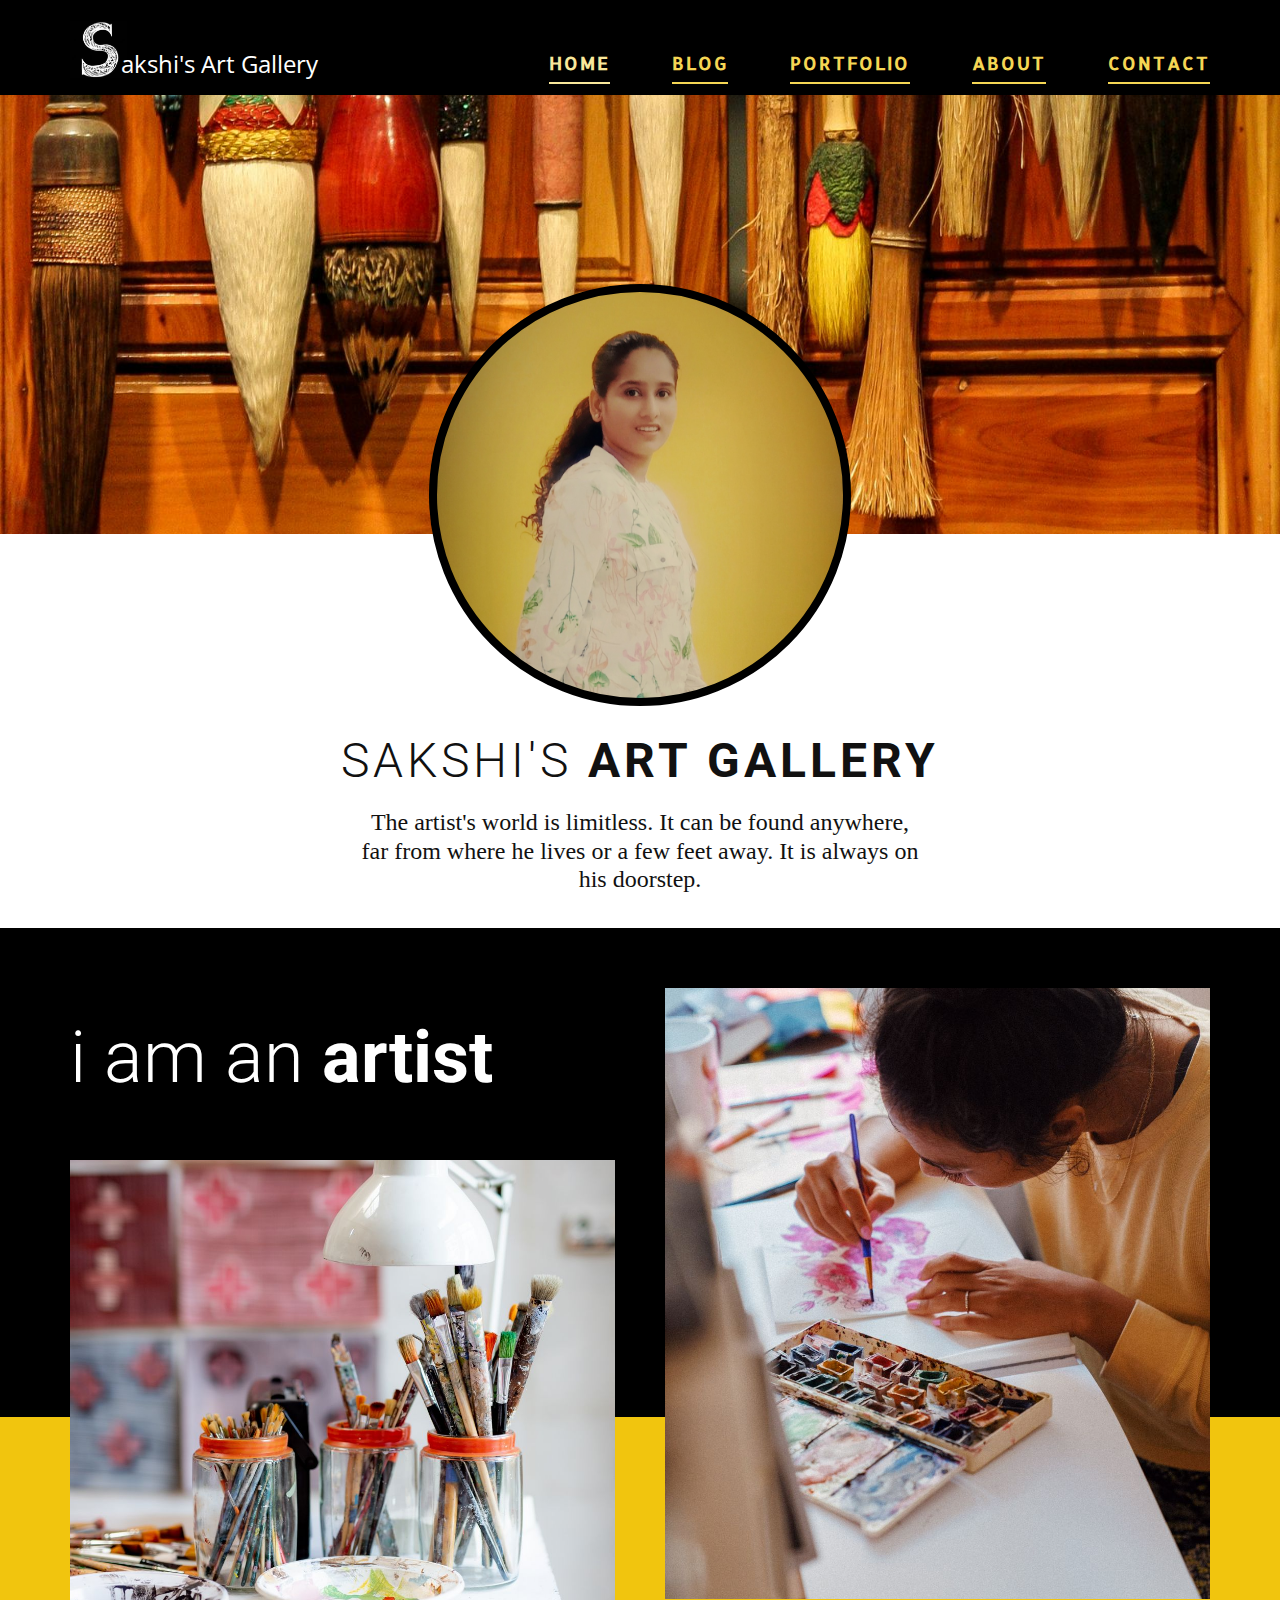
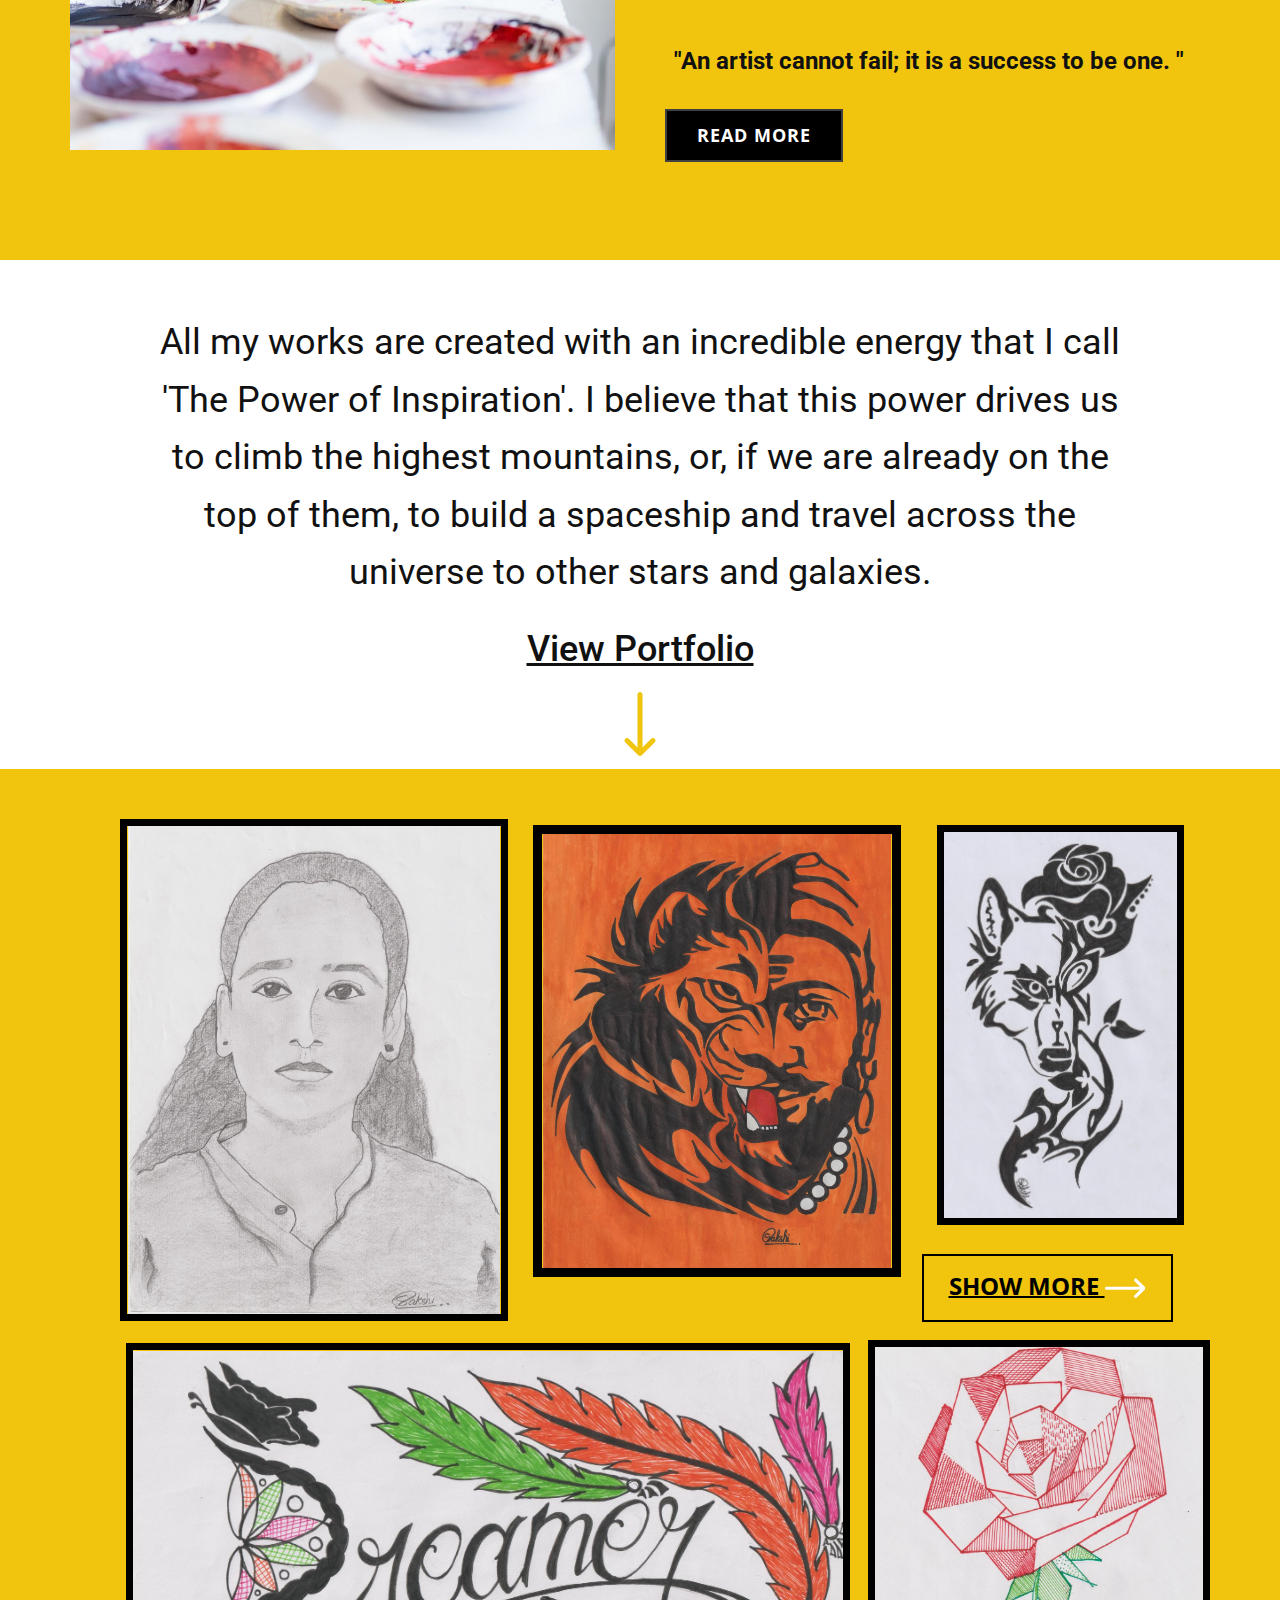
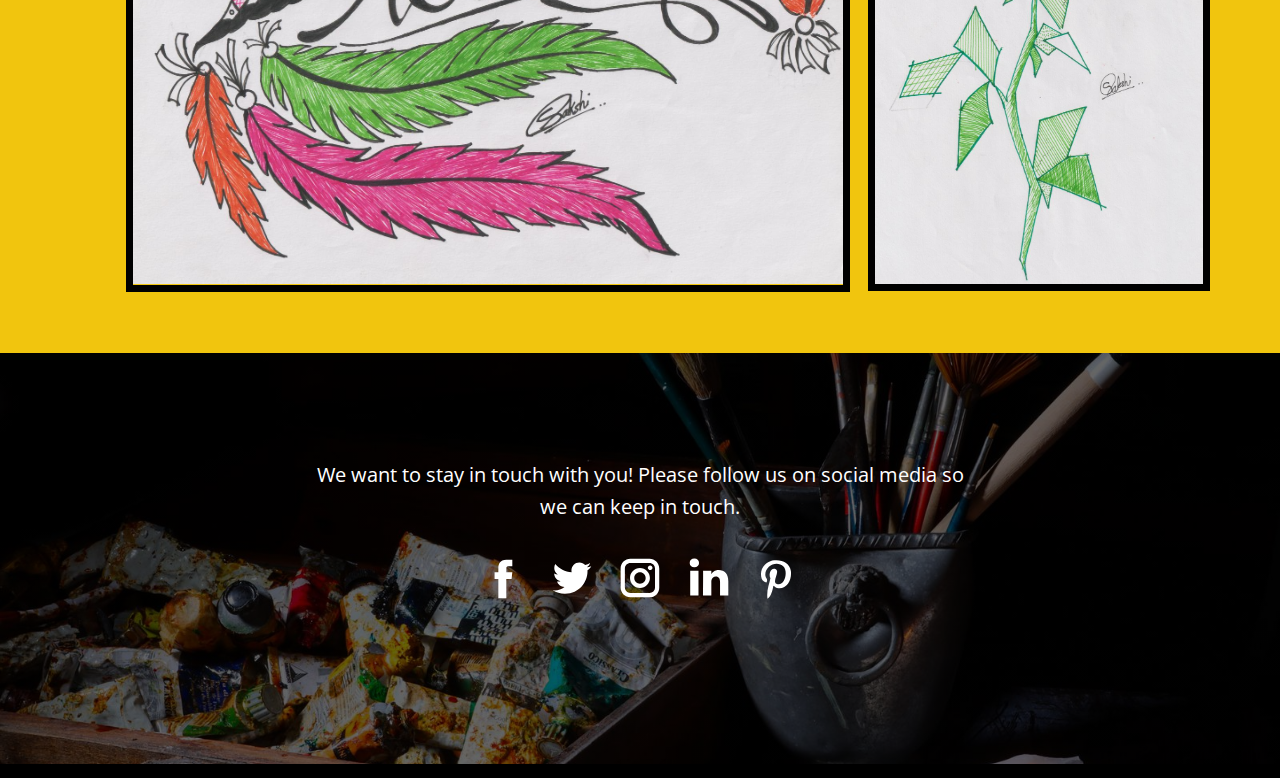
<file: index.html>
<!DOCTYPE html>
<html style="font-size: 16px;" lang="en">

<head>
    <meta name="viewport" content="width=device-width, initial-scale=1.0">
    <meta charset="utf-8">
    <meta name="keywords" content="SAksHI&amp;apos;s&nbsp;ARt gallery, i am an&nbsp;artist, All my works are created with an incredible energy that I call ‘The Power of Inspiration’. I believe that this power drives us to climb the highest mountains, or, if we are already on the top of them, to build a spaceship and travel across the universe to other stars and galaxies., View Portfolio​">
    <meta name="description" content="">
    <meta name="page_type" content="np-template-header-footer-from-plugin">
    <title>Home</title>
    <link rel="stylesheet" href="nicepage.css" media="screen">
    <link rel="stylesheet" href="Home.css" media="screen">
    <script class="u-script" type="text/javascript" src="jquery.js" defer=""></script>
    <script class="u-script" type="text/javascript" src="nicepage.js" defer=""></script>
    <meta name="generator" content="Nicepage 4.7.1, nicepage.com">
    <link id="u-theme-google-font" rel="stylesheet" href="https://fonts.googleapis.com/css?family=Roboto:100,100i,300,300i,400,400i,500,500i,700,700i,900,900i|Open+Sans:300,300i,400,400i,500,500i,600,600i,700,700i,800,800i">
    <link id="u-page-google-font" rel="stylesheet" href="https://fonts.googleapis.com/css?family=Allerta:400">

    <script type="application/ld+json">
        {
            "@context": "http://schema.org",
            "@type": "Organization",
            "name": "Art Gallery",
            "logo": "images/download.jpg"
        }
    </script>
    <meta name="theme-color" content="#478ac9">
    <meta property="og:title" content="Home">
    <meta property="og:description" content="">
    <meta property="og:type" content="website">
</head>

<body data-home-page="Home.html" data-home-page-title="Home" class="u-body u-overlap u-xl-mode">
    <header class="u-black u-clearfix u-header u-header" id="sec-36f7">
        <div class="u-clearfix u-sheet u-sheet-1">
            <a href="https://nicepage.com" class="u-image u-logo u-image-1" data-image-width="225" data-image-height="225">
                <img src="images/download.jpg" class="u-logo-image u-logo-image-1">
            </a>
            <p class="u-text u-text-1">akshi's Art Gallery </p>
            <nav class="u-dropdown-icon u-menu u-menu-dropdown u-offcanvas u-menu-1">
                <div class="menu-collapse u-custom-font" style="font-size: 1.125rem; letter-spacing: 2px; font-family: Allerta; text-transform: uppercase; font-weight: 700;">
                    <a class="u-border-4 u-border-grey-75 u-border-no-left u-border-no-right u-border-no-top u-button-style u-custom-active-border-color u-custom-active-color u-custom-border u-custom-border-color u-custom-borders u-custom-hover-border-color u-custom-hover-color u-custom-left-right-menu-spacing u-custom-padding-bottom u-custom-text-active-color u-custom-text-color u-custom-text-hover-color u-custom-top-bottom-menu-spacing u-nav-link u-text-active-palette-1-base u-text-hover-palette-2-base"
                        href="#">
                        <svg class="u-svg-link" viewBox="0 0 24 24"><use xmlns:xlink="http://www.w3.org/1999/xlink" xlink:href="#menu-hamburger"></use></svg>
                        <svg class="u-svg-content" version="1.1" id="menu-hamburger" viewBox="0 0 16 16" x="0px" y="0px" xmlns:xlink="http://www.w3.org/1999/xlink" xmlns="http://www.w3.org/2000/svg"><g><rect y="1" width="16" height="2"></rect><rect y="7" width="16" height="2"></rect><rect y="13" width="16" height="2"></rect>
</g></svg>
                    </a>
                </div>
                <div class="u-custom-menu u-nav-container">
                    <ul class="u-custom-font u-nav u-spacing-55 u-unstyled u-nav-1">
                        <li class="u-nav-item"><a class="u-border-2 u-border-active-palette-3-light-2 u-border-hover-palette-3-light-3 u-border-no-left u-border-no-right u-border-no-top u-border-palette-3-light-1 u-button-style u-nav-link u-text-active-palette-3-light-2 u-text-hover-palette-3-light-3 u-text-palette-3-light-1"
                                href="Home.html" style="padding: 10px 0px;">Home</a>
                        </li>
                        <li class="u-nav-item"><a class="u-border-2 u-border-active-palette-3-light-2 u-border-hover-palette-3-light-3 u-border-no-left u-border-no-right u-border-no-top u-border-palette-3-light-1 u-button-style u-nav-link u-text-active-palette-3-light-2 u-text-hover-palette-3-light-3 u-text-palette-3-light-1"
                                href="Blog.html" style="padding: 10px 0px;">Blog</a>
                        </li>
                        <li class="u-nav-item"><a class="u-border-2 u-border-active-palette-3-light-2 u-border-hover-palette-3-light-3 u-border-no-left u-border-no-right u-border-no-top u-border-palette-3-light-1 u-button-style u-nav-link u-text-active-palette-3-light-2 u-text-hover-palette-3-light-3 u-text-palette-3-light-1"
                                href="Portfolio.html" style="padding: 10px 0px;">Portfolio</a>
                        </li>
                        <li class="u-nav-item"><a class="u-border-2 u-border-active-palette-3-light-2 u-border-hover-palette-3-light-3 u-border-no-left u-border-no-right u-border-no-top u-border-palette-3-light-1 u-button-style u-nav-link u-text-active-palette-3-light-2 u-text-hover-palette-3-light-3 u-text-palette-3-light-1"
                                href="About.html" style="padding: 10px 0px;">About</a>
                        </li>
                        <li class="u-nav-item"><a class="u-border-2 u-border-active-palette-3-light-2 u-border-hover-palette-3-light-3 u-border-no-left u-border-no-right u-border-no-top u-border-palette-3-light-1 u-button-style u-nav-link u-text-active-palette-3-light-2 u-text-hover-palette-3-light-3 u-text-palette-3-light-1"
                                href="Contact.html" style="padding: 10px 0px;">Contact</a>
                        </li>
                    </ul>
                </div>
                <div class="u-custom-menu u-nav-container-collapse">
                    <div class="u-black u-container-style u-inner-container-layout u-opacity u-opacity-95 u-sidenav">
                        <div class="u-inner-container-layout u-sidenav-overflow">
                            <div class="u-menu-close"></div>
                            <ul class="u-align-center u-nav u-popupmenu-items u-unstyled u-nav-2">
                                <li class="u-nav-item"><a class="u-button-style u-nav-link" href="Home.html" style="padding: 10px 0px;">Home</a>
                                </li>
                                <li class="u-nav-item"><a class="u-button-style u-nav-link" href="Blog.html" style="padding: 10px 0px;">Blog</a>
                                </li>
                                <li class="u-nav-item"><a class="u-button-style u-nav-link" href="Portfolio.html" style="padding: 10px 0px;">Portfolio</a>
                                </li>
                                <li class="u-nav-item"><a class="u-button-style u-nav-link" href="About.html" style="padding: 10px 0px;">About</a>
                                </li>
                                <li class="u-nav-item"><a class="u-button-style u-nav-link" href="Contact.html" style="padding: 10px 0px;">Contact</a>
                                </li>
                            </ul>
                        </div>
                    </div>
                    <div class="u-black u-menu-overlay u-opacity u-opacity-70"></div>
                </div>
            </nav>
        </div>
    </header>
    <section class="u-align-center u-clearfix u-valign-top u-section-1" id="carousel_af4a">
        <div class="u-container-style u-expanded-width u-group u-image u-shape-rectangle u-image-1" data-image-width="6142" data-image-height="3998">
            <div class="u-container-layout u-container-layout-1">
                <div alt="" class="u-border-8 u-border-black u-image u-image-circle u-image-2" data-image-width="997" data-image-height="1600"></div>
            </div>
        </div>
        <h2 class="u-text u-text-1">SAksHI's&nbsp;<b>ARt gallery</b>
        </h2>
        <h4 class="u-custom-font u-font-georgia u-text u-text-2"> The artist's world is limitless. It can be found anywhere, far from where he lives or a few feet away. It is always on his doorstep.<span style="font-size: 1.125rem;">
          <span style="font-size: 1.25rem;"></span>
            </span>
        </h4>
    </section>
    <section class="u-clearfix u-palette-3-base u-section-2" id="carousel_b1bf">
        <div class="u-black u-expanded-width u-shape u-shape-rectangle u-shape-1"></div>
        <div class="u-clearfix u-gutter-50 u-layout-wrap u-layout-wrap-1">
            <div class="u-layout">
                <div class="u-layout-row">
                    <div class="u-container-style u-layout-cell u-left-cell u-size-30 u-layout-cell-1">
                        <div class="u-container-layout u-valign-top u-container-layout-1">
                            <h2 class="u-align-left u-text u-text-white u-text-1">i am an&nbsp;<span style="font-weight: 700;">artist</span>
                            </h2>
                            <img src="images/laura-adai-xSMIuUDMMSY-unsplash.jpg" alt="" class="u-expanded-width u-image u-image-default u-image-1" data-image-width="3543" data-image-height="5307">
                        </div>
                    </div>
                    <div class="u-container-style u-layout-cell u-right-cell u-size-30 u-layout-cell-2">
                        <div class="u-container-layout u-container-layout-2">
                            <img class="u-expanded-width u-image u-image-2" src="images/dusan-jovic-5DLRReNddWw-unsplash.jpg" data-image-width="4000" data-image-height="6000">
                            <h5 class="u-align-left u-text u-text-2">"An artist cannot fail; it is a success to be one. <span style="font-weight: 700;"> "</span>
                            </h5>
                            <a href="Blog.html" data-page-id="54239200" class="u-black u-border-2 u-border-grey-75 u-btn u-button-style u-hover-black u-text-hover-palette-3-light-2 u-text-white u-btn-1">read more</a>
                        </div>
                    </div>
                </div>
            </div>
        </div>
    </section>
    <section class="u-clearfix u-section-3" id="carousel_dbc7">
        <div class="u-clearfix u-sheet u-sheet-1">
            <h2 class="u-align-center u-text u-text-1">All my works are created with an incredible energy that I call 'The Power of Inspiration'. I believe that this power drives us to climb the highest mountains, or, if we are already on the top of them, to build a spaceship and travel across
                the universe to other stars and galaxies.</h2>
            <h2 class="u-align-center u-text u-text-2">View Portfolio<span style="font-size: 1.875rem;"></span>
            </h2><span class="u-icon u-icon-circle u-text-palette-3-base u-icon-1"><svg class="u-svg-link" preserveAspectRatio="xMidYMin slice" viewBox="0 0 512 512" ><use xmlns:xlink="http://www.w3.org/1999/xlink" xlink:href="#svg-1135"></use></svg><svg class="u-svg-content" viewBox="0 0 512 512" x="0px" y="0px" id="svg-1135" style="enable-background:new 0 0 512 512;"><g><g><path d="M374.108,373.328c-7.829-7.792-20.492-7.762-28.284,0.067L276,443.557V20c0-11.046-8.954-20-20-20    c-11.046,0-20,8.954-20,20v423.558l-69.824-70.164c-7.792-7.829-20.455-7.859-28.284-0.067c-7.83,7.793-7.859,20.456-0.068,28.285    l104,104.504c0.006,0.007,0.013,0.012,0.019,0.018c7.792,7.809,20.496,7.834,28.314,0.001c0.006-0.007,0.013-0.012,0.019-0.018    l104-104.504C381.966,393.785,381.939,381.121,374.108,373.328z"></path>
</g>
</g></svg></span>
        </div>
    </section>
    <section class="u-clearfix u-palette-3-base u-section-4" id="sec-a876">
        <div class="u-clearfix u-sheet u-sheet-1">
            <img class="u-border-7 u-border-black u-image u-image-contain u-image-default u-image-1" src="images/070.jpg" alt="" data-image-width="1217" data-image-height="1600">
            <img class="u-border-7 u-border-black u-image u-image-default u-image-2" src="images/034.jpg" alt="" data-image-width="938" data-image-height="1600">
            <img class="u-border-9 u-border-black u-image u-image-contain u-image-default u-image-3" src="images/0971.jpg" alt="" data-image-width="1283" data-image-height="1600">
            <a href="Portfolio.html" data-page-id="243901651" class="u-border-2 u-border-black u-btn u-button-style u-hover-black u-none u-text-black u-text-hover-white u-btn-1">SHOW MORE&nbsp;<span class="u-icon u-text-white u-icon-1"><svg class="u-svg-content" viewBox="0 0 512 512" x="0px" y="0px" style="width: 1em; height: 1em;"><path d="M506.134,241.843c-0.006-0.006-0.011-0.013-0.018-0.019l-104.504-104c-7.829-7.791-20.492-7.762-28.285,0.068 c-7.792,7.829-7.762,20.492,0.067,28.284L443.558,236H20c-11.046,0-20,8.954-20,20c0,11.046,8.954,20,20,20h423.557 l-70.162,69.824c-7.829,7.792-7.859,20.455-0.067,28.284c7.793,7.831,20.457,7.858,28.285,0.068l104.504-104 c0.006-.006,0.011-.013,0.018-.019C513.968,262.339,513.943,249.635,506.134,241.843z"></path></svg><img></span>
        </a>
            <img class="u-border-7 u-border-black u-image u-image-default u-image-4" src="images/055.jpg" alt="" data-image-width="936" data-image-height="1600">
            <div class="u-rotation-parent u-rotation-parent-1">
                <img class="u-border-7 u-border-black u-image u-image-contain u-image-default u-rotate-270 u-image-5" src="images/002.jpg" alt="" data-image-width="1203" data-image-height="1600">
            </div>
        </div>
    </section>
    <section class="u-align-center u-clearfix u-image u-shading u-section-5" data-image-width="6960" data-image-height="4640" id="carousel_872b">
        <div class="u-clearfix u-sheet u-sheet-1">
            <p class="u-large-text u-text u-text-variant u-text-1">We want to stay in touch with&nbsp;you!&nbsp;Please follow us&nbsp;on&nbsp;social media&nbsp;so we can keep in touch.</p>
            <div class="u-social-icons u-spacing-20 u-social-icons-1">
                <a class="u-social-url" target="_blank" href=""><span class="u-icon u-icon-circle u-social-facebook u-social-icon u-icon-1"><svg class="u-svg-link" preserveAspectRatio="xMidYMin slice" viewBox="0 0 112 112" ><use xmlns:xlink="http://www.w3.org/1999/xlink" xlink:href="#svg-2cb5"></use></svg><svg xmlns="http://www.w3.org/2000/svg" xmlns:xlink="http://www.w3.org/1999/xlink" version="1.1" xml:space="preserve" class="u-svg-content" viewBox="0 0 112 112" x="0px" y="0px" id="svg-2cb5"><path d="M75.5,28.8H65.4c-1.5,0-4,0.9-4,4.3v9.4h13.9l-1.5,15.8H61.4v45.1H42.8V58.3h-8.8V42.4h8.8V32.2 c0-7.4,3.4-18.8,18.8-18.8h13.8v15.4H75.5z"></path></svg>
        </span>
          </a>
                <a class="u-social-url" target="_blank" href=""><span class="u-icon u-icon-circle u-social-icon u-social-twitter u-icon-2"><svg class="u-svg-link" preserveAspectRatio="xMidYMin slice" viewBox="0 0 112 112" ><use xmlns:xlink="http://www.w3.org/1999/xlink" xlink:href="#svg-6bbf"></use></svg><svg xmlns="http://www.w3.org/2000/svg" xmlns:xlink="http://www.w3.org/1999/xlink" version="1.1" xml:space="preserve" class="u-svg-content" viewBox="0 0 112 112" x="0px" y="0px" id="svg-6bbf"><path d="M92.2,38.2c0,0.8,0,1.6,0,2.3c0,24.3-18.6,52.4-52.6,52.4c-10.6,0.1-20.2-2.9-28.5-8.2 c1.4,0.2,2.9,0.2,4.4,0.2c8.7,0,16.7-2.9,23-7.9c-8.1-0.2-14.9-5.5-17.3-12.8c1.1,0.2,2.4,0.2,3.4,0.2c1.6,0,3.3-0.2,4.8-0.7 c-8.4-1.6-14.9-9.2-14.9-18c0-0.2,0-0.2,0-0.2c2.5,1.4,5.4,2.2,8.4,2.3c-5-3.3-8.3-8.9-8.3-15.4c0-3.4,1-6.5,2.5-9.2 c9.1,11.1,22.7,18.5,38,19.2c-0.2-1.4-0.4-2.8-0.4-4.3c0.1-10,8.3-18.2,18.5-18.2c5.4,0,10.1,2.2,13.5,5.7c4.3-0.8,8.1-2.3,11.7-4.5 c-1.4,4.3-4.3,7.9-8.1,10.1c3.7-0.4,7.3-1.4,10.6-2.9C98.9,32.3,95.7,35.5,92.2,38.2z"></path></svg>
        </span>
          </a>
                <a class="u-social-url" target="_blank" href=""><span class="u-icon u-icon-circle u-social-icon u-social-instagram u-icon-3"><svg class="u-svg-link" preserveAspectRatio="xMidYMin slice" viewBox="0 0 112 112" ><use xmlns:xlink="http://www.w3.org/1999/xlink" xlink:href="#svg-a970"></use></svg><svg xmlns="http://www.w3.org/2000/svg" xmlns:xlink="http://www.w3.org/1999/xlink" version="1.1" xml:space="preserve" class="u-svg-content" viewBox="0 0 112 112" x="0px" y="0px" id="svg-a970"><path d="M55.9,32.9c-12.8,0-23.2,10.4-23.2,23.2s10.4,23.2,23.2,23.2s23.2-10.4,23.2-23.2S68.7,32.9,55.9,32.9z M55.9,69.4c-7.4,0-13.3-6-13.3-13.3c-0.1-7.4,6-13.3,13.3-13.3s13.3,6,13.3,13.3C69.3,63.5,63.3,69.4,55.9,69.4z"></path><path d="M79.7,26.8c-3,0-5.4,2.5-5.4,5.4s2.5,5.4,5.4,5.4c3,0,5.4-2.5,5.4-5.4S82.7,26.8,79.7,26.8z"></path><path d="M78.2,11H33.5C21,11,10.8,21.3,10.8,33.7v44.7c0,12.6,10.2,22.8,22.7,22.8h44.7c12.6,0,22.7-10.2,22.7-22.7 V33.7C100.8,21.1,90.6,11,78.2,11z M91,78.4c0,7.1-5.8,12.8-12.8,12.8H33.5c-7.1,0-12.8-5.8-12.8-12.8V33.7 c0-7.1,5.8-12.8,12.8-12.8h44.7c7.1,0,12.8,5.8,12.8,12.8V78.4z"></path></svg>
        </span>
          </a>
                <a class="u-social-url" target="_blank" href="#"><span class="u-icon u-icon-circle u-social-icon u-social-linkedin u-icon-4"><svg class="u-svg-link" preserveAspectRatio="xMidYMin slice" viewBox="0 0 112 112" ><use xmlns:xlink="http://www.w3.org/1999/xlink" xlink:href="#svg-f2b5"></use></svg><svg xmlns="http://www.w3.org/2000/svg" xmlns:xlink="http://www.w3.org/1999/xlink" version="1.1" xml:space="preserve" class="u-svg-content" viewBox="0 0 112 112" x="0px" y="0px" id="svg-f2b5"><path d="M33.8,96.8H14.5v-58h19.3V96.8z M24.1,30.9L24.1,30.9c-6.6,0-10.8-4.5-10.8-10.1c0-5.8,4.3-10.1,10.9-10.1 S34.9,15,35.1,20.8C35.1,26.4,30.8,30.9,24.1,30.9z M103.3,96.8H84.1v-31c0-7.8-2.7-13.1-9.8-13.1c-5.3,0-8.5,3.6-9.9,7.1 c-0.6,1.3-0.6,3-0.6,4.8V97H44.5c0,0,0.3-52.6,0-58h19.3v8.2c2.6-3.9,7.2-9.6,17.4-9.6c12.7,0,22.2,8.4,22.2,26.1V96.8z"></path></svg>
        </span>
          </a>
                <a class="u-social-url" target="_blank" href="#"><span class="u-icon u-icon-circle u-social-icon u-social-pinterest u-icon-5"><svg class="u-svg-link" preserveAspectRatio="xMidYMin slice" viewBox="0 0 112 112" ><use xmlns:xlink="http://www.w3.org/1999/xlink" xlink:href="#svg-0427"></use></svg><svg xmlns="http://www.w3.org/2000/svg" xmlns:xlink="http://www.w3.org/1999/xlink" version="1.1" xml:space="preserve" class="u-svg-content" viewBox="0 0 112 112" x="0px" y="0px" id="svg-0427"><path d="M61.9,79.8c-5.5-0.3-7.8-3.1-12-5.8c-2.3,12.4-5.4,24.3-13.8,30.5c-2.6-18.7,3.8-32.8,6.9-47.7 c-5.1-8.7,0.7-26.2,11.5-21.9c13.5,5.4-11.6,32.3,5.1,35.7c17.6,3.5,24.7-30.5,13.8-41.4c-15.7-16.1-45.7-0.5-42,22.3 c0.9,5.6,6.7,7.2,2.3,15c-10.1-2.2-13-10.2-12.7-20.7c0.6-17.3,15.5-29.3,30.5-31.1c19-2.2,36.8,6.9,39.2,24.7 C93.4,59.5,82.3,81.3,61.9,79.8z"></path></svg>
        </span>
          </a>
            </div>
        </div>
    </section>

    <footer class="u-align-center u-black u-clearfix u-footer u-footer" id="sec-8f9f" data-animation-name="" data-animation-duration="0" data-animation-delay="0" data-animation-direction="">
        <div class="u-align-left u-clearfix u-sheet u-sheet-1"></div>
    </footer>
</body>

</html>
</file>
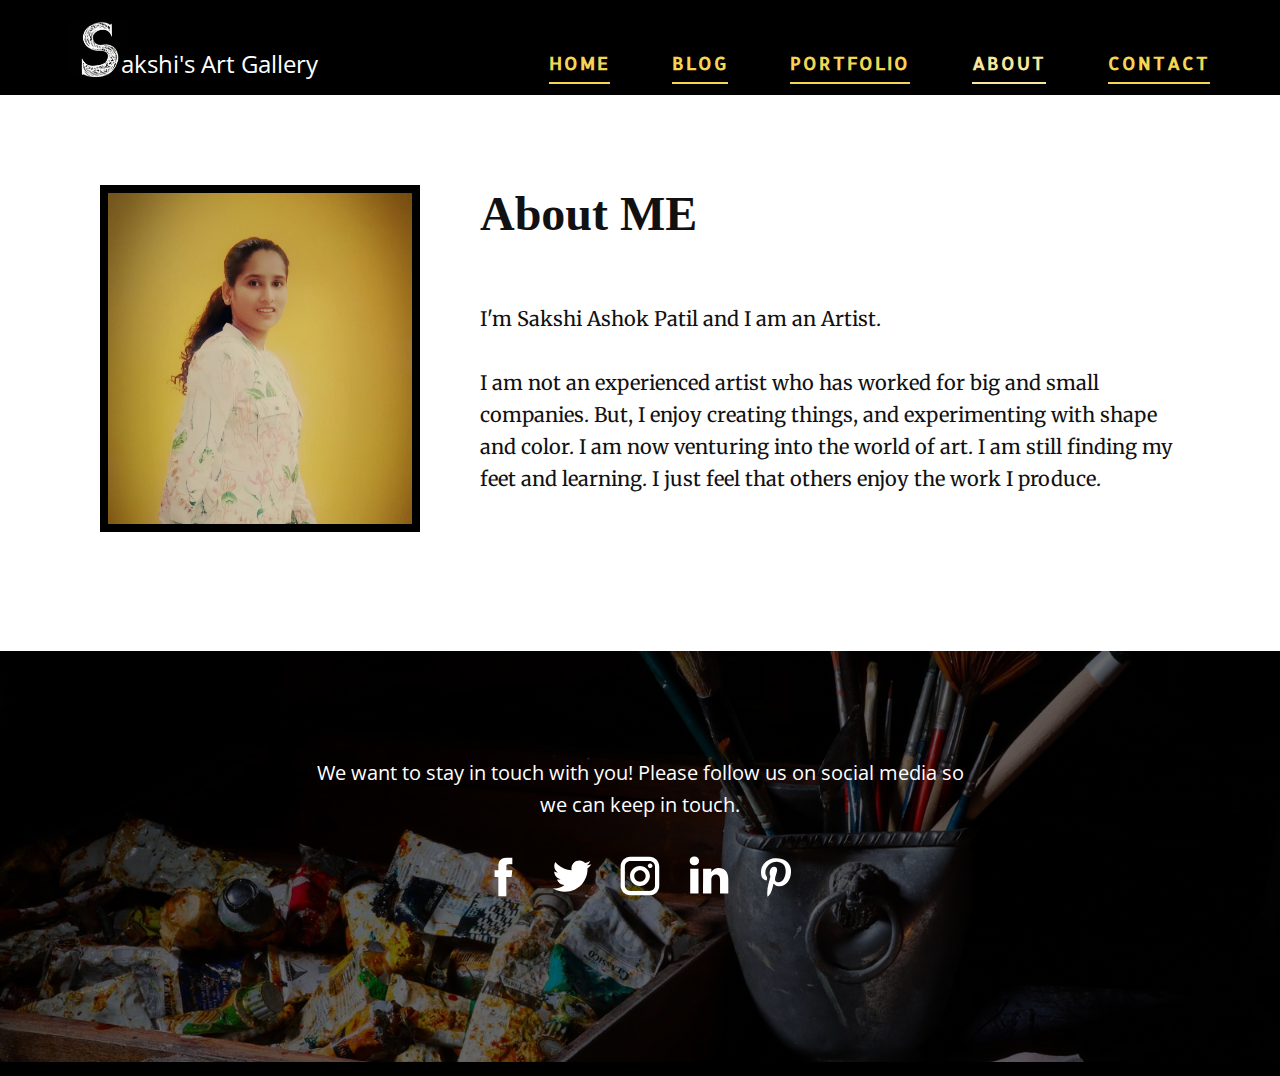
<file: About.html>
<!DOCTYPE html>
<html style="font-size: 16px;" lang="en">

<head>
    <meta name="viewport" content="width=device-width, initial-scale=1.0">
    <meta charset="utf-8">
    <meta name="keywords" content="">
    <meta name="description" content="">
    <meta name="page_type" content="np-template-header-footer-from-plugin">
    <title>About</title>
    <link rel="stylesheet" href="nicepage.css" media="screen">
    <link rel="stylesheet" href="About.css" media="screen">
    <script class="u-script" type="text/javascript" src="jquery.js" defer=""></script>
    <script class="u-script" type="text/javascript" src="nicepage.js" defer=""></script>
    <meta name="generator" content="Nicepage 4.7.1, nicepage.com">
    <link id="u-theme-google-font" rel="stylesheet" href="https://fonts.googleapis.com/css?family=Roboto:100,100i,300,300i,400,400i,500,500i,700,700i,900,900i|Open+Sans:300,300i,400,400i,500,500i,600,600i,700,700i,800,800i">
    <link id="u-page-google-font" rel="stylesheet" href="https://fonts.googleapis.com/css?family=Merriweather:300,300i,400,400i,700,700i,900,900i|Allerta:400">



    <script type="application/ld+json">
        {
            "@context": "http://schema.org",
            "@type": "Organization",
            "name": "Art Gallery",
            "logo": "images/download.jpg"
        }
    </script>
    <meta name="theme-color" content="#478ac9">
    <meta property="og:title" content="About">
    <meta property="og:description" content="">
    <meta property="og:type" content="website">
</head>

<body class="u-body u-xl-mode">
    <header class="u-black u-clearfix u-header u-header" id="sec-36f7">
        <div class="u-clearfix u-sheet u-sheet-1">
            <a href="https://nicepage.com" class="u-image u-logo u-image-1" data-image-width="225" data-image-height="225">
                <img src="images/download.jpg" class="u-logo-image u-logo-image-1">
            </a>
            <p class="u-text u-text-1">akshi's Art Gallery </p>
            <nav class="u-dropdown-icon u-menu u-menu-dropdown u-offcanvas u-menu-1">
                <div class="menu-collapse u-custom-font" style="font-size: 1.125rem; letter-spacing: 2px; font-family: Allerta; text-transform: uppercase; font-weight: 700;">
                    <a class="u-border-4 u-border-grey-75 u-border-no-left u-border-no-right u-border-no-top u-button-style u-custom-active-border-color u-custom-active-color u-custom-border u-custom-border-color u-custom-borders u-custom-hover-border-color u-custom-hover-color u-custom-left-right-menu-spacing u-custom-padding-bottom u-custom-text-active-color u-custom-text-color u-custom-text-hover-color u-custom-top-bottom-menu-spacing u-nav-link u-text-active-palette-1-base u-text-hover-palette-2-base"
                        href="#">
                        <svg class="u-svg-link" viewBox="0 0 24 24"><use xmlns:xlink="http://www.w3.org/1999/xlink" xlink:href="#menu-hamburger"></use></svg>
                        <svg class="u-svg-content" version="1.1" id="menu-hamburger" viewBox="0 0 16 16" x="0px" y="0px" xmlns:xlink="http://www.w3.org/1999/xlink" xmlns="http://www.w3.org/2000/svg"><g><rect y="1" width="16" height="2"></rect><rect y="7" width="16" height="2"></rect><rect y="13" width="16" height="2"></rect>
</g></svg>
                    </a>
                </div>
                <div class="u-custom-menu u-nav-container">
                    <ul class="u-custom-font u-nav u-spacing-55 u-unstyled u-nav-1">
                        <li class="u-nav-item"><a class="u-border-2 u-border-active-palette-3-light-2 u-border-hover-palette-3-light-3 u-border-no-left u-border-no-right u-border-no-top u-border-palette-3-light-1 u-button-style u-nav-link u-text-active-palette-3-light-2 u-text-hover-palette-3-light-3 u-text-palette-3-light-1"
                                href="Home.html" style="padding: 10px 0px;">Home</a>
                        </li>
                        <li class="u-nav-item"><a class="u-border-2 u-border-active-palette-3-light-2 u-border-hover-palette-3-light-3 u-border-no-left u-border-no-right u-border-no-top u-border-palette-3-light-1 u-button-style u-nav-link u-text-active-palette-3-light-2 u-text-hover-palette-3-light-3 u-text-palette-3-light-1"
                                href="Blog.html" style="padding: 10px 0px;">Blog</a>
                        </li>
                        <li class="u-nav-item"><a class="u-border-2 u-border-active-palette-3-light-2 u-border-hover-palette-3-light-3 u-border-no-left u-border-no-right u-border-no-top u-border-palette-3-light-1 u-button-style u-nav-link u-text-active-palette-3-light-2 u-text-hover-palette-3-light-3 u-text-palette-3-light-1"
                                href="Portfolio.html" style="padding: 10px 0px;">Portfolio</a>
                        </li>
                        <li class="u-nav-item"><a class="u-border-2 u-border-active-palette-3-light-2 u-border-hover-palette-3-light-3 u-border-no-left u-border-no-right u-border-no-top u-border-palette-3-light-1 u-button-style u-nav-link u-text-active-palette-3-light-2 u-text-hover-palette-3-light-3 u-text-palette-3-light-1"
                                href="About.html" style="padding: 10px 0px;">About</a>
                        </li>
                        <li class="u-nav-item"><a class="u-border-2 u-border-active-palette-3-light-2 u-border-hover-palette-3-light-3 u-border-no-left u-border-no-right u-border-no-top u-border-palette-3-light-1 u-button-style u-nav-link u-text-active-palette-3-light-2 u-text-hover-palette-3-light-3 u-text-palette-3-light-1"
                                href="Contact.html" style="padding: 10px 0px;">Contact</a>
                        </li>
                    </ul>
                </div>
                <div class="u-custom-menu u-nav-container-collapse">
                    <div class="u-black u-container-style u-inner-container-layout u-opacity u-opacity-95 u-sidenav">
                        <div class="u-inner-container-layout u-sidenav-overflow">
                            <div class="u-menu-close"></div>
                            <ul class="u-align-center u-nav u-popupmenu-items u-unstyled u-nav-2">
                                <li class="u-nav-item"><a class="u-button-style u-nav-link" href="Home.html" style="padding: 10px 0px;">Home</a>
                                </li>
                                <li class="u-nav-item"><a class="u-button-style u-nav-link" href="Blog.html" style="padding: 10px 0px;">Blog</a>
                                </li>
                                <li class="u-nav-item"><a class="u-button-style u-nav-link" href="Portfolio.html" style="padding: 10px 0px;">Portfolio</a>
                                </li>
                                <li class="u-nav-item"><a class="u-button-style u-nav-link" href="About.html" style="padding: 10px 0px;">About</a>
                                </li>
                                <li class="u-nav-item"><a class="u-button-style u-nav-link" href="Contact.html" style="padding: 10px 0px;">Contact</a>
                                </li>
                            </ul>
                        </div>
                    </div>
                    <div class="u-black u-menu-overlay u-opacity u-opacity-70"></div>
                </div>
            </nav>
        </div>
    </header>
    <section class="u-clearfix u-section-1" id="sec-0135">
        <div class="u-clearfix u-sheet u-sheet-1">
            <div class="u-clearfix u-gutter-0 u-layout-spacing-vertical u-layout-wrap u-layout-wrap-1">
                <div class="u-layout">
                    <div class="u-layout-row">
                        <div class="u-size-20 u-size-60-md">
                            <div class="u-layout-row">
                                <div class="u-container-style u-layout-cell u-left-cell u-size-60 u-layout-cell-1" src="">
                                    <div class="u-container-layout u-valign-top u-container-layout-1">
                                        <img class="u-border-8 u-border-black u-expanded-width u-image u-image-1" data-image-width="997" data-image-height="1600" src="images/IMG_20210607_16460211.jpg">
                                    </div>
                                </div>
                            </div>
                        </div>
                        <div class="u-size-40 u-size-60-md">
                            <div class="u-layout-col">
                                <div class="u-size-40">
                                    <div class="u-layout-row">
                                        <div class="u-align-left u-container-style u-layout-cell u-right-cell u-size-60 u-layout-cell-2">
                                            <div class="u-container-layout u-valign-middle u-container-layout-2">
                                                <h3 class="u-custom-font u-font-georgia u-text u-text-1">About ME</h3>
                                            </div>
                                        </div>
                                    </div>
                                </div>
                                <div class="u-size-20">
                                    <div class="u-layout-row">
                                        <div class="u-align-left u-container-style u-layout-cell u-size-60 u-layout-cell-3">
                                            <div class="u-container-layout u-container-layout-3">
                                                <p class="u-custom-font u-font-merriweather u-text u-text-2">I'​m Sakshi Ashok Patil and I am an Artist.<br>
                                                    <br>I am not an experienced artist who has worked for big and small companies. But, I enjoy creating things, and experimenting with shape and color. I am now venturing into the world of art. I am still
                                                    finding my feet and learning. I just feel that others enjoy the work I produce.
                                                </p>
                                            </div>
                                        </div>
                                    </div>
                                </div>
                            </div>
                        </div>
                    </div>
                </div>
            </div>
        </div>
    </section>
    <section class="u-align-center u-clearfix u-image u-shading u-section-2" data-image-width="6960" data-image-height="4640" id="sec-ef30">
        <div class="u-clearfix u-sheet u-sheet-1">
            <p class="u-large-text u-text u-text-variant u-text-1">We want to stay in touch with&nbsp;you!&nbsp;Please follow us&nbsp;on&nbsp;social media&nbsp;so we can keep in touch.</p>
            <div class="u-social-icons u-spacing-20 u-social-icons-1">
                <a class="u-social-url" target="_blank" href=""><span class="u-icon u-icon-circle u-social-facebook u-social-icon u-icon-1"><svg class="u-svg-link" preserveAspectRatio="xMidYMin slice" viewBox="0 0 112 112" ><use xmlns:xlink="http://www.w3.org/1999/xlink" xlink:href="#svg-2cb5"></use></svg><svg xmlns="http://www.w3.org/2000/svg" xmlns:xlink="http://www.w3.org/1999/xlink" version="1.1" xml:space="preserve" class="u-svg-content" viewBox="0 0 112 112" x="0px" y="0px" id="svg-2cb5"><path d="M75.5,28.8H65.4c-1.5,0-4,0.9-4,4.3v9.4h13.9l-1.5,15.8H61.4v45.1H42.8V58.3h-8.8V42.4h8.8V32.2 c0-7.4,3.4-18.8,18.8-18.8h13.8v15.4H75.5z"></path></svg>
          
          
        </span>
          </a>
                <a class="u-social-url" target="_blank" href=""><span class="u-icon u-icon-circle u-social-icon u-social-twitter u-icon-2"><svg class="u-svg-link" preserveAspectRatio="xMidYMin slice" viewBox="0 0 112 112" ><use xmlns:xlink="http://www.w3.org/1999/xlink" xlink:href="#svg-6bbf"></use></svg><svg xmlns="http://www.w3.org/2000/svg" xmlns:xlink="http://www.w3.org/1999/xlink" version="1.1" xml:space="preserve" class="u-svg-content" viewBox="0 0 112 112" x="0px" y="0px" id="svg-6bbf"><path d="M92.2,38.2c0,0.8,0,1.6,0,2.3c0,24.3-18.6,52.4-52.6,52.4c-10.6,0.1-20.2-2.9-28.5-8.2 c1.4,0.2,2.9,0.2,4.4,0.2c8.7,0,16.7-2.9,23-7.9c-8.1-0.2-14.9-5.5-17.3-12.8c1.1,0.2,2.4,0.2,3.4,0.2c1.6,0,3.3-0.2,4.8-0.7 c-8.4-1.6-14.9-9.2-14.9-18c0-0.2,0-0.2,0-0.2c2.5,1.4,5.4,2.2,8.4,2.3c-5-3.3-8.3-8.9-8.3-15.4c0-3.4,1-6.5,2.5-9.2 c9.1,11.1,22.7,18.5,38,19.2c-0.2-1.4-0.4-2.8-0.4-4.3c0.1-10,8.3-18.2,18.5-18.2c5.4,0,10.1,2.2,13.5,5.7c4.3-0.8,8.1-2.3,11.7-4.5 c-1.4,4.3-4.3,7.9-8.1,10.1c3.7-0.4,7.3-1.4,10.6-2.9C98.9,32.3,95.7,35.5,92.2,38.2z"></path></svg>
          
          
        </span>
          </a>
                <a class="u-social-url" target="_blank" href=""><span class="u-icon u-icon-circle u-social-icon u-social-instagram u-icon-3"><svg class="u-svg-link" preserveAspectRatio="xMidYMin slice" viewBox="0 0 112 112" ><use xmlns:xlink="http://www.w3.org/1999/xlink" xlink:href="#svg-a970"></use></svg><svg xmlns="http://www.w3.org/2000/svg" xmlns:xlink="http://www.w3.org/1999/xlink" version="1.1" xml:space="preserve" class="u-svg-content" viewBox="0 0 112 112" x="0px" y="0px" id="svg-a970"><path d="M55.9,32.9c-12.8,0-23.2,10.4-23.2,23.2s10.4,23.2,23.2,23.2s23.2-10.4,23.2-23.2S68.7,32.9,55.9,32.9z M55.9,69.4c-7.4,0-13.3-6-13.3-13.3c-0.1-7.4,6-13.3,13.3-13.3s13.3,6,13.3,13.3C69.3,63.5,63.3,69.4,55.9,69.4z"></path><path d="M79.7,26.8c-3,0-5.4,2.5-5.4,5.4s2.5,5.4,5.4,5.4c3,0,5.4-2.5,5.4-5.4S82.7,26.8,79.7,26.8z"></path><path d="M78.2,11H33.5C21,11,10.8,21.3,10.8,33.7v44.7c0,12.6,10.2,22.8,22.7,22.8h44.7c12.6,0,22.7-10.2,22.7-22.7 V33.7C100.8,21.1,90.6,11,78.2,11z M91,78.4c0,7.1-5.8,12.8-12.8,12.8H33.5c-7.1,0-12.8-5.8-12.8-12.8V33.7 c0-7.1,5.8-12.8,12.8-12.8h44.7c7.1,0,12.8,5.8,12.8,12.8V78.4z"></path></svg>
          
          
        </span>
          </a>
                <a class="u-social-url" target="_blank" href="#"><span class="u-icon u-icon-circle u-social-icon u-social-linkedin u-icon-4"><svg class="u-svg-link" preserveAspectRatio="xMidYMin slice" viewBox="0 0 112 112" ><use xmlns:xlink="http://www.w3.org/1999/xlink" xlink:href="#svg-f2b5"></use></svg><svg xmlns="http://www.w3.org/2000/svg" xmlns:xlink="http://www.w3.org/1999/xlink" version="1.1" xml:space="preserve" class="u-svg-content" viewBox="0 0 112 112" x="0px" y="0px" id="svg-f2b5"><path d="M33.8,96.8H14.5v-58h19.3V96.8z M24.1,30.9L24.1,30.9c-6.6,0-10.8-4.5-10.8-10.1c0-5.8,4.3-10.1,10.9-10.1 S34.9,15,35.1,20.8C35.1,26.4,30.8,30.9,24.1,30.9z M103.3,96.8H84.1v-31c0-7.8-2.7-13.1-9.8-13.1c-5.3,0-8.5,3.6-9.9,7.1 c-0.6,1.3-0.6,3-0.6,4.8V97H44.5c0,0,0.3-52.6,0-58h19.3v8.2c2.6-3.9,7.2-9.6,17.4-9.6c12.7,0,22.2,8.4,22.2,26.1V96.8z"></path></svg>
          
          
        </span>
          </a>
                <a class="u-social-url" target="_blank" href="#"><span class="u-icon u-icon-circle u-social-icon u-social-pinterest u-icon-5"><svg class="u-svg-link" preserveAspectRatio="xMidYMin slice" viewBox="0 0 112 112" ><use xmlns:xlink="http://www.w3.org/1999/xlink" xlink:href="#svg-0427"></use></svg><svg xmlns="http://www.w3.org/2000/svg" xmlns:xlink="http://www.w3.org/1999/xlink" version="1.1" xml:space="preserve" class="u-svg-content" viewBox="0 0 112 112" x="0px" y="0px" id="svg-0427"><path d="M61.9,79.8c-5.5-0.3-7.8-3.1-12-5.8c-2.3,12.4-5.4,24.3-13.8,30.5c-2.6-18.7,3.8-32.8,6.9-47.7 c-5.1-8.7,0.7-26.2,11.5-21.9c13.5,5.4-11.6,32.3,5.1,35.7c17.6,3.5,24.7-30.5,13.8-41.4c-15.7-16.1-45.7-0.5-42,22.3 c0.9,5.6,6.7,7.2,2.3,15c-10.1-2.2-13-10.2-12.7-20.7c0.6-17.3,15.5-29.3,30.5-31.1c19-2.2,36.8,6.9,39.2,24.7 C93.4,59.5,82.3,81.3,61.9,79.8z"></path></svg>
          
          
        </span>
          </a>
            </div>
        </div>
    </section>


    <footer class="u-align-center u-black u-clearfix u-footer u-footer" id="sec-8f9f" data-animation-name="" data-animation-duration="0" data-animation-delay="0" data-animation-direction="">
        <div class="u-align-left u-clearfix u-sheet u-sheet-1"></div>
    </footer>

</body>

</html>
</file>
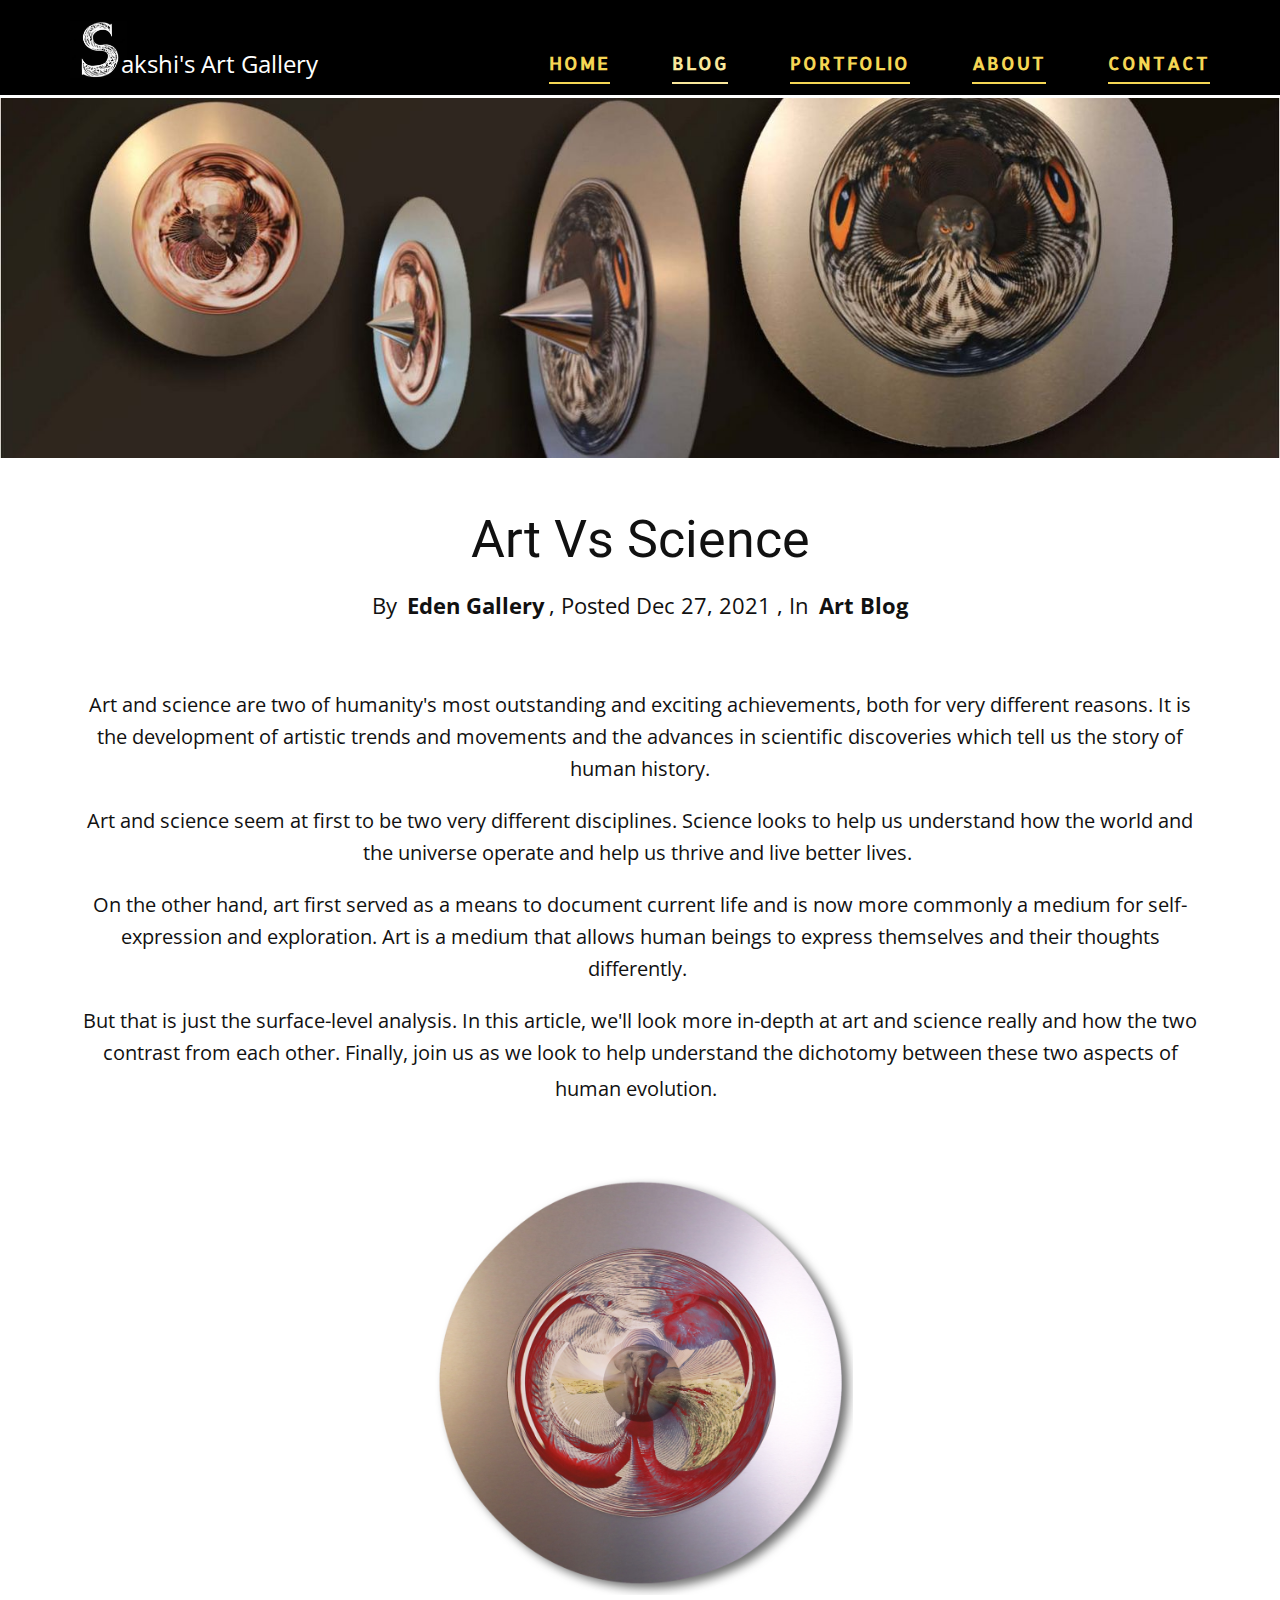
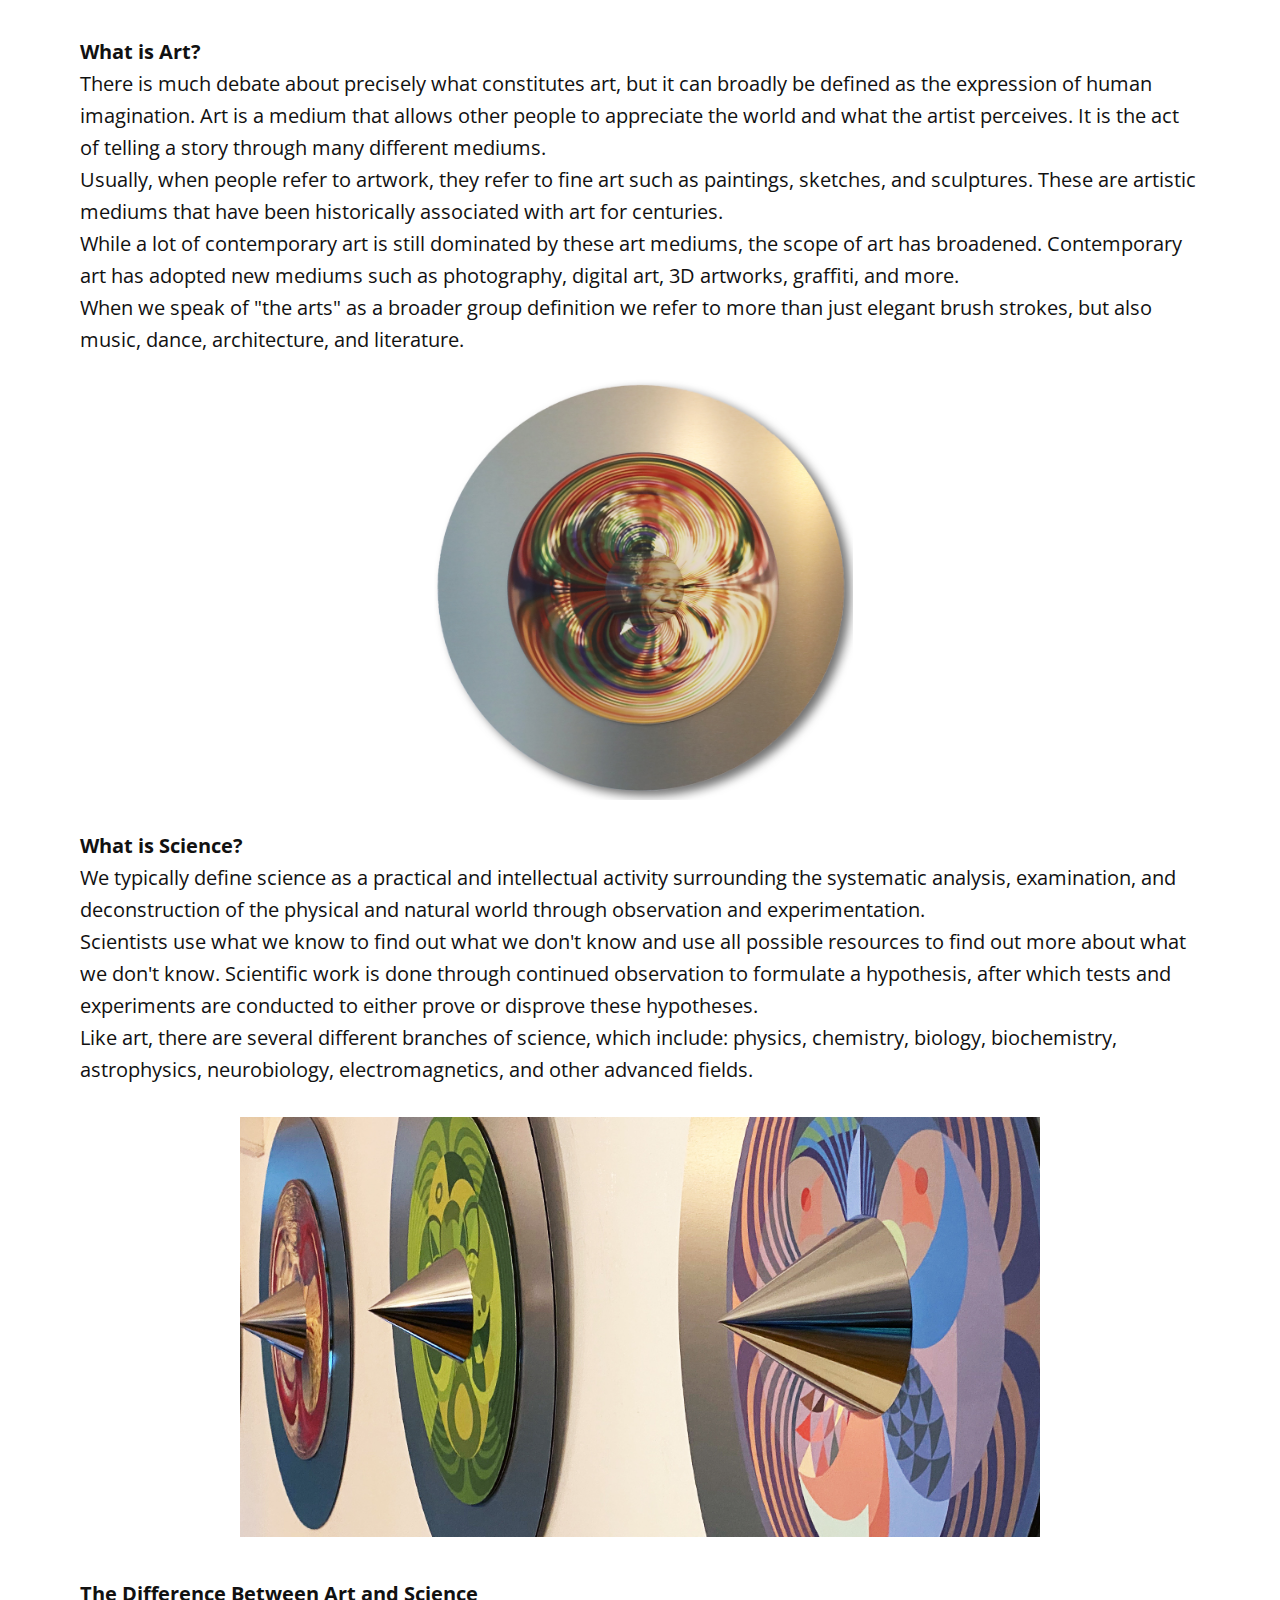
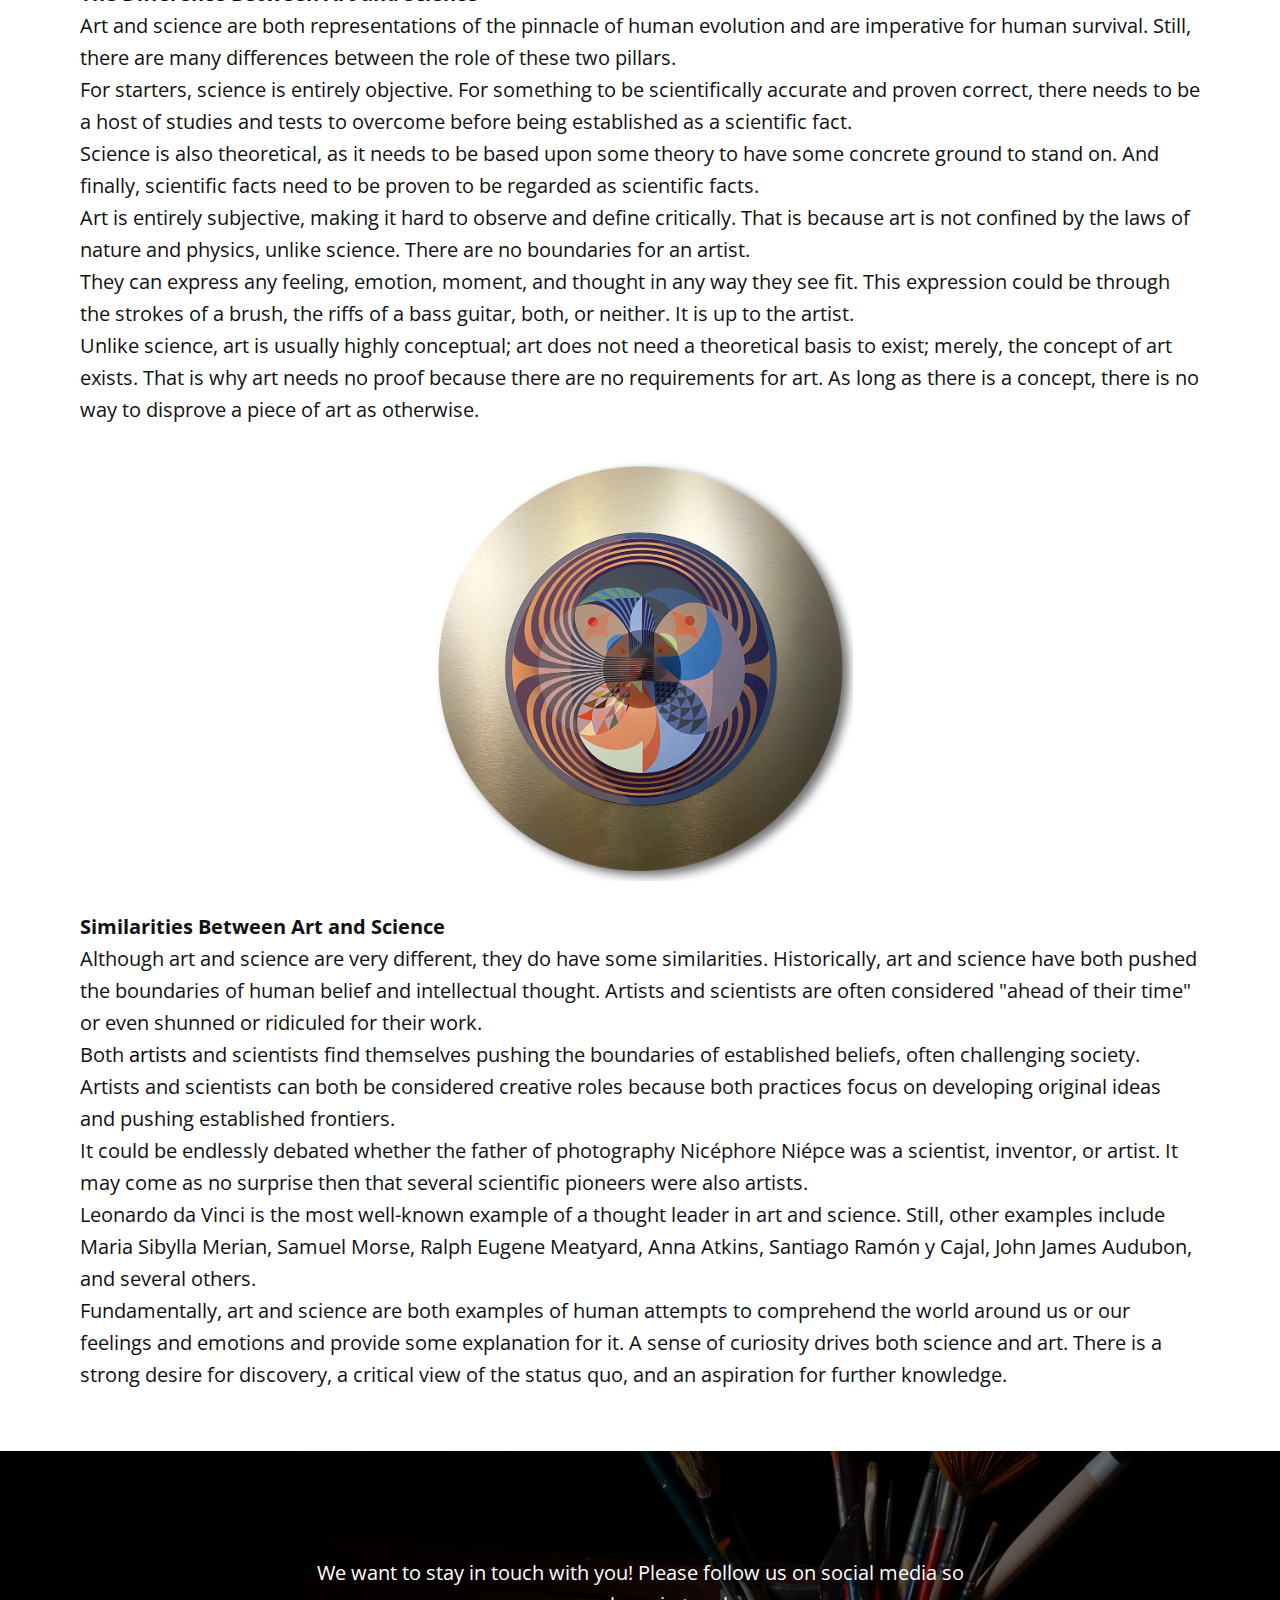
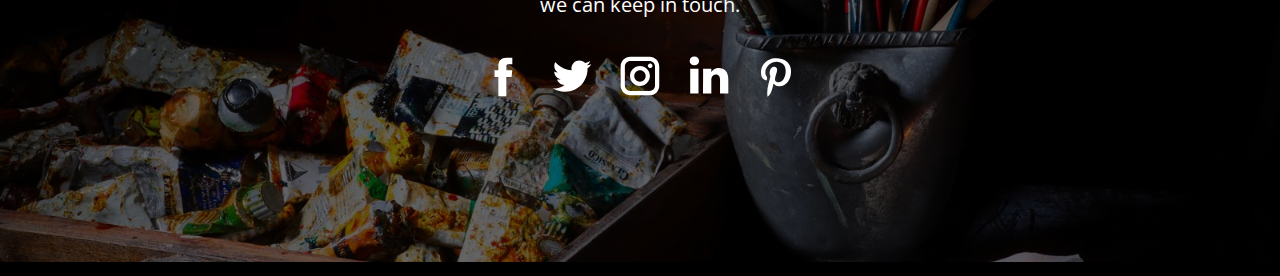
<file: Blog.html>
<!DOCTYPE html>
<html style="font-size: 16px;" lang="en">

<head>
    <meta name="viewport" content="width=device-width, initial-scale=1.0">
    <meta charset="utf-8">
    <meta name="keywords" content="Art Vs Science">
    <meta name="description" content="">
    <meta name="page_type" content="np-template-header-footer-from-plugin">
    <title>Blog</title>
    <link rel="stylesheet" href="nicepage.css" media="screen">
    <link rel="stylesheet" href="Blog.css" media="screen">
    <script class="u-script" type="text/javascript" src="jquery.js" defer=""></script>
    <script class="u-script" type="text/javascript" src="nicepage.js" defer=""></script>
    <meta name="generator" content="Nicepage 4.7.1, nicepage.com">
    <link id="u-theme-google-font" rel="stylesheet" href="https://fonts.googleapis.com/css?family=Roboto:100,100i,300,300i,400,400i,500,500i,700,700i,900,900i|Open+Sans:300,300i,400,400i,500,500i,600,600i,700,700i,800,800i">
    <link id="u-page-google-font" rel="stylesheet" href="https://fonts.googleapis.com/css?family=Allerta:400">




    <script type="application/ld+json">
        {
            "@context": "http://schema.org",
            "@type": "Organization",
            "name": "Art Gallery",
            "logo": "images/download.jpg"
        }
    </script>
    <meta name="theme-color" content="#478ac9">
    <meta property="og:title" content="Blog">
    <meta property="og:description" content="">
    <meta property="og:type" content="website">
</head>

<body class="u-body u-xl-mode">
    <header class="u-black u-clearfix u-header u-header" id="sec-36f7">
        <div class="u-clearfix u-sheet u-sheet-1">
            <a href="https://nicepage.com" class="u-image u-logo u-image-1" data-image-width="225" data-image-height="225">
                <img src="images/download.jpg" class="u-logo-image u-logo-image-1">
            </a>
            <p class="u-text u-text-1">akshi's Art Gallery </p>
            <nav class="u-dropdown-icon u-menu u-menu-dropdown u-offcanvas u-menu-1">
                <div class="menu-collapse u-custom-font" style="font-size: 1.125rem; letter-spacing: 2px; font-family: Allerta; text-transform: uppercase; font-weight: 700;">
                    <a class="u-border-4 u-border-grey-75 u-border-no-left u-border-no-right u-border-no-top u-button-style u-custom-active-border-color u-custom-active-color u-custom-border u-custom-border-color u-custom-borders u-custom-hover-border-color u-custom-hover-color u-custom-left-right-menu-spacing u-custom-padding-bottom u-custom-text-active-color u-custom-text-color u-custom-text-hover-color u-custom-top-bottom-menu-spacing u-nav-link u-text-active-palette-1-base u-text-hover-palette-2-base"
                        href="#">
                        <svg class="u-svg-link" viewBox="0 0 24 24"><use xmlns:xlink="http://www.w3.org/1999/xlink" xlink:href="#menu-hamburger"></use></svg>
                        <svg class="u-svg-content" version="1.1" id="menu-hamburger" viewBox="0 0 16 16" x="0px" y="0px" xmlns:xlink="http://www.w3.org/1999/xlink" xmlns="http://www.w3.org/2000/svg"><g><rect y="1" width="16" height="2"></rect><rect y="7" width="16" height="2"></rect><rect y="13" width="16" height="2"></rect>
</g></svg>
                    </a>
                </div>
                <div class="u-custom-menu u-nav-container">
                    <ul class="u-custom-font u-nav u-spacing-55 u-unstyled u-nav-1">
                        <li class="u-nav-item"><a class="u-border-2 u-border-active-palette-3-light-2 u-border-hover-palette-3-light-3 u-border-no-left u-border-no-right u-border-no-top u-border-palette-3-light-1 u-button-style u-nav-link u-text-active-palette-3-light-2 u-text-hover-palette-3-light-3 u-text-palette-3-light-1"
                                href="Home.html" style="padding: 10px 0px;">Home</a>
                        </li>
                        <li class="u-nav-item"><a class="u-border-2 u-border-active-palette-3-light-2 u-border-hover-palette-3-light-3 u-border-no-left u-border-no-right u-border-no-top u-border-palette-3-light-1 u-button-style u-nav-link u-text-active-palette-3-light-2 u-text-hover-palette-3-light-3 u-text-palette-3-light-1"
                                href="Blog.html" style="padding: 10px 0px;">Blog</a>
                        </li>
                        <li class="u-nav-item"><a class="u-border-2 u-border-active-palette-3-light-2 u-border-hover-palette-3-light-3 u-border-no-left u-border-no-right u-border-no-top u-border-palette-3-light-1 u-button-style u-nav-link u-text-active-palette-3-light-2 u-text-hover-palette-3-light-3 u-text-palette-3-light-1"
                                href="Portfolio.html" style="padding: 10px 0px;">Portfolio</a>
                        </li>
                        <li class="u-nav-item"><a class="u-border-2 u-border-active-palette-3-light-2 u-border-hover-palette-3-light-3 u-border-no-left u-border-no-right u-border-no-top u-border-palette-3-light-1 u-button-style u-nav-link u-text-active-palette-3-light-2 u-text-hover-palette-3-light-3 u-text-palette-3-light-1"
                                href="About.html" style="padding: 10px 0px;">About</a>
                        </li>
                        <li class="u-nav-item"><a class="u-border-2 u-border-active-palette-3-light-2 u-border-hover-palette-3-light-3 u-border-no-left u-border-no-right u-border-no-top u-border-palette-3-light-1 u-button-style u-nav-link u-text-active-palette-3-light-2 u-text-hover-palette-3-light-3 u-text-palette-3-light-1"
                                href="Contact.html" style="padding: 10px 0px;">Contact</a>
                        </li>
                    </ul>
                </div>
                <div class="u-custom-menu u-nav-container-collapse">
                    <div class="u-black u-container-style u-inner-container-layout u-opacity u-opacity-95 u-sidenav">
                        <div class="u-inner-container-layout u-sidenav-overflow">
                            <div class="u-menu-close"></div>
                            <ul class="u-align-center u-nav u-popupmenu-items u-unstyled u-nav-2">
                                <li class="u-nav-item"><a class="u-button-style u-nav-link" href="Home.html" style="padding: 10px 0px;">Home</a>
                                </li>
                                <li class="u-nav-item"><a class="u-button-style u-nav-link" href="Blog.html" style="padding: 10px 0px;">Blog</a>
                                </li>
                                <li class="u-nav-item"><a class="u-button-style u-nav-link" href="Portfolio.html" style="padding: 10px 0px;">Portfolio</a>
                                </li>
                                <li class="u-nav-item"><a class="u-button-style u-nav-link" href="About.html" style="padding: 10px 0px;">About</a>
                                </li>
                                <li class="u-nav-item"><a class="u-button-style u-nav-link" href="Contact.html" style="padding: 10px 0px;">Contact</a>
                                </li>
                            </ul>
                        </div>
                    </div>
                    <div class="u-black u-menu-overlay u-opacity u-opacity-70"></div>
                </div>
            </nav>
        </div>
    </header>
    <section class="u-clearfix u-image u-image-contain u-section-1" id="sec-ac41" data-image-width="1776" data-image-height="500">
        <div class="u-clearfix u-sheet u-sheet-1"></div>
    </section>
    <section class="u-clearfix u-section-2" id="sec-f3db">
        <div class="u-clearfix u-sheet u-sheet-1">
            <div class="fr-view u-align-center u-clearfix u-rich-text u-text u-text-1">
                <h1 style="text-align: center;">
                    <span style="font-size: 3.25rem;">Art Vs Science</span>
                </h1>
                <p id="isPasted">
                    <span style="font-size: 1.375rem;">By&nbsp;</span>
                    <span style="font-weight: 700; font-size: 1.375rem;">Eden Gallery</span>
                    <span style="font-size: 1.375rem;">, Posted Dec 27, 2021 , In&nbsp;</span>
                    <span style="font-weight: 700; font-size: 1.375rem;">Art Blog</span>
                </p>
                <p>
                    <br>
                </p>
                <p id="isPasted">
                    <span style="font-size: 1.25rem;">Art and science are two of humanity's most outstanding and exciting achievements, both for very different reasons. It is the development of artistic trends and movements and the advances in scientific discoveries which tell us the story of human history.</span>
                </p>
                <p>
                    <span style="font-size: 1.25rem;">Art and science seem at first to be two very different disciplines. Science looks to help us understand how the world and the universe operate and help us thrive and live better lives.&nbsp;</span>
                </p>
                <p>
                    <span style="font-size: 1.25rem;">On the other hand, art first served as a means to document current life and is now more commonly a medium for self-expression and exploration. Art is a medium that allows human beings to express themselves and their thoughts differently.&nbsp;</span>
                </p>
                <p>
                    <span style="font-size: 1.25rem;">But that is just the surface-level analysis. In this article, we'll look more in-depth at art and science really and how the two contrast from each other. Finally, join us as we look to help understand the dichotomy between these two aspects of human evolution.</span>
                    <span style="line-height: 2; font-size: 1.25rem;">&nbsp;</span>
                </p>
            </div>
            <img class="u-image u-image-default u-image-1" src="images/blog2.jpg" alt="" data-image-width="1000" data-image-height="1003">
            <p class="u-align-left u-text u-text-2">
                <span style="font-size: 1.25rem;">
            <span style="font-weight: 700;">What is Art?</span>
                <br>There is much debate about precisely what constitutes art, but it can broadly be defined as the expression of human imagination. Art is a medium that allows other people to appreciate the world and what the artist perceives. It is
                the act of telling a story through many different mediums.<br>Usually, when people refer to&nbsp;<a href="https://www.eden-gallery.com/artworks" class="u-active-none u-border-none u-btn u-button-link u-button-style u-hover-none u-none u-text-body-color u-btn-1">artwork</a>,
                they refer to&nbsp;<a href="https://www.eden-gallery.com/news/fine-art-definition" class="u-active-none u-border-none u-btn u-button-link u-button-style u-hover-none u-none u-text-body-color u-btn-2">fine art</a>&nbsp;such as&nbsp;<a href="https://www.eden-gallery.com/collection/paintings"
                    class="u-active-none u-border-none u-btn u-button-link u-button-style u-hover-none u-none u-text-body-color u-btn-3">paintings</a>, sketches, and&nbsp;<a href="https://www.eden-gallery.com/collection/sculptures" class="u-active-none u-border-none u-btn u-button-link u-button-style u-hover-none u-none u-text-body-color u-btn-4">sculptures.</a>&nbsp;These
                are artistic mediums that have been historically associated with art for centuries.&nbsp;<br>While a lot of contemporary art is still dominated by these art mediums, the scope of art has broadened. Contemporary art has adopted new mediums
                such as&nbsp;<a href="https://www.eden-gallery.com/news/what-is-photography" class="u-active-none u-border-none u-btn u-button-link u-button-style u-hover-none u-none u-text-body-color u-btn-5">photography</a>,&nbsp;<a href="https://www.eden-gallery.com/news/what-is-digital-art"
                    class="u-active-none u-border-none u-btn u-button-link u-button-style u-hover-none u-none u-text-body-color u-btn-6">digital art</a>, 3D artworks,&nbsp;<a href="https://www.eden-gallery.com/news/what-is-graffiti-art" class="u-active-none u-border-none u-btn u-button-link u-button-style u-hover-none u-none u-text-body-color u-btn-7">graffiti</a>,
                and more.<br>When we speak of "the arts" as a broader group definition we refer to more than just elegant brush strokes, but also music, dance, architecture, and literature.&nbsp;
                </span>
            </p>
            <img class="u-align-center u-image u-image-default u-image-2" src="images/blog3.jpg" alt="" data-image-width="1000" data-image-height="1003">
            <p class="u-align-left u-text u-text-3">
                <span style="font-weight: 700;"> What is Science?</span>
                <br>We typically define science as a practical and intellectual activity surrounding the systematic analysis, examination, and deconstruction of the physical and natural world through observation and experimentation.&nbsp;<br>Scientists
                use what we know to find out what we don't know and use all possible resources to find out more about what we don't know. Scientific work is done through continued observation to formulate a hypothesis, after which tests and experiments
                are conducted to either prove or disprove these hypotheses.<br>Like art, there are several different branches of science, which include: physics, chemistry, biology, biochemistry, astrophysics, neurobiology, electromagnetics, and other
                advanced fields.&nbsp;
            </p>
            <img class="u-align-center u-image u-image-default u-image-3" src="images/blog4.jpg" alt="" data-image-width="1000" data-image-height="1003">
            <p class="u-align-left u-text u-text-4">
                <span style="font-size: 1.25rem;">
            <span style="font-weight: 700;"> The Difference Between Art and Science</span>
                <br>Art and science are both representations of the pinnacle of human evolution and are imperative for human survival. Still, there are many differences between the role of these two pillars.&nbsp;<br>For starters, science is entirely
                objective. For something to be scientifically accurate and proven correct, there needs to be a host of studies and tests to overcome before being established as a scientific fact.&nbsp;<br>Science is also theoretical, as it needs to be
                based upon some theory to have some concrete ground to stand on. And finally, scientific facts need to be proven to be regarded as scientific facts.<br>Art is entirely subjective, making it hard to observe and define critically. That is
                because art is not confined by the laws of nature and physics, unlike science. There are no boundaries for an artist.&nbsp;<br>They can express any feeling, emotion, moment, and thought in any way they see fit. This expression could be
                through the strokes of a brush, the riffs of a bass guitar, both, or neither. It is up to the artist.&nbsp;<br>Unlike science, art is usually highly conceptual; art does not need a theoretical basis to exist; merely, the concept of art
                exists. That is why art needs no proof because there are no requirements for art. As long as there is a concept, there is no way to disprove a piece of art as otherwise.&nbsp;
                </span>&nbsp;
            </p>
            <img class="u-align-center u-image u-image-default u-image-4" src="images/blog5.jpg" alt="" data-image-width="1000" data-image-height="1003">
            <p class="u-align-left u-text u-text-5">
                <span style="font-weight: 700;">Similarities Between Art and Science</span>
                <br>Although art and science are very different, they do have some similarities. Historically, art and science have both pushed the boundaries of human belief and intellectual thought. Artists and scientists are often considered "ahead
                of their time" or even shunned or ridiculed for their work.&nbsp;<br>Both&nbsp;<a href="https://www.eden-gallery.com/artists" class="u-active-none u-border-none u-btn u-button-link u-button-style u-hover-none u-none u-text-black u-btn-8">artists</a>&nbsp;and
                scientists find themselves pushing the boundaries of established beliefs, often challenging society. Artists and scientists can both be considered creative roles because both practices focus on developing original ideas and pushing established
                frontiers.&nbsp;
                <br>It could be endlessly debated whether the father of photography&nbsp;<a href="https://www.eden-gallery.com/news/what-is-modern-photography" class="u-active-none u-border-none u-btn u-button-link u-button-style u-hover-none u-none u-text-custom-color-1 u-btn-9">Nicéphore Niépce&nbsp;</a>was
                a scientist, inventor, or artist. It may come as no surprise then that several scientific pioneers were also artists.<br>Leonardo da Vinci is the most well-known example of a thought leader in art and science. Still, other examples include
                Maria Sibylla Merian, Samuel Morse, Ralph Eugene Meatyard, Anna Atkins, Santiago Ramón y Cajal, John James Audubon, and several others.<br>Fundamentally, art and science are both examples of human attempts to comprehend the world around
                us or our feelings and emotions and provide some explanation for it. A sense of curiosity drives both science and art. There is a strong desire for discovery, a critical view of the status quo, and an aspiration for further knowledge.&nbsp;
            </p>
        </div>
    </section>
    <section class="u-align-center u-clearfix u-image u-shading u-section-3" data-image-width="6960" data-image-height="4640" id="sec-0d16">
        <div class="u-clearfix u-sheet u-sheet-1">
            <p class="u-large-text u-text u-text-variant u-text-1">We want to stay in touch with&nbsp;you!&nbsp;Please follow us&nbsp;on&nbsp;social media&nbsp;so we can keep in touch.</p>
            <div class="u-social-icons u-spacing-20 u-social-icons-1">
                <a class="u-social-url" target="_blank" href=""><span class="u-icon u-icon-circle u-social-facebook u-social-icon u-icon-1"><svg class="u-svg-link" preserveAspectRatio="xMidYMin slice" viewBox="0 0 112 112" ><use xmlns:xlink="http://www.w3.org/1999/xlink" xlink:href="#svg-2cb5"></use></svg><svg xmlns="http://www.w3.org/2000/svg" xmlns:xlink="http://www.w3.org/1999/xlink" version="1.1" xml:space="preserve" class="u-svg-content" viewBox="0 0 112 112" x="0px" y="0px" id="svg-2cb5"><path d="M75.5,28.8H65.4c-1.5,0-4,0.9-4,4.3v9.4h13.9l-1.5,15.8H61.4v45.1H42.8V58.3h-8.8V42.4h8.8V32.2 c0-7.4,3.4-18.8,18.8-18.8h13.8v15.4H75.5z"></path></svg>
          
          
        </span>
          </a>
                <a class="u-social-url" target="_blank" href=""><span class="u-icon u-icon-circle u-social-icon u-social-twitter u-icon-2"><svg class="u-svg-link" preserveAspectRatio="xMidYMin slice" viewBox="0 0 112 112" ><use xmlns:xlink="http://www.w3.org/1999/xlink" xlink:href="#svg-6bbf"></use></svg><svg xmlns="http://www.w3.org/2000/svg" xmlns:xlink="http://www.w3.org/1999/xlink" version="1.1" xml:space="preserve" class="u-svg-content" viewBox="0 0 112 112" x="0px" y="0px" id="svg-6bbf"><path d="M92.2,38.2c0,0.8,0,1.6,0,2.3c0,24.3-18.6,52.4-52.6,52.4c-10.6,0.1-20.2-2.9-28.5-8.2 c1.4,0.2,2.9,0.2,4.4,0.2c8.7,0,16.7-2.9,23-7.9c-8.1-0.2-14.9-5.5-17.3-12.8c1.1,0.2,2.4,0.2,3.4,0.2c1.6,0,3.3-0.2,4.8-0.7 c-8.4-1.6-14.9-9.2-14.9-18c0-0.2,0-0.2,0-0.2c2.5,1.4,5.4,2.2,8.4,2.3c-5-3.3-8.3-8.9-8.3-15.4c0-3.4,1-6.5,2.5-9.2 c9.1,11.1,22.7,18.5,38,19.2c-0.2-1.4-0.4-2.8-0.4-4.3c0.1-10,8.3-18.2,18.5-18.2c5.4,0,10.1,2.2,13.5,5.7c4.3-0.8,8.1-2.3,11.7-4.5 c-1.4,4.3-4.3,7.9-8.1,10.1c3.7-0.4,7.3-1.4,10.6-2.9C98.9,32.3,95.7,35.5,92.2,38.2z"></path></svg>
          
          
        </span>
          </a>
                <a class="u-social-url" target="_blank" href=""><span class="u-icon u-icon-circle u-social-icon u-social-instagram u-icon-3"><svg class="u-svg-link" preserveAspectRatio="xMidYMin slice" viewBox="0 0 112 112" ><use xmlns:xlink="http://www.w3.org/1999/xlink" xlink:href="#svg-a970"></use></svg><svg xmlns="http://www.w3.org/2000/svg" xmlns:xlink="http://www.w3.org/1999/xlink" version="1.1" xml:space="preserve" class="u-svg-content" viewBox="0 0 112 112" x="0px" y="0px" id="svg-a970"><path d="M55.9,32.9c-12.8,0-23.2,10.4-23.2,23.2s10.4,23.2,23.2,23.2s23.2-10.4,23.2-23.2S68.7,32.9,55.9,32.9z M55.9,69.4c-7.4,0-13.3-6-13.3-13.3c-0.1-7.4,6-13.3,13.3-13.3s13.3,6,13.3,13.3C69.3,63.5,63.3,69.4,55.9,69.4z"></path><path d="M79.7,26.8c-3,0-5.4,2.5-5.4,5.4s2.5,5.4,5.4,5.4c3,0,5.4-2.5,5.4-5.4S82.7,26.8,79.7,26.8z"></path><path d="M78.2,11H33.5C21,11,10.8,21.3,10.8,33.7v44.7c0,12.6,10.2,22.8,22.7,22.8h44.7c12.6,0,22.7-10.2,22.7-22.7 V33.7C100.8,21.1,90.6,11,78.2,11z M91,78.4c0,7.1-5.8,12.8-12.8,12.8H33.5c-7.1,0-12.8-5.8-12.8-12.8V33.7 c0-7.1,5.8-12.8,12.8-12.8h44.7c7.1,0,12.8,5.8,12.8,12.8V78.4z"></path></svg>
          
          
        </span>
          </a>
                <a class="u-social-url" target="_blank" href="#"><span class="u-icon u-icon-circle u-social-icon u-social-linkedin u-icon-4"><svg class="u-svg-link" preserveAspectRatio="xMidYMin slice" viewBox="0 0 112 112" ><use xmlns:xlink="http://www.w3.org/1999/xlink" xlink:href="#svg-f2b5"></use></svg><svg xmlns="http://www.w3.org/2000/svg" xmlns:xlink="http://www.w3.org/1999/xlink" version="1.1" xml:space="preserve" class="u-svg-content" viewBox="0 0 112 112" x="0px" y="0px" id="svg-f2b5"><path d="M33.8,96.8H14.5v-58h19.3V96.8z M24.1,30.9L24.1,30.9c-6.6,0-10.8-4.5-10.8-10.1c0-5.8,4.3-10.1,10.9-10.1 S34.9,15,35.1,20.8C35.1,26.4,30.8,30.9,24.1,30.9z M103.3,96.8H84.1v-31c0-7.8-2.7-13.1-9.8-13.1c-5.3,0-8.5,3.6-9.9,7.1 c-0.6,1.3-0.6,3-0.6,4.8V97H44.5c0,0,0.3-52.6,0-58h19.3v8.2c2.6-3.9,7.2-9.6,17.4-9.6c12.7,0,22.2,8.4,22.2,26.1V96.8z"></path></svg>
          
          
        </span>
          </a>
                <a class="u-social-url" target="_blank" href="#"><span class="u-icon u-icon-circle u-social-icon u-social-pinterest u-icon-5"><svg class="u-svg-link" preserveAspectRatio="xMidYMin slice" viewBox="0 0 112 112" ><use xmlns:xlink="http://www.w3.org/1999/xlink" xlink:href="#svg-0427"></use></svg><svg xmlns="http://www.w3.org/2000/svg" xmlns:xlink="http://www.w3.org/1999/xlink" version="1.1" xml:space="preserve" class="u-svg-content" viewBox="0 0 112 112" x="0px" y="0px" id="svg-0427"><path d="M61.9,79.8c-5.5-0.3-7.8-3.1-12-5.8c-2.3,12.4-5.4,24.3-13.8,30.5c-2.6-18.7,3.8-32.8,6.9-47.7 c-5.1-8.7,0.7-26.2,11.5-21.9c13.5,5.4-11.6,32.3,5.1,35.7c17.6,3.5,24.7-30.5,13.8-41.4c-15.7-16.1-45.7-0.5-42,22.3 c0.9,5.6,6.7,7.2,2.3,15c-10.1-2.2-13-10.2-12.7-20.7c0.6-17.3,15.5-29.3,30.5-31.1c19-2.2,36.8,6.9,39.2,24.7 C93.4,59.5,82.3,81.3,61.9,79.8z"></path></svg>
          
          
        </span>
          </a>
            </div>
        </div>
    </section>


    <footer class="u-align-center u-black u-clearfix u-footer u-footer" id="sec-8f9f" data-animation-name="" data-animation-duration="0" data-animation-delay="0" data-animation-direction="">
        <div class="u-align-left u-clearfix u-sheet u-sheet-1"></div>
    </footer>
</body>

</html>
</file>
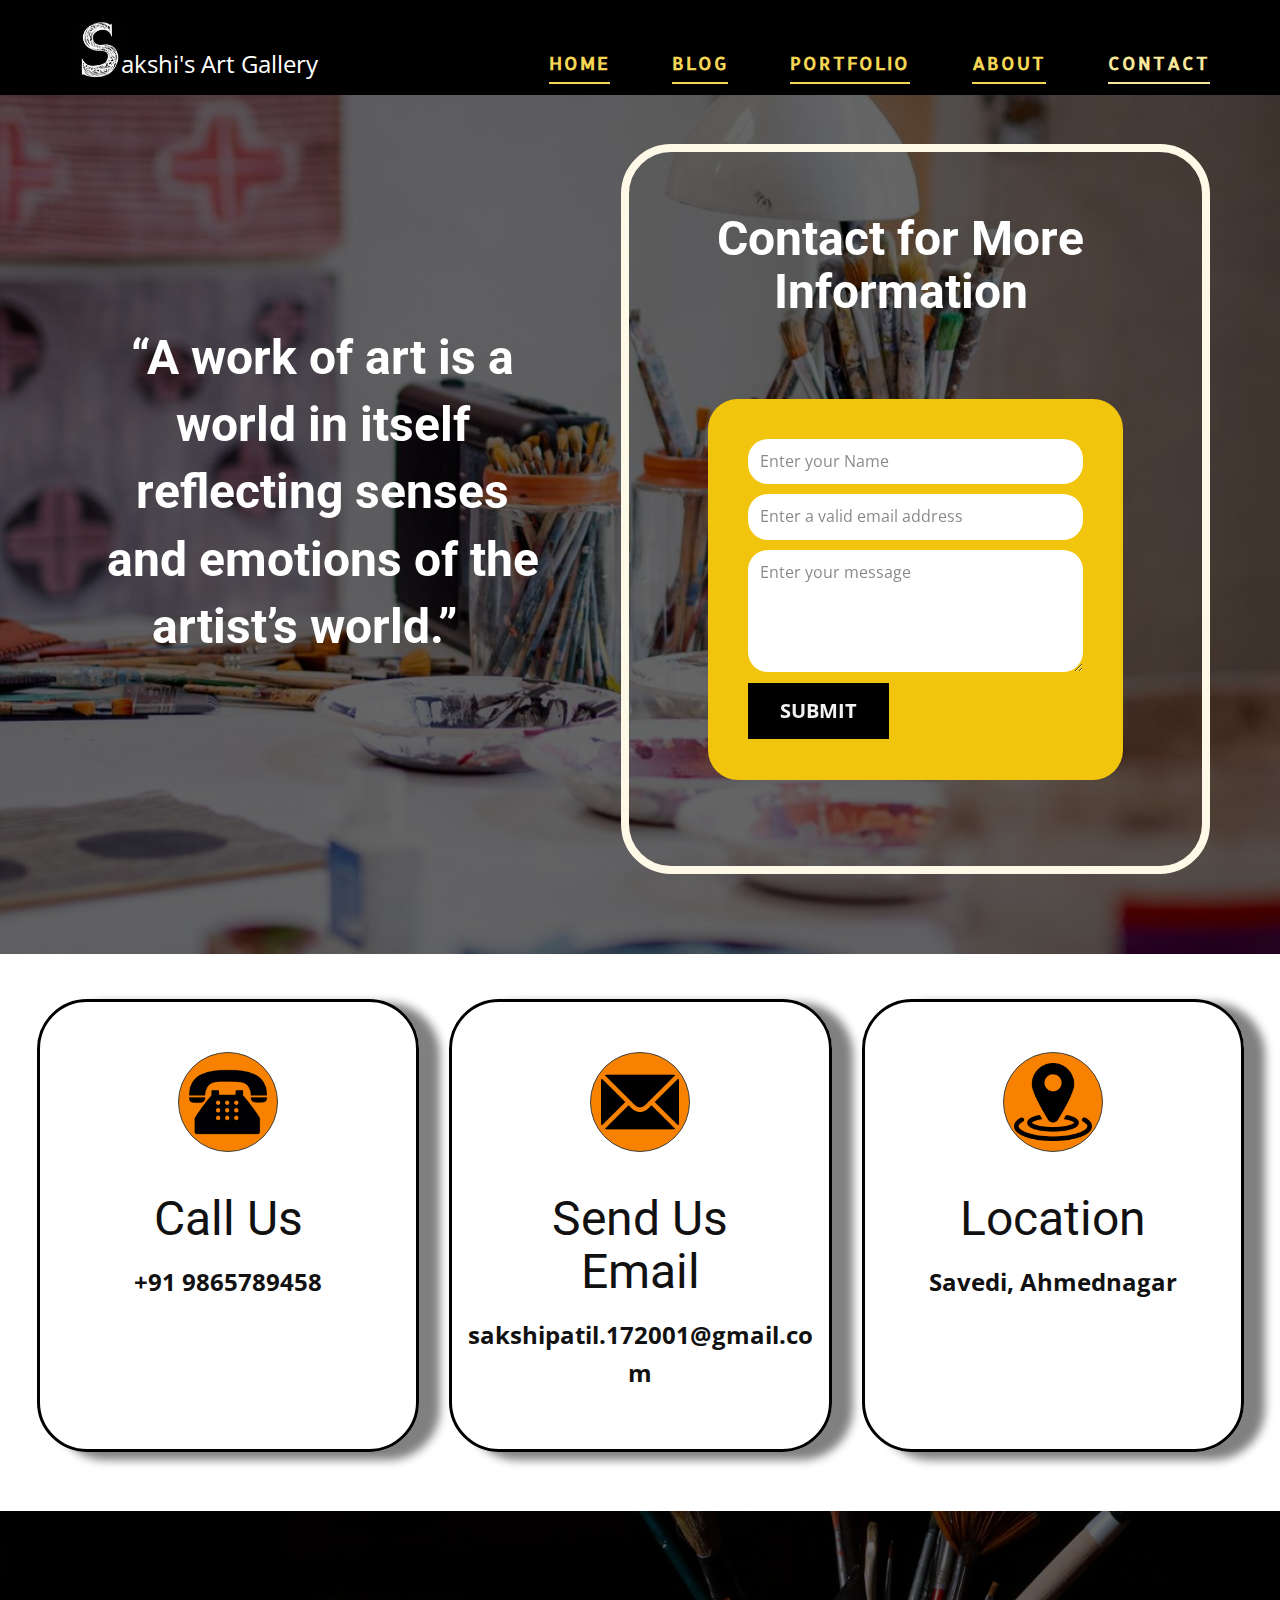
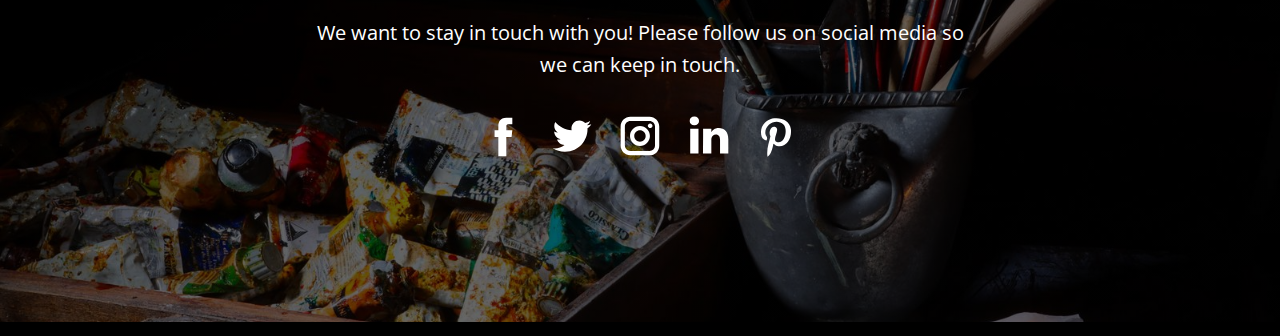
<file: Contact.html>
<!DOCTYPE html>
<html style="font-size: 16px;" lang="en">

<head>
    <meta name="viewport" content="width=device-width, initial-scale=1.0">
    <meta charset="utf-8">
    <meta name="keywords" content="​Preparing For Your Success,We Provide Truly Prominent IT Solutions., Contact for More Information, Call Us, Send Us Email, Location">
    <meta name="description" content="">
    <meta name="page_type" content="np-template-header-footer-from-plugin">
    <title>Contact</title>
    <link rel="stylesheet" href="nicepage.css" media="screen">
    <link rel="stylesheet" href="Contact.css" media="screen">
    <script class="u-script" type="text/javascript" src="jquery.js" defer=""></script>
    <script class="u-script" type="text/javascript" src="nicepage.js" defer=""></script>
    <meta name="generator" content="Nicepage 4.7.1, nicepage.com">
    <link id="u-theme-google-font" rel="stylesheet" href="https://fonts.googleapis.com/css?family=Roboto:100,100i,300,300i,400,400i,500,500i,700,700i,900,900i|Open+Sans:300,300i,400,400i,500,500i,600,600i,700,700i,800,800i">
    <link id="u-page-google-font" rel="stylesheet" href="https://fonts.googleapis.com/css?family=Allerta:400">




    <script type="application/ld+json">
        {
            "@context": "http://schema.org",
            "@type": "Organization",
            "name": "Art Gallery",
            "logo": "images/download.jpg"
        }
    </script>
    <meta name="theme-color" content="#478ac9">
    <meta property="og:title" content="Contact">
    <meta property="og:description" content="">
    <meta property="og:type" content="website">
</head>

<body class="u-body u-overlap u-overlap-contrast u-xl-mode">
    <header class="u-black u-clearfix u-header u-header" id="sec-36f7">
        <div class="u-clearfix u-sheet u-sheet-1">
            <a href="https://nicepage.com" class="u-image u-logo u-image-1" data-image-width="225" data-image-height="225">
                <img src="images/download.jpg" class="u-logo-image u-logo-image-1">
            </a>
            <p class="u-text u-text-1">akshi's Art Gallery </p>
            <nav class="u-dropdown-icon u-menu u-menu-dropdown u-offcanvas u-menu-1">
                <div class="menu-collapse u-custom-font" style="font-size: 1.125rem; letter-spacing: 2px; font-family: Allerta; text-transform: uppercase; font-weight: 700;">
                    <a class="u-border-4 u-border-grey-75 u-border-no-left u-border-no-right u-border-no-top u-button-style u-custom-active-border-color u-custom-active-color u-custom-border u-custom-border-color u-custom-borders u-custom-hover-border-color u-custom-hover-color u-custom-left-right-menu-spacing u-custom-padding-bottom u-custom-text-active-color u-custom-text-color u-custom-text-hover-color u-custom-top-bottom-menu-spacing u-nav-link u-text-active-palette-1-base u-text-hover-palette-2-base"
                        href="#">
                        <svg class="u-svg-link" viewBox="0 0 24 24"><use xmlns:xlink="http://www.w3.org/1999/xlink" xlink:href="#menu-hamburger"></use></svg>
                        <svg class="u-svg-content" version="1.1" id="menu-hamburger" viewBox="0 0 16 16" x="0px" y="0px" xmlns:xlink="http://www.w3.org/1999/xlink" xmlns="http://www.w3.org/2000/svg"><g><rect y="1" width="16" height="2"></rect><rect y="7" width="16" height="2"></rect><rect y="13" width="16" height="2"></rect>
</g></svg>
                    </a>
                </div>
                <div class="u-custom-menu u-nav-container">
                    <ul class="u-custom-font u-nav u-spacing-55 u-unstyled u-nav-1">
                        <li class="u-nav-item"><a class="u-border-2 u-border-active-palette-3-light-2 u-border-hover-palette-3-light-3 u-border-no-left u-border-no-right u-border-no-top u-border-palette-3-light-1 u-button-style u-nav-link u-text-active-palette-3-light-2 u-text-hover-palette-3-light-3 u-text-palette-3-light-1"
                                href="Home.html" style="padding: 10px 0px;">Home</a>
                        </li>
                        <li class="u-nav-item"><a class="u-border-2 u-border-active-palette-3-light-2 u-border-hover-palette-3-light-3 u-border-no-left u-border-no-right u-border-no-top u-border-palette-3-light-1 u-button-style u-nav-link u-text-active-palette-3-light-2 u-text-hover-palette-3-light-3 u-text-palette-3-light-1"
                                href="Blog.html" style="padding: 10px 0px;">Blog</a>
                        </li>
                        <li class="u-nav-item"><a class="u-border-2 u-border-active-palette-3-light-2 u-border-hover-palette-3-light-3 u-border-no-left u-border-no-right u-border-no-top u-border-palette-3-light-1 u-button-style u-nav-link u-text-active-palette-3-light-2 u-text-hover-palette-3-light-3 u-text-palette-3-light-1"
                                href="Portfolio.html" style="padding: 10px 0px;">Portfolio</a>
                        </li>
                        <li class="u-nav-item"><a class="u-border-2 u-border-active-palette-3-light-2 u-border-hover-palette-3-light-3 u-border-no-left u-border-no-right u-border-no-top u-border-palette-3-light-1 u-button-style u-nav-link u-text-active-palette-3-light-2 u-text-hover-palette-3-light-3 u-text-palette-3-light-1"
                                href="About.html" style="padding: 10px 0px;">About</a>
                        </li>
                        <li class="u-nav-item"><a class="u-border-2 u-border-active-palette-3-light-2 u-border-hover-palette-3-light-3 u-border-no-left u-border-no-right u-border-no-top u-border-palette-3-light-1 u-button-style u-nav-link u-text-active-palette-3-light-2 u-text-hover-palette-3-light-3 u-text-palette-3-light-1"
                                href="Contact.html" style="padding: 10px 0px;">Contact</a>
                        </li>
                    </ul>
                </div>
                <div class="u-custom-menu u-nav-container-collapse">
                    <div class="u-black u-container-style u-inner-container-layout u-opacity u-opacity-95 u-sidenav">
                        <div class="u-inner-container-layout u-sidenav-overflow">
                            <div class="u-menu-close"></div>
                            <ul class="u-align-center u-nav u-popupmenu-items u-unstyled u-nav-2">
                                <li class="u-nav-item"><a class="u-button-style u-nav-link" href="Home.html" style="padding: 10px 0px;">Home</a>
                                </li>
                                <li class="u-nav-item"><a class="u-button-style u-nav-link" href="Blog.html" style="padding: 10px 0px;">Blog</a>
                                </li>
                                <li class="u-nav-item"><a class="u-button-style u-nav-link" href="Portfolio.html" style="padding: 10px 0px;">Portfolio</a>
                                </li>
                                <li class="u-nav-item"><a class="u-button-style u-nav-link" href="About.html" style="padding: 10px 0px;">About</a>
                                </li>
                                <li class="u-nav-item"><a class="u-button-style u-nav-link" href="Contact.html" style="padding: 10px 0px;">Contact</a>
                                </li>
                            </ul>
                        </div>
                    </div>
                    <div class="u-black u-menu-overlay u-opacity u-opacity-70"></div>
                </div>
            </nav>
        </div>
    </header>
    <section class="u-clearfix u-image u-shading u-section-1" id="carousel_c3df" data-image-width="1600" data-image-height="1068">
        <div class="u-clearfix u-sheet u-sheet-1">
            <div class="u-clearfix u-expanded-width u-gutter-0 u-layout-wrap u-layout-wrap-1">
                <div class="u-layout">
                    <div class="u-layout-row">
                        <div class="u-align-center u-container-style u-layout-cell u-shape-rectangle u-size-28-md u-size-28-sm u-size-28-xs u-size-29-lg u-size-29-xl u-layout-cell-1">
                            <div class="u-container-layout u-container-layout-1">
                                <h1 class="u-text u-text-1" data-animation-name="slideIn" data-animation-duration="2000" data-animation-direction="Left"> “A work of art is a world in itself reflecting senses and emotions of the artist’s world.” &nbsp;&nbsp;</h1>
                            </div>
                        </div>
                        <div class="u-align-center u-container-style u-layout-cell u-radius-50 u-shape-round u-size-31-lg u-size-31-xl u-size-32-md u-size-32-sm u-size-32-xs u-layout-cell-2" data-animation-name="zoomIn" data-animation-duration="1750" data-animation-direction="">
                            <div class="u-border-8 u-border-palette-3-light-3 u-container-layout u-container-layout-2">
                                <h1 class="u-text u-text-2">Contact for More Information</h1>
                                <div class="u-form u-palette-3-base u-radius-30 u-form-1">
                                    <form action="#" method="POST" class="u-clearfix u-form-spacing-10 u-form-vertical u-inner-form" source="custom" name="form" style="padding: 40px;">
                                        <div class="u-form-group u-form-name">
                                            <label for="name-2137" class="u-form-control-hidden u-label"></label>
                                            <input type="text" placeholder="Enter your Name" id="name-2137" name="name" class="u-input u-input-rectangle u-radius-20 u-white" required="">
                                        </div>
                                        <div class="u-form-email u-form-group">
                                            <label for="email-2137" class="u-form-control-hidden u-label"></label>
                                            <input type="email" placeholder="Enter a valid email address" id="email-2137" name="email" class="u-input u-input-rectangle u-radius-20 u-white" required="">
                                        </div>
                                        <div class="u-form-group u-form-message">
                                            <label for="message-2137" class="u-form-control-hidden u-label"></label>
                                            <textarea placeholder="Enter your message" rows="4" cols="50" id="message-2137" name="message" class="u-input u-input-rectangle u-radius-20 u-white" required="" autofocus="autofocus"></textarea>
                                        </div>
                                        <div class="u-align-left u-form-group u-form-submit">
                                            <a href="#" class="u-black u-border-2 u-border-black u-btn u-btn-submit u-button-style u-hover-grey-75 u-text-grey-5 u-text-hover-custom-color-2 u-btn-1">Submit</a>
                                            <input type="submit" value="submit" class="u-form-control-hidden">
                                        </div>
                                        <div class="u-form-send-message u-form-send-success"> Thank you! Your message has been sent. </div>
                                        <div class="u-form-send-error u-form-send-message"> Unable to send your message. Please fix errors then try again. </div>
                                        <input type="hidden" value="" name="recaptchaResponse">
                                    </form>
                                </div>
                            </div>
                        </div>
                    </div>
                </div>
            </div>
        </div>
    </section>
    <section class="u-align-center u-clearfix u-section-2" id="sec-2f73">
        <div class="u-clearfix u-sheet u-sheet-1">
            <div class="u-list u-list-1">
                <div class="u-repeater u-repeater-1">
                    <div class="u-align-center u-border-3 u-border-black u-container-style u-list-item u-radius-50 u-repeater-item u-shape-round u-list-item-1">
                        <div class="u-container-layout u-similar-container u-container-layout-1"><span class="u-border-1 u-border-grey-75 u-custom-color-2 u-file-icon u-icon u-icon-circle u-spacing-10 u-icon-1"><img src="images/13936.png" alt=""></span>
                            <h1 class="u-align-center u-text u-text-1">Call Us</h1>
                            <p class="u-align-center u-text u-text-2">+91 9865789458</p>
                        </div>
                    </div>
                    <div class="u-align-center u-border-3 u-border-black u-container-style u-list-item u-radius-50 u-repeater-item u-shape-round u-list-item-2">
                        <div class="u-container-layout u-similar-container u-container-layout-2"><span class="u-border-1 u-border-grey-75 u-custom-color-2 u-file-icon u-icon u-icon-circle u-spacing-10 u-icon-2"><img src="images/646135.png" alt=""></span>
                            <h1 class="u-align-center u-text u-text-3">Send Us Email</h1>
                            <p class="u-align-center u-text u-text-4">sakshipatil.172001@gmail.com</p>
                        </div>
                    </div>
                    <div class="u-align-center u-border-3 u-border-black u-container-style u-list-item u-radius-50 u-repeater-item u-shape-round u-list-item-3">
                        <div class="u-container-layout u-similar-container u-container-layout-3"><span class="u-border-1 u-border-grey-75 u-custom-color-2 u-file-icon u-icon u-icon-circle u-spacing-10 u-icon-3"><img src="images/1483285.png" alt=""></span>
                            <h1 class="u-align-center u-text u-text-5">Location</h1>
                            <p class="u-align-center u-text u-text-6">Savedi, Ahmednagar</p>
                        </div>
                    </div>
                </div>
            </div>
        </div>
    </section>
    <section class="u-align-center u-clearfix u-image u-shading u-section-3" data-image-width="6960" data-image-height="4640" id="sec-45fa">
        <div class="u-clearfix u-sheet u-sheet-1">
            <p class="u-large-text u-text u-text-variant u-text-1">We want to stay in touch with&nbsp;you!&nbsp;Please follow us&nbsp;on&nbsp;social media&nbsp;so we can keep in touch.</p>
            <div class="u-social-icons u-spacing-20 u-social-icons-1">
                <a class="u-social-url" target="_blank" href=""><span class="u-icon u-icon-circle u-social-facebook u-social-icon u-icon-1"><svg class="u-svg-link" preserveAspectRatio="xMidYMin slice" viewBox="0 0 112 112"><use xmlns:xlink="http://www.w3.org/1999/xlink" xlink:href="#svg-2cb5"></use></svg><svg xmlns="http://www.w3.org/2000/svg" xmlns:xlink="http://www.w3.org/1999/xlink" version="1.1" xml:space="preserve" class="u-svg-content" viewBox="0 0 112 112" x="0px" y="0px" id="svg-2cb5"><path d="M75.5,28.8H65.4c-1.5,0-4,0.9-4,4.3v9.4h13.9l-1.5,15.8H61.4v45.1H42.8V58.3h-8.8V42.4h8.8V32.2 c0-7.4,3.4-18.8,18.8-18.8h13.8v15.4H75.5z"></path></svg>
          
          
        </span>
          </a>
                <a class="u-social-url" target="_blank" href=""><span class="u-icon u-icon-circle u-social-icon u-social-twitter u-icon-2"><svg class="u-svg-link" preserveAspectRatio="xMidYMin slice" viewBox="0 0 112 112" ><use xmlns:xlink="http://www.w3.org/1999/xlink" xlink:href="#svg-6bbf"></use></svg><svg xmlns="http://www.w3.org/2000/svg" xmlns:xlink="http://www.w3.org/1999/xlink" version="1.1" xml:space="preserve" class="u-svg-content" viewBox="0 0 112 112" x="0px" y="0px" id="svg-6bbf"><path d="M92.2,38.2c0,0.8,0,1.6,0,2.3c0,24.3-18.6,52.4-52.6,52.4c-10.6,0.1-20.2-2.9-28.5-8.2 c1.4,0.2,2.9,0.2,4.4,0.2c8.7,0,16.7-2.9,23-7.9c-8.1-0.2-14.9-5.5-17.3-12.8c1.1,0.2,2.4,0.2,3.4,0.2c1.6,0,3.3-0.2,4.8-0.7 c-8.4-1.6-14.9-9.2-14.9-18c0-0.2,0-0.2,0-0.2c2.5,1.4,5.4,2.2,8.4,2.3c-5-3.3-8.3-8.9-8.3-15.4c0-3.4,1-6.5,2.5-9.2 c9.1,11.1,22.7,18.5,38,19.2c-0.2-1.4-0.4-2.8-0.4-4.3c0.1-10,8.3-18.2,18.5-18.2c5.4,0,10.1,2.2,13.5,5.7c4.3-0.8,8.1-2.3,11.7-4.5 c-1.4,4.3-4.3,7.9-8.1,10.1c3.7-0.4,7.3-1.4,10.6-2.9C98.9,32.3,95.7,35.5,92.2,38.2z"></path></svg>
          
          
        </span>
          </a>
                <a class="u-social-url" target="_blank" href=""><span class="u-icon u-icon-circle u-social-icon u-social-instagram u-icon-3"><svg class="u-svg-link" preserveAspectRatio="xMidYMin slice" viewBox="0 0 112 112" ><use xmlns:xlink="http://www.w3.org/1999/xlink" xlink:href="#svg-a970"></use></svg><svg xmlns="http://www.w3.org/2000/svg" xmlns:xlink="http://www.w3.org/1999/xlink" version="1.1" xml:space="preserve" class="u-svg-content" viewBox="0 0 112 112" x="0px" y="0px" id="svg-a970"><path d="M55.9,32.9c-12.8,0-23.2,10.4-23.2,23.2s10.4,23.2,23.2,23.2s23.2-10.4,23.2-23.2S68.7,32.9,55.9,32.9z M55.9,69.4c-7.4,0-13.3-6-13.3-13.3c-0.1-7.4,6-13.3,13.3-13.3s13.3,6,13.3,13.3C69.3,63.5,63.3,69.4,55.9,69.4z"></path><path d="M79.7,26.8c-3,0-5.4,2.5-5.4,5.4s2.5,5.4,5.4,5.4c3,0,5.4-2.5,5.4-5.4S82.7,26.8,79.7,26.8z"></path><path d="M78.2,11H33.5C21,11,10.8,21.3,10.8,33.7v44.7c0,12.6,10.2,22.8,22.7,22.8h44.7c12.6,0,22.7-10.2,22.7-22.7 V33.7C100.8,21.1,90.6,11,78.2,11z M91,78.4c0,7.1-5.8,12.8-12.8,12.8H33.5c-7.1,0-12.8-5.8-12.8-12.8V33.7 c0-7.1,5.8-12.8,12.8-12.8h44.7c7.1,0,12.8,5.8,12.8,12.8V78.4z"></path></svg>
          
          
        </span>
          </a>
                <a class="u-social-url" target="_blank" href="#"><span class="u-icon u-icon-circle u-social-icon u-social-linkedin u-icon-4"><svg class="u-svg-link" preserveAspectRatio="xMidYMin slice" viewBox="0 0 112 112" ><use xmlns:xlink="http://www.w3.org/1999/xlink" xlink:href="#svg-f2b5"></use></svg><svg xmlns="http://www.w3.org/2000/svg" xmlns:xlink="http://www.w3.org/1999/xlink" version="1.1" xml:space="preserve" class="u-svg-content" viewBox="0 0 112 112" x="0px" y="0px" id="svg-f2b5"><path d="M33.8,96.8H14.5v-58h19.3V96.8z M24.1,30.9L24.1,30.9c-6.6,0-10.8-4.5-10.8-10.1c0-5.8,4.3-10.1,10.9-10.1 S34.9,15,35.1,20.8C35.1,26.4,30.8,30.9,24.1,30.9z M103.3,96.8H84.1v-31c0-7.8-2.7-13.1-9.8-13.1c-5.3,0-8.5,3.6-9.9,7.1 c-0.6,1.3-0.6,3-0.6,4.8V97H44.5c0,0,0.3-52.6,0-58h19.3v8.2c2.6-3.9,7.2-9.6,17.4-9.6c12.7,0,22.2,8.4,22.2,26.1V96.8z"></path></svg>
          
          
        </span>
          </a>
                <a class="u-social-url" target="_blank" href="#"><span class="u-icon u-icon-circle u-social-icon u-social-pinterest u-icon-5"><svg class="u-svg-link" preserveAspectRatio="xMidYMin slice" viewBox="0 0 112 112" ><use xmlns:xlink="http://www.w3.org/1999/xlink" xlink:href="#svg-0427"></use></svg><svg xmlns="http://www.w3.org/2000/svg" xmlns:xlink="http://www.w3.org/1999/xlink" version="1.1" xml:space="preserve" class="u-svg-content" viewBox="0 0 112 112" x="0px" y="0px" id="svg-0427"><path d="M61.9,79.8c-5.5-0.3-7.8-3.1-12-5.8c-2.3,12.4-5.4,24.3-13.8,30.5c-2.6-18.7,3.8-32.8,6.9-47.7 c-5.1-8.7,0.7-26.2,11.5-21.9c13.5,5.4-11.6,32.3,5.1,35.7c17.6,3.5,24.7-30.5,13.8-41.4c-15.7-16.1-45.7-0.5-42,22.3 c0.9,5.6,6.7,7.2,2.3,15c-10.1-2.2-13-10.2-12.7-20.7c0.6-17.3,15.5-29.3,30.5-31.1c19-2.2,36.8,6.9,39.2,24.7 C93.4,59.5,82.3,81.3,61.9,79.8z"></path></svg>
          
          
        </span>
          </a>
            </div>
        </div>
    </section>


    <footer class="u-align-center u-black u-clearfix u-footer u-footer" id="sec-8f9f" data-animation-name="" data-animation-duration="0" data-animation-delay="0" data-animation-direction="">
        <div class="u-align-left u-clearfix u-sheet u-sheet-1"></div>
    </footer>

</body>

</html>
</file>
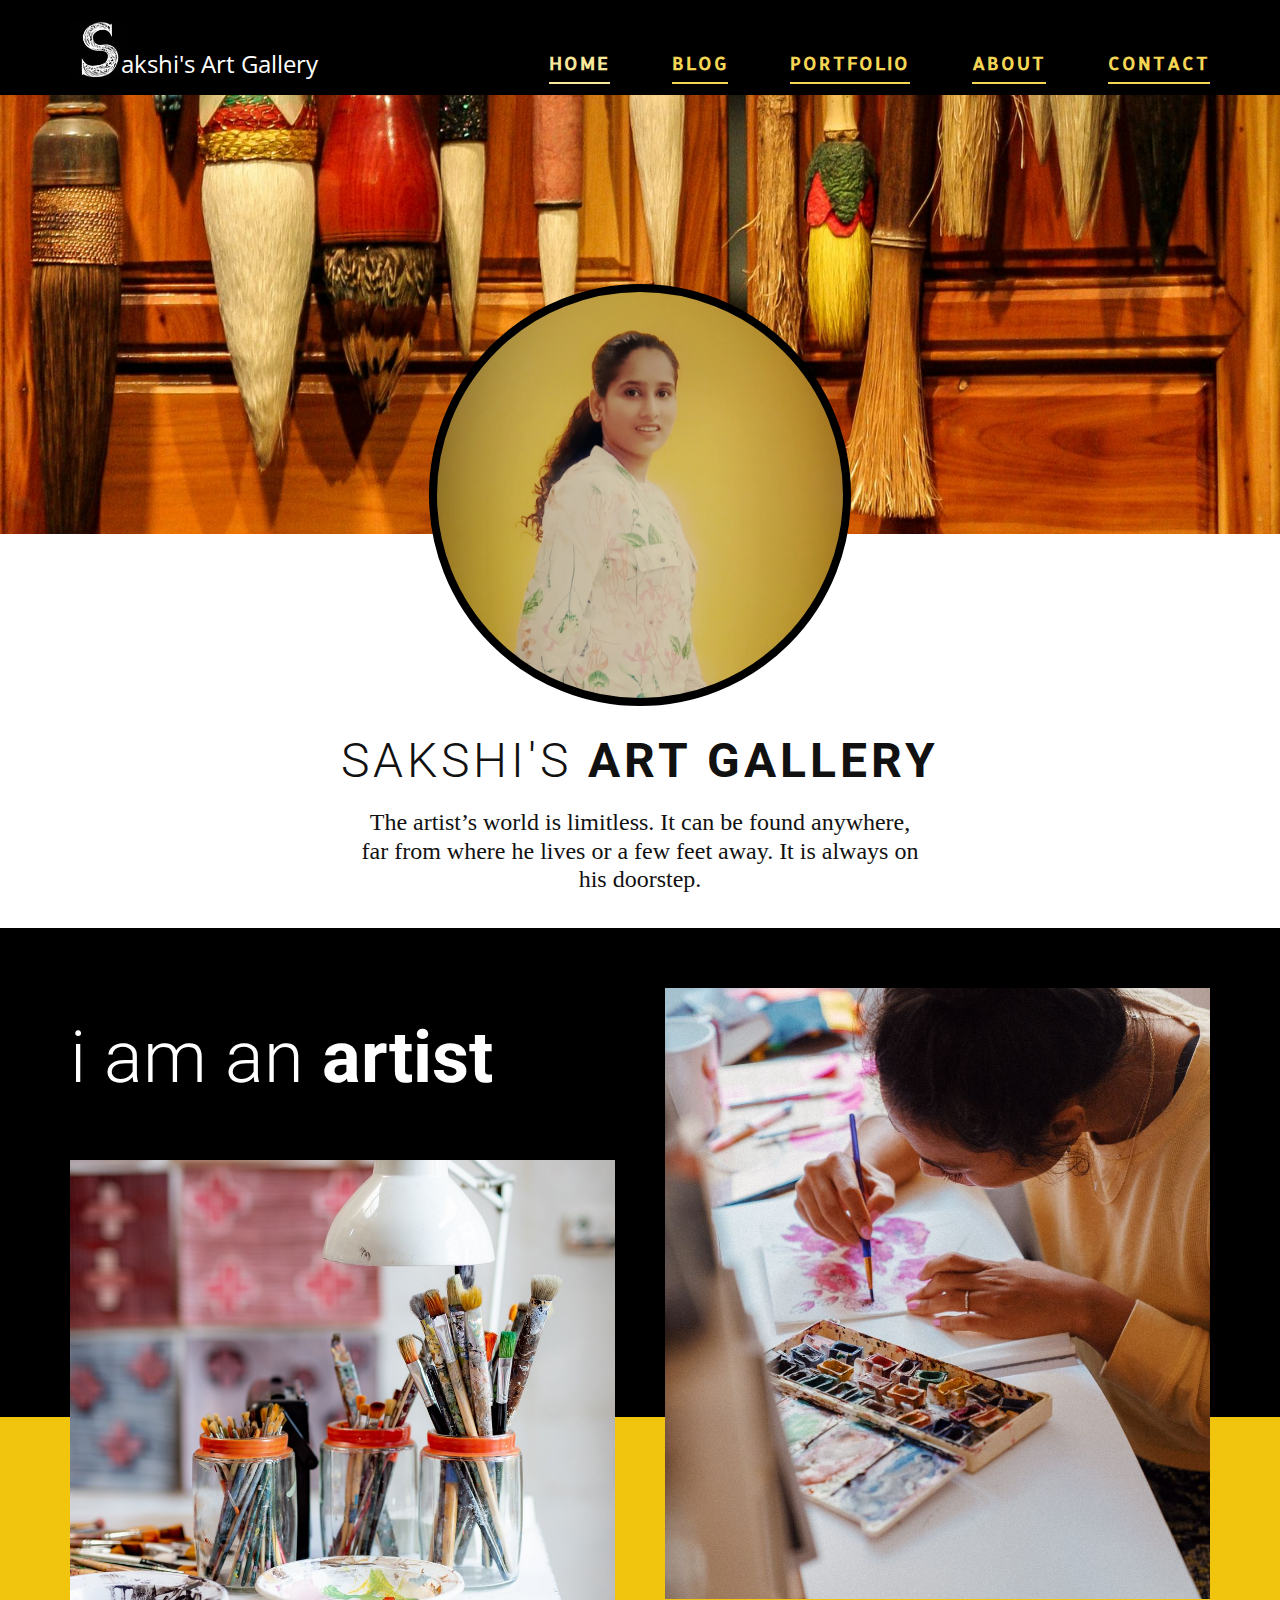
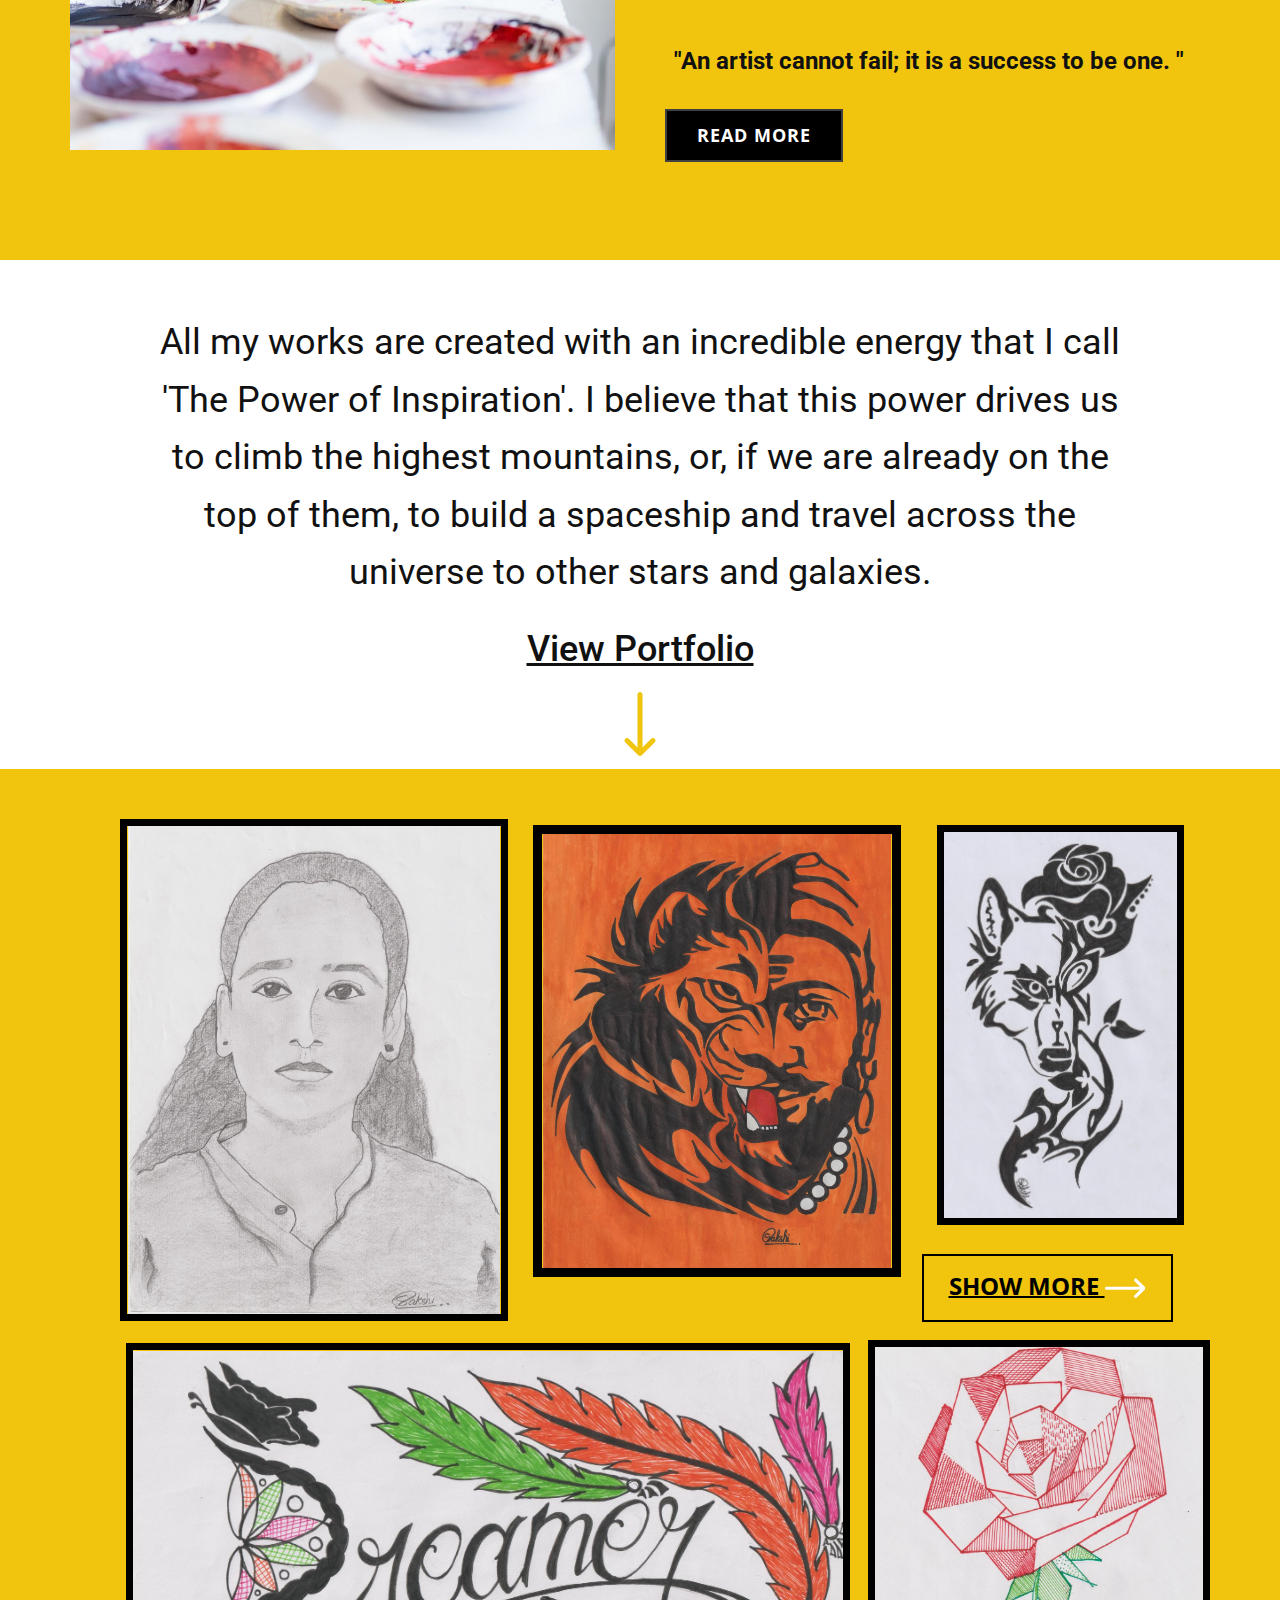
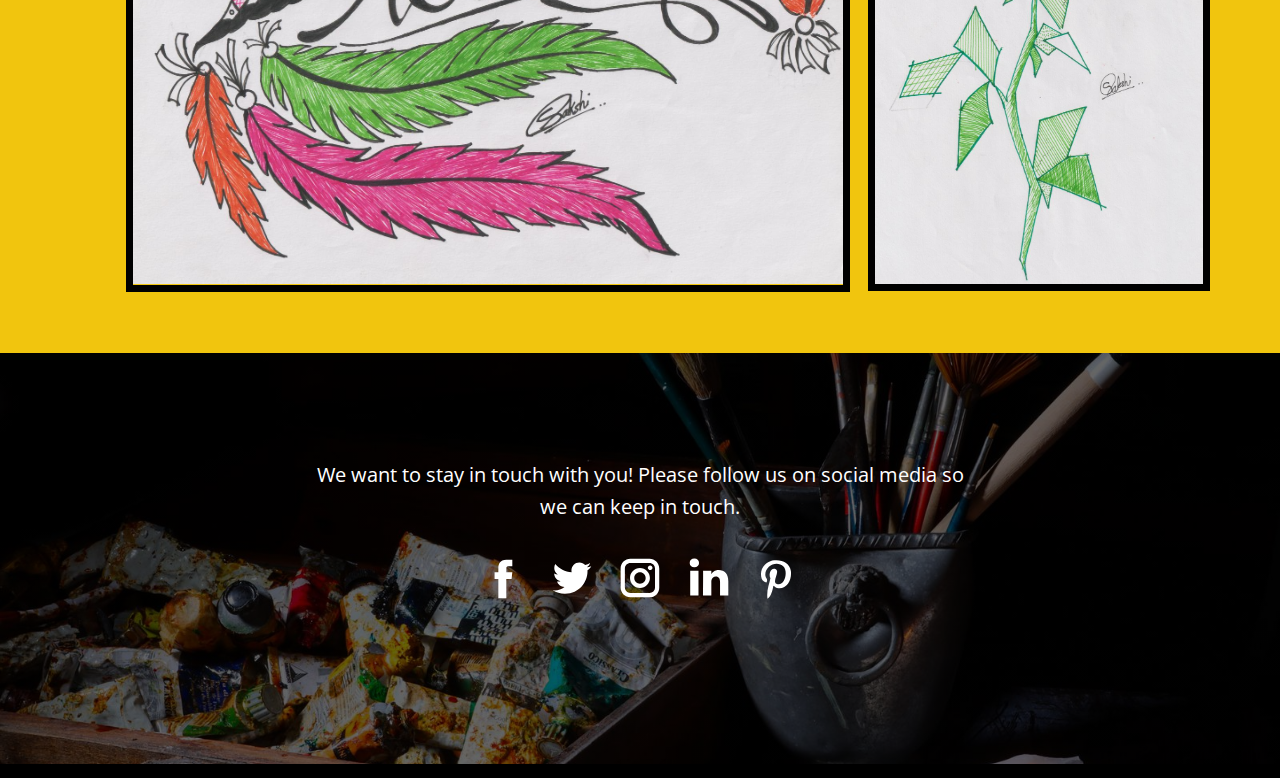
<file: Home.html>
<!DOCTYPE html>
<html style="font-size: 16px;" lang="en">

<head>
    <meta name="viewport" content="width=device-width, initial-scale=1.0">
    <meta charset="utf-8">
    <meta name="keywords" content="SAksHI&amp;apos;s&nbsp;ARt gallery, i am an&nbsp;artist, All my works are created with an incredible energy that I call ‘The Power of Inspiration’. I believe that this power drives us to climb the highest mountains, or, if we are already on the top of them, to build a spaceship and travel across the universe to other stars and galaxies., View Portfolio​">
    <meta name="description" content="">
    <meta name="page_type" content="np-template-header-footer-from-plugin">
    <title>Home</title>
    <link rel="stylesheet" href="nicepage.css" media="screen">
    <link rel="stylesheet" href="Home.css" media="screen">
    <script class="u-script" type="text/javascript" src="jquery.js" defer=""></script>
    <script class="u-script" type="text/javascript" src="nicepage.js" defer=""></script>
    <meta name="generator" content="Nicepage 4.7.1, nicepage.com">
    <link id="u-theme-google-font" rel="stylesheet" href="https://fonts.googleapis.com/css?family=Roboto:100,100i,300,300i,400,400i,500,500i,700,700i,900,900i|Open+Sans:300,300i,400,400i,500,500i,600,600i,700,700i,800,800i">
    <link id="u-page-google-font" rel="stylesheet" href="https://fonts.googleapis.com/css?family=Allerta:400">

    <script type="application/ld+json">
        {
            "@context": "http://schema.org",
            "@type": "Organization",
            "name": "Art Gallery",
            "logo": "images/download.jpg"
        }
    </script>
    <meta name="theme-color" content="#478ac9">
    <meta property="og:title" content="Home">
    <meta property="og:description" content="">
    <meta property="og:type" content="website">
</head>

<body class="u-body u-overlap u-xl-mode">
    <header class="u-black u-clearfix u-header u-header" id="sec-36f7">
        <div class="u-clearfix u-sheet u-sheet-1">
            <a href="https://nicepage.com" class="u-image u-logo u-image-1" data-image-width="225" data-image-height="225">
                <img src="images/download.jpg" class="u-logo-image u-logo-image-1">
            </a>
            <p class="u-text u-text-1">akshi's Art Gallery </p>
            <nav class="u-dropdown-icon u-menu u-menu-dropdown u-offcanvas u-menu-1">
                <div class="menu-collapse u-custom-font" style="font-size: 1.125rem; letter-spacing: 2px; font-family: Allerta; text-transform: uppercase; font-weight: 700;">
                    <a class="u-border-4 u-border-grey-75 u-border-no-left u-border-no-right u-border-no-top u-button-style u-custom-active-border-color u-custom-active-color u-custom-border u-custom-border-color u-custom-borders u-custom-hover-border-color u-custom-hover-color u-custom-left-right-menu-spacing u-custom-padding-bottom u-custom-text-active-color u-custom-text-color u-custom-text-hover-color u-custom-top-bottom-menu-spacing u-nav-link u-text-active-palette-1-base u-text-hover-palette-2-base"
                        href="#">
                        <svg class="u-svg-link" viewBox="0 0 24 24"><use xmlns:xlink="http://www.w3.org/1999/xlink" xlink:href="#menu-hamburger"></use></svg>
                        <svg class="u-svg-content" version="1.1" id="menu-hamburger" viewBox="0 0 16 16" x="0px" y="0px" xmlns:xlink="http://www.w3.org/1999/xlink" xmlns="http://www.w3.org/2000/svg"><g><rect y="1" width="16" height="2"></rect><rect y="7" width="16" height="2"></rect><rect y="13" width="16" height="2"></rect>
</g></svg>
                    </a>
                </div>
                <div class="u-custom-menu u-nav-container">
                    <ul class="u-custom-font u-nav u-spacing-55 u-unstyled u-nav-1">
                        <li class="u-nav-item"><a class="u-border-2 u-border-active-palette-3-light-2 u-border-hover-palette-3-light-3 u-border-no-left u-border-no-right u-border-no-top u-border-palette-3-light-1 u-button-style u-nav-link u-text-active-palette-3-light-2 u-text-hover-palette-3-light-3 u-text-palette-3-light-1"
                                href="Home.html" style="padding: 10px 0px;">Home</a>
                        </li>
                        <li class="u-nav-item"><a class="u-border-2 u-border-active-palette-3-light-2 u-border-hover-palette-3-light-3 u-border-no-left u-border-no-right u-border-no-top u-border-palette-3-light-1 u-button-style u-nav-link u-text-active-palette-3-light-2 u-text-hover-palette-3-light-3 u-text-palette-3-light-1"
                                href="Blog.html" style="padding: 10px 0px;">Blog</a>
                        </li>
                        <li class="u-nav-item"><a class="u-border-2 u-border-active-palette-3-light-2 u-border-hover-palette-3-light-3 u-border-no-left u-border-no-right u-border-no-top u-border-palette-3-light-1 u-button-style u-nav-link u-text-active-palette-3-light-2 u-text-hover-palette-3-light-3 u-text-palette-3-light-1"
                                href="Portfolio.html" style="padding: 10px 0px;">Portfolio</a>
                        </li>
                        <li class="u-nav-item"><a class="u-border-2 u-border-active-palette-3-light-2 u-border-hover-palette-3-light-3 u-border-no-left u-border-no-right u-border-no-top u-border-palette-3-light-1 u-button-style u-nav-link u-text-active-palette-3-light-2 u-text-hover-palette-3-light-3 u-text-palette-3-light-1"
                                href="About.html" style="padding: 10px 0px;">About</a>
                        </li>
                        <li class="u-nav-item"><a class="u-border-2 u-border-active-palette-3-light-2 u-border-hover-palette-3-light-3 u-border-no-left u-border-no-right u-border-no-top u-border-palette-3-light-1 u-button-style u-nav-link u-text-active-palette-3-light-2 u-text-hover-palette-3-light-3 u-text-palette-3-light-1"
                                href="Contact.html" style="padding: 10px 0px;">Contact</a>
                        </li>
                    </ul>
                </div>
                <div class="u-custom-menu u-nav-container-collapse">
                    <div class="u-black u-container-style u-inner-container-layout u-opacity u-opacity-95 u-sidenav">
                        <div class="u-inner-container-layout u-sidenav-overflow">
                            <div class="u-menu-close"></div>
                            <ul class="u-align-center u-nav u-popupmenu-items u-unstyled u-nav-2">
                                <li class="u-nav-item"><a class="u-button-style u-nav-link" href="Home.html" style="padding: 10px 0px;">Home</a>
                                </li>
                                <li class="u-nav-item"><a class="u-button-style u-nav-link" href="Blog.html" style="padding: 10px 0px;">Blog</a>
                                </li>
                                <li class="u-nav-item"><a class="u-button-style u-nav-link" href="Portfolio.html" style="padding: 10px 0px;">Portfolio</a>
                                </li>
                                <li class="u-nav-item"><a class="u-button-style u-nav-link" href="About.html" style="padding: 10px 0px;">About</a>
                                </li>
                                <li class="u-nav-item"><a class="u-button-style u-nav-link" href="Contact.html" style="padding: 10px 0px;">Contact</a>
                                </li>
                            </ul>
                        </div>
                    </div>
                    <div class="u-black u-menu-overlay u-opacity u-opacity-70"></div>
                </div>
            </nav>
        </div>
    </header>
    <section class="u-align-center u-clearfix u-valign-top u-section-1" id="carousel_af4a">
        <div class="u-container-style u-expanded-width u-group u-image u-shape-rectangle u-image-1" data-image-width="6142" data-image-height="3998">
            <div class="u-container-layout u-container-layout-1">
                <div alt="" class="u-border-8 u-border-black u-image u-image-circle u-image-2" data-image-width="997" data-image-height="1600"></div>
            </div>
        </div>
        <h2 class="u-text u-text-1">SAksHI's&nbsp;<b>ARt gallery</b>
        </h2>
        <h4 class="u-custom-font u-font-georgia u-text u-text-2"> The artist’s world is limitless. It can be found anywhere, far from where he lives or a few feet away. It is always on his doorstep.<span style="font-size: 1.125rem;">
          <span style="font-size: 1.25rem;"></span>
            </span>
        </h4>
    </section>
    <section class="u-clearfix u-palette-3-base u-section-2" id="carousel_b1bf">
        <div class="u-black u-expanded-width u-shape u-shape-rectangle u-shape-1"></div>
        <div class="u-clearfix u-gutter-50 u-layout-wrap u-layout-wrap-1">
            <div class="u-layout">
                <div class="u-layout-row">
                    <div class="u-container-style u-layout-cell u-left-cell u-size-30 u-layout-cell-1">
                        <div class="u-container-layout u-valign-top u-container-layout-1">
                            <h2 class="u-align-left u-text u-text-white u-text-1">i am an&nbsp;<span style="font-weight: 700;">artist</span>
                            </h2>
                            <img src="images/laura-adai-xSMIuUDMMSY-unsplash.jpg" alt="" class="u-expanded-width u-image u-image-default u-image-1" data-image-width="3543" data-image-height="5307">
                        </div>
                    </div>
                    <div class="u-container-style u-layout-cell u-right-cell u-size-30 u-layout-cell-2">
                        <div class="u-container-layout u-container-layout-2">
                            <img class="u-expanded-width u-image u-image-2" src="images/dusan-jovic-5DLRReNddWw-unsplash.jpg" data-image-width="4000" data-image-height="6000">
                            <h5 class="u-align-left u-text u-text-2">"An artist cannot fail; it is a success to be one. <span style="font-weight: 700;"> "</span>
                            </h5>
                            <a href="Blog.html" data-page-id="54239200" class="u-black u-border-2 u-border-grey-75 u-btn u-button-style u-hover-black u-text-hover-palette-3-light-2 u-text-white u-btn-1">read more</a>
                        </div>
                    </div>
                </div>
            </div>
        </div>
    </section>
    <section class="u-clearfix u-section-3" id="carousel_dbc7">
        <div class="u-clearfix u-sheet u-sheet-1">
            <h2 class="u-align-center u-text u-text-1">All my works are created with an incredible energy that I call 'The Power of Inspiration'. I believe that this power drives us to climb the highest mountains, or, if we are already on the top of them, to build a spaceship and travel across
                the universe to other stars and galaxies.</h2>
            <h2 class="u-align-center u-text u-text-2">View Portfolio<span style="font-size: 1.875rem;"></span>
            </h2><span class="u-icon u-icon-circle u-text-palette-3-base u-icon-1"><svg class="u-svg-link" preserveAspectRatio="xMidYMin slice" viewBox="0 0 512 512" ><use xmlns:xlink="http://www.w3.org/1999/xlink" xlink:href="#svg-1135"></use></svg><svg class="u-svg-content" viewBox="0 0 512 512" x="0px" y="0px" id="svg-1135" style="enable-background:new 0 0 512 512;"><g><g><path d="M374.108,373.328c-7.829-7.792-20.492-7.762-28.284,0.067L276,443.557V20c0-11.046-8.954-20-20-20    c-11.046,0-20,8.954-20,20v423.558l-69.824-70.164c-7.792-7.829-20.455-7.859-28.284-0.067c-7.83,7.793-7.859,20.456-0.068,28.285    l104,104.504c0.006,0.007,0.013,0.012,0.019,0.018c7.792,7.809,20.496,7.834,28.314,0.001c0.006-0.007,0.013-0.012,0.019-0.018    l104-104.504C381.966,393.785,381.939,381.121,374.108,373.328z"></path>
</g>
</g></svg></span>
        </div>
    </section>
    <section class="u-clearfix u-palette-3-base u-section-4" id="sec-a876">
        <div class="u-clearfix u-sheet u-sheet-1">
            <img class="u-border-7 u-border-black u-image u-image-contain u-image-default u-image-1" src="images/070.jpg" alt="" data-image-width="1217" data-image-height="1600">
            <img class="u-border-7 u-border-black u-image u-image-default u-image-2" src="images/034.jpg" alt="" data-image-width="938" data-image-height="1600">
            <img class="u-border-9 u-border-black u-image u-image-contain u-image-default u-image-3" src="images/0971.jpg" alt="" data-image-width="1283" data-image-height="1600">
            <a href="Portfolio.html" data-page-id="243901651" class="u-border-2 u-border-black u-btn u-button-style u-hover-black u-none u-text-black u-text-hover-white u-btn-1">SHOW MORE&nbsp;<span class="u-icon u-text-white u-icon-1"><svg class="u-svg-content" viewBox="0 0 512 512" x="0px" y="0px" style="width: 1em; height: 1em;"><path d="M506.134,241.843c-0.006-0.006-0.011-0.013-0.018-0.019l-104.504-104c-7.829-7.791-20.492-7.762-28.285,0.068 c-7.792,7.829-7.762,20.492,0.067,28.284L443.558,236H20c-11.046,0-20,8.954-20,20c0,11.046,8.954,20,20,20h423.557 l-70.162,69.824c-7.829,7.792-7.859,20.455-0.067,28.284c7.793,7.831,20.457,7.858,28.285,0.068l104.504-104 c0.006-.006,0.011-.013,0.018-.019C513.968,262.339,513.943,249.635,506.134,241.843z"></path></svg><img></span>
        </a>
            <img class="u-border-7 u-border-black u-image u-image-default u-image-4" src="images/055.jpg" alt="" data-image-width="936" data-image-height="1600">
            <div class="u-rotation-parent u-rotation-parent-1">
                <img class="u-border-7 u-border-black u-image u-image-contain u-image-default u-rotate-270 u-image-5" src="images/002.jpg" alt="" data-image-width="1203" data-image-height="1600">
            </div>
        </div>
    </section>
    <section class="u-align-center u-clearfix u-image u-shading u-section-5" data-image-width="6960" data-image-height="4640" id="carousel_872b">
        <div class="u-clearfix u-sheet u-sheet-1">
            <p class="u-large-text u-text u-text-variant u-text-1">We want to stay in touch with&nbsp;you!&nbsp;Please follow us&nbsp;on&nbsp;social media&nbsp;so we can keep in touch.</p>
            <div class="u-social-icons u-spacing-20 u-social-icons-1">
                <a class="u-social-url" target="_blank" href=""><span class="u-icon u-icon-circle u-social-facebook u-social-icon u-icon-1"><svg class="u-svg-link" preserveAspectRatio="xMidYMin slice" viewBox="0 0 112 112" ><use xmlns:xlink="http://www.w3.org/1999/xlink" xlink:href="#svg-2cb5"></use></svg><svg xmlns="http://www.w3.org/2000/svg" xmlns:xlink="http://www.w3.org/1999/xlink" version="1.1" xml:space="preserve" class="u-svg-content" viewBox="0 0 112 112" x="0px" y="0px" id="svg-2cb5"><path d="M75.5,28.8H65.4c-1.5,0-4,0.9-4,4.3v9.4h13.9l-1.5,15.8H61.4v45.1H42.8V58.3h-8.8V42.4h8.8V32.2 c0-7.4,3.4-18.8,18.8-18.8h13.8v15.4H75.5z"></path></svg>
        </span>
          </a>
                <a class="u-social-url" target="_blank" href=""><span class="u-icon u-icon-circle u-social-icon u-social-twitter u-icon-2"><svg class="u-svg-link" preserveAspectRatio="xMidYMin slice" viewBox="0 0 112 112" ><use xmlns:xlink="http://www.w3.org/1999/xlink" xlink:href="#svg-6bbf"></use></svg><svg xmlns="http://www.w3.org/2000/svg" xmlns:xlink="http://www.w3.org/1999/xlink" version="1.1" xml:space="preserve" class="u-svg-content" viewBox="0 0 112 112" x="0px" y="0px" id="svg-6bbf"><path d="M92.2,38.2c0,0.8,0,1.6,0,2.3c0,24.3-18.6,52.4-52.6,52.4c-10.6,0.1-20.2-2.9-28.5-8.2 c1.4,0.2,2.9,0.2,4.4,0.2c8.7,0,16.7-2.9,23-7.9c-8.1-0.2-14.9-5.5-17.3-12.8c1.1,0.2,2.4,0.2,3.4,0.2c1.6,0,3.3-0.2,4.8-0.7 c-8.4-1.6-14.9-9.2-14.9-18c0-0.2,0-0.2,0-0.2c2.5,1.4,5.4,2.2,8.4,2.3c-5-3.3-8.3-8.9-8.3-15.4c0-3.4,1-6.5,2.5-9.2 c9.1,11.1,22.7,18.5,38,19.2c-0.2-1.4-0.4-2.8-0.4-4.3c0.1-10,8.3-18.2,18.5-18.2c5.4,0,10.1,2.2,13.5,5.7c4.3-0.8,8.1-2.3,11.7-4.5 c-1.4,4.3-4.3,7.9-8.1,10.1c3.7-0.4,7.3-1.4,10.6-2.9C98.9,32.3,95.7,35.5,92.2,38.2z"></path></svg>
        </span>
          </a>
                <a class="u-social-url" target="_blank" href=""><span class="u-icon u-icon-circle u-social-icon u-social-instagram u-icon-3"><svg class="u-svg-link" preserveAspectRatio="xMidYMin slice" viewBox="0 0 112 112" ><use xmlns:xlink="http://www.w3.org/1999/xlink" xlink:href="#svg-a970"></use></svg><svg xmlns="http://www.w3.org/2000/svg" xmlns:xlink="http://www.w3.org/1999/xlink" version="1.1" xml:space="preserve" class="u-svg-content" viewBox="0 0 112 112" x="0px" y="0px" id="svg-a970"><path d="M55.9,32.9c-12.8,0-23.2,10.4-23.2,23.2s10.4,23.2,23.2,23.2s23.2-10.4,23.2-23.2S68.7,32.9,55.9,32.9z M55.9,69.4c-7.4,0-13.3-6-13.3-13.3c-0.1-7.4,6-13.3,13.3-13.3s13.3,6,13.3,13.3C69.3,63.5,63.3,69.4,55.9,69.4z"></path><path d="M79.7,26.8c-3,0-5.4,2.5-5.4,5.4s2.5,5.4,5.4,5.4c3,0,5.4-2.5,5.4-5.4S82.7,26.8,79.7,26.8z"></path><path d="M78.2,11H33.5C21,11,10.8,21.3,10.8,33.7v44.7c0,12.6,10.2,22.8,22.7,22.8h44.7c12.6,0,22.7-10.2,22.7-22.7 V33.7C100.8,21.1,90.6,11,78.2,11z M91,78.4c0,7.1-5.8,12.8-12.8,12.8H33.5c-7.1,0-12.8-5.8-12.8-12.8V33.7 c0-7.1,5.8-12.8,12.8-12.8h44.7c7.1,0,12.8,5.8,12.8,12.8V78.4z"></path></svg>            
        </span>
          </a>
                <a class="u-social-url" target="_blank" href="#"><span class="u-icon u-icon-circle u-social-icon u-social-linkedin u-icon-4"><svg class="u-svg-link" preserveAspectRatio="xMidYMin slice" viewBox="0 0 112 112" ><use xmlns:xlink="http://www.w3.org/1999/xlink" xlink:href="#svg-f2b5"></use></svg><svg xmlns="http://www.w3.org/2000/svg" xmlns:xlink="http://www.w3.org/1999/xlink" version="1.1" xml:space="preserve" class="u-svg-content" viewBox="0 0 112 112" x="0px" y="0px" id="svg-f2b5"><path d="M33.8,96.8H14.5v-58h19.3V96.8z M24.1,30.9L24.1,30.9c-6.6,0-10.8-4.5-10.8-10.1c0-5.8,4.3-10.1,10.9-10.1 S34.9,15,35.1,20.8C35.1,26.4,30.8,30.9,24.1,30.9z M103.3,96.8H84.1v-31c0-7.8-2.7-13.1-9.8-13.1c-5.3,0-8.5,3.6-9.9,7.1 c-0.6,1.3-0.6,3-0.6,4.8V97H44.5c0,0,0.3-52.6,0-58h19.3v8.2c2.6-3.9,7.2-9.6,17.4-9.6c12.7,0,22.2,8.4,22.2,26.1V96.8z"></path></svg>  
        </span>
          </a>
                <a class="u-social-url" target="_blank" href="#"><span class="u-icon u-icon-circle u-social-icon u-social-pinterest u-icon-5"><svg class="u-svg-link" preserveAspectRatio="xMidYMin slice" viewBox="0 0 112 112" ><use xmlns:xlink="http://www.w3.org/1999/xlink" xlink:href="#svg-0427"></use></svg><svg xmlns="http://www.w3.org/2000/svg" xmlns:xlink="http://www.w3.org/1999/xlink" version="1.1" xml:space="preserve" class="u-svg-content" viewBox="0 0 112 112" x="0px" y="0px" id="svg-0427"><path d="M61.9,79.8c-5.5-0.3-7.8-3.1-12-5.8c-2.3,12.4-5.4,24.3-13.8,30.5c-2.6-18.7,3.8-32.8,6.9-47.7 c-5.1-8.7,0.7-26.2,11.5-21.9c13.5,5.4-11.6,32.3,5.1,35.7c17.6,3.5,24.7-30.5,13.8-41.4c-15.7-16.1-45.7-0.5-42,22.3 c0.9,5.6,6.7,7.2,2.3,15c-10.1-2.2-13-10.2-12.7-20.7c0.6-17.3,15.5-29.3,30.5-31.1c19-2.2,36.8,6.9,39.2,24.7 C93.4,59.5,82.3,81.3,61.9,79.8z"></path></svg>
        </span>
          </a>
            </div>
        </div>
    </section>
    <footer class="u-align-center u-black u-clearfix u-footer u-footer" id="sec-8f9f" data-animation-name="" data-animation-duration="0" data-animation-delay="0" data-animation-direction="">
        <div class="u-align-left u-clearfix u-sheet u-sheet-1"></div>
    </footer>
</body>

</html>
</file>
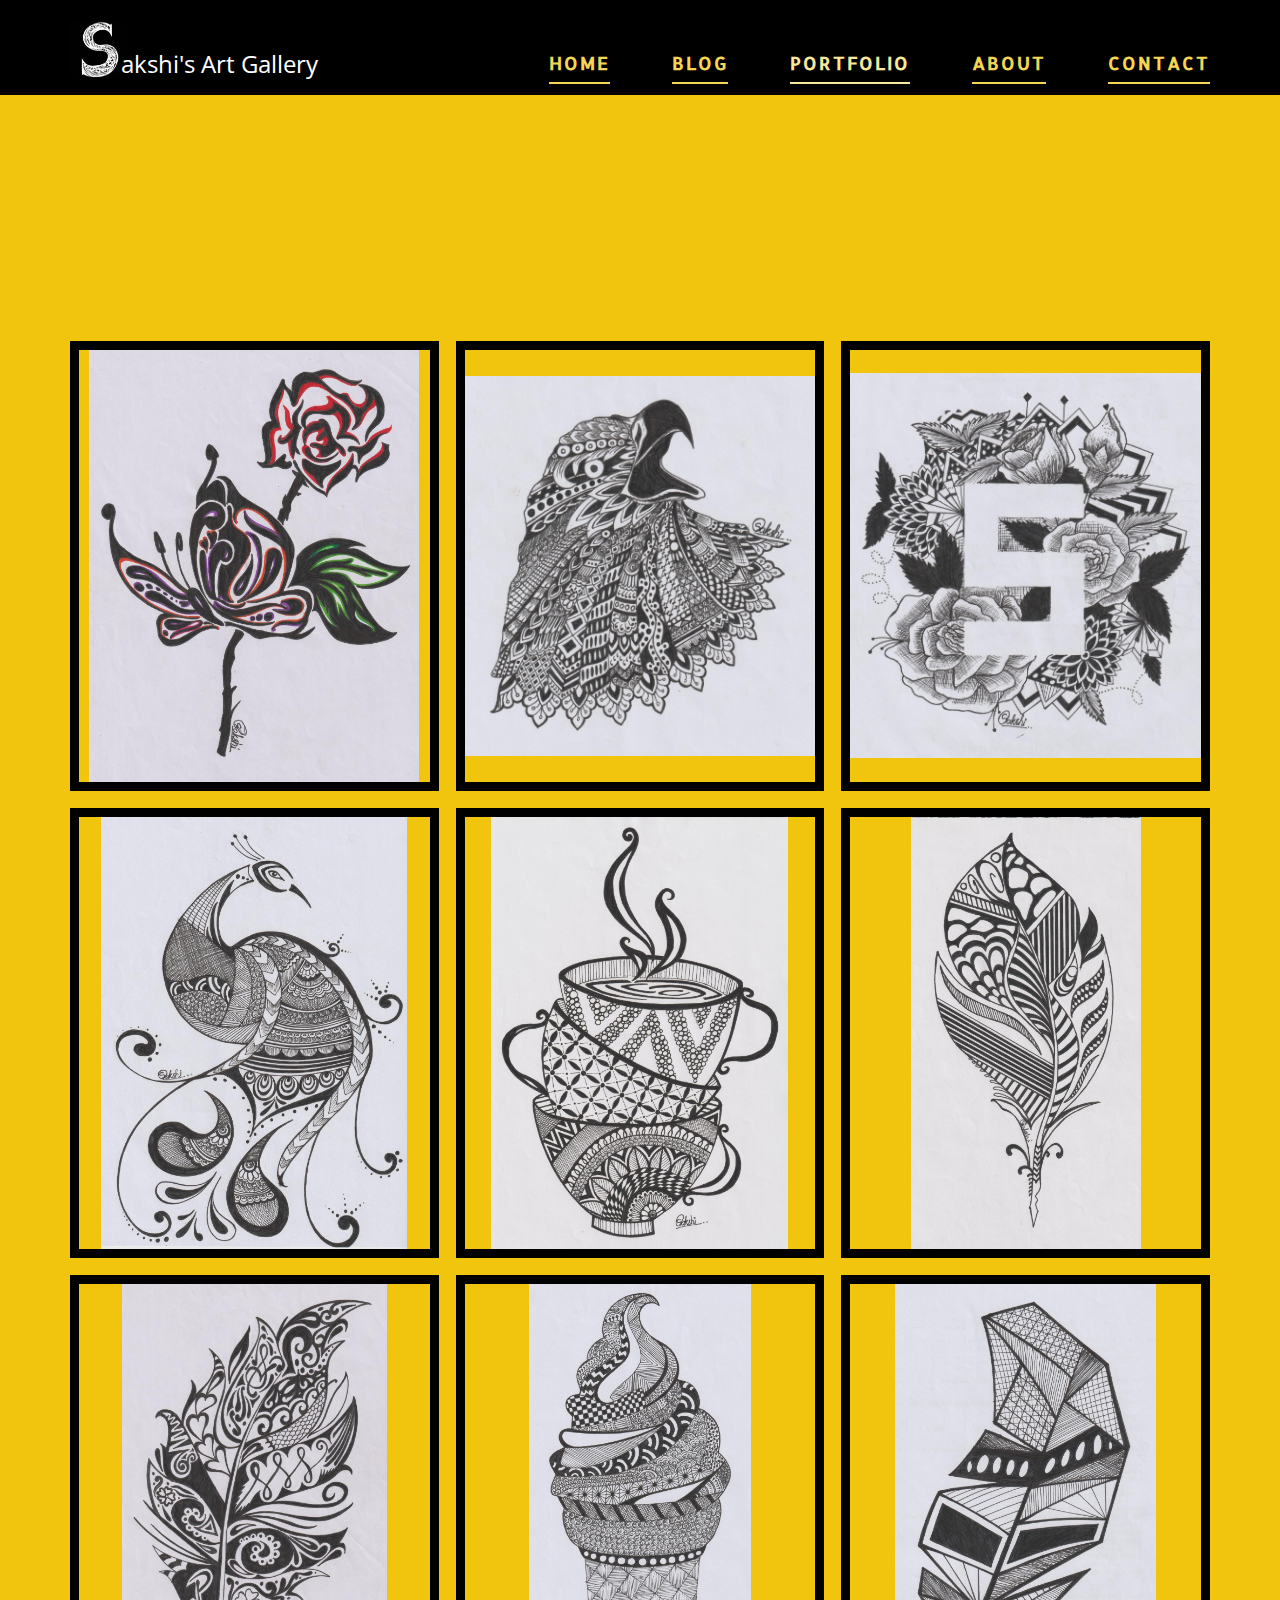
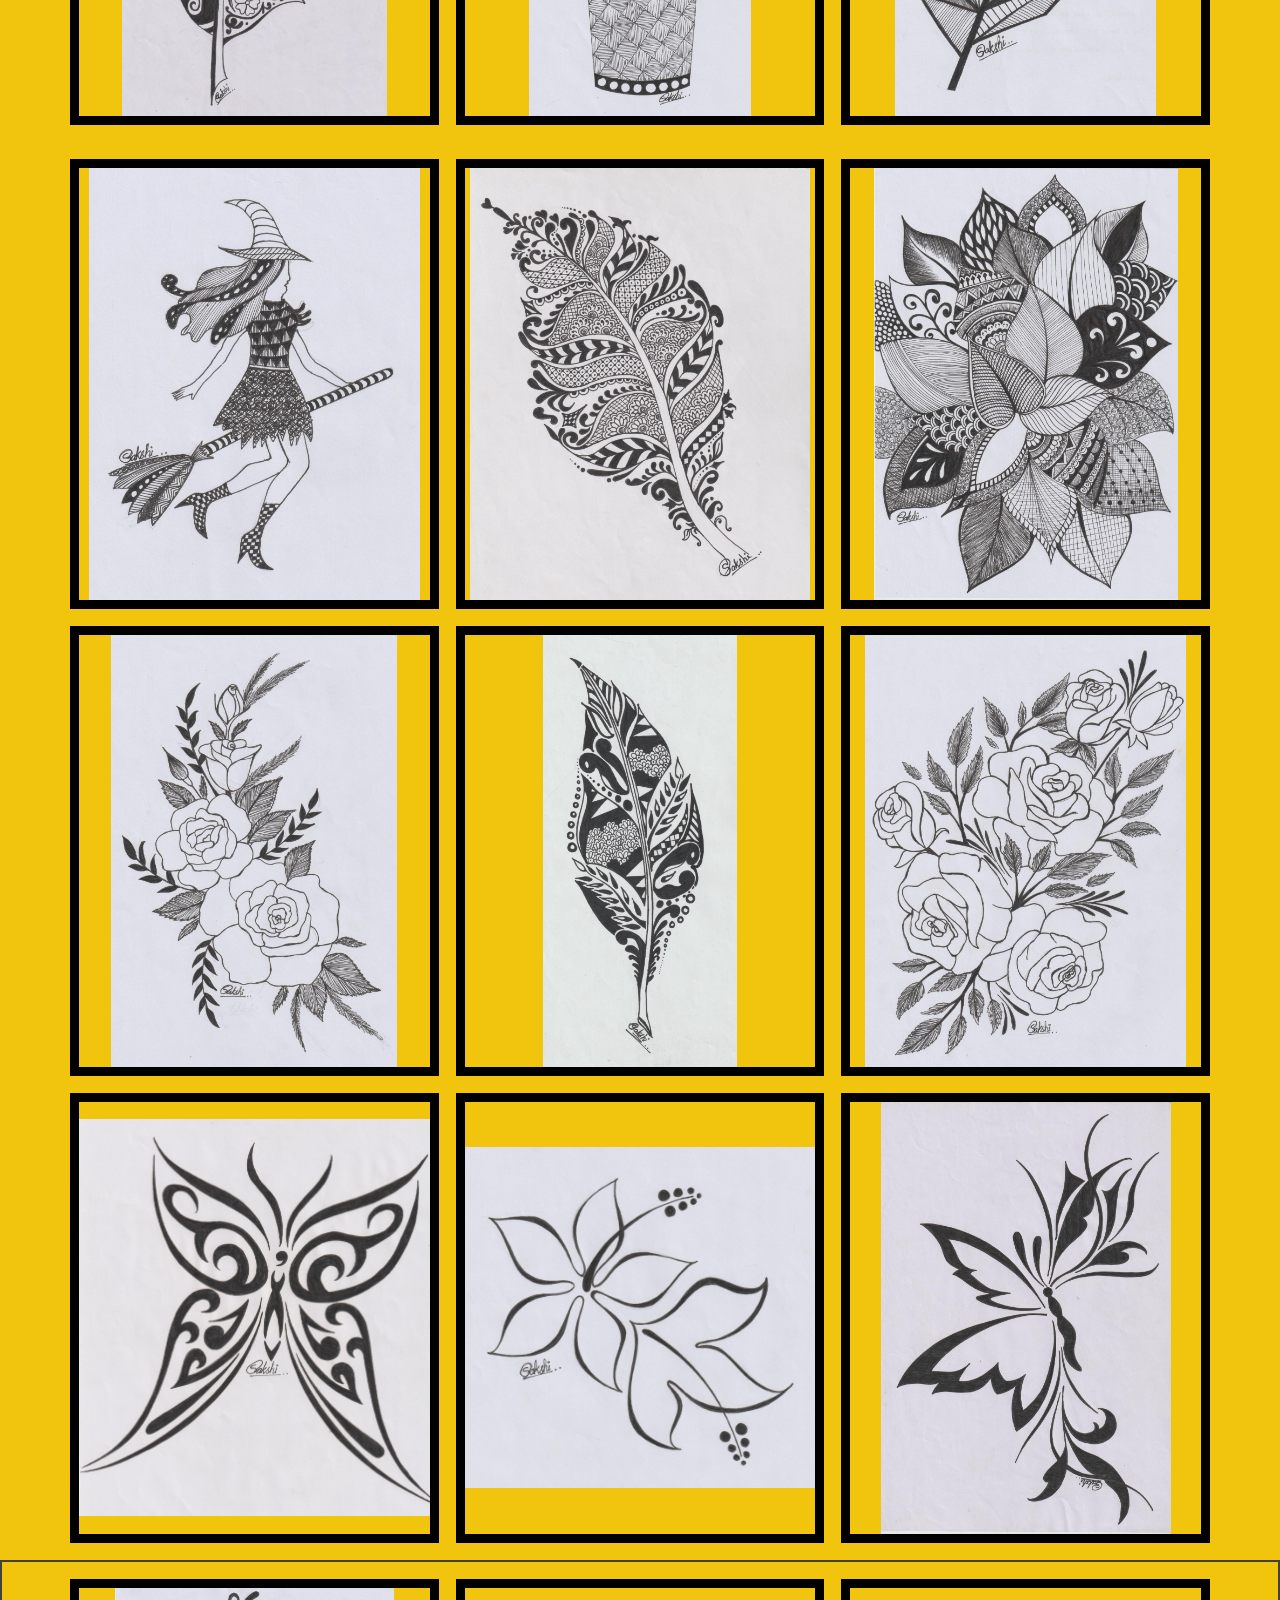
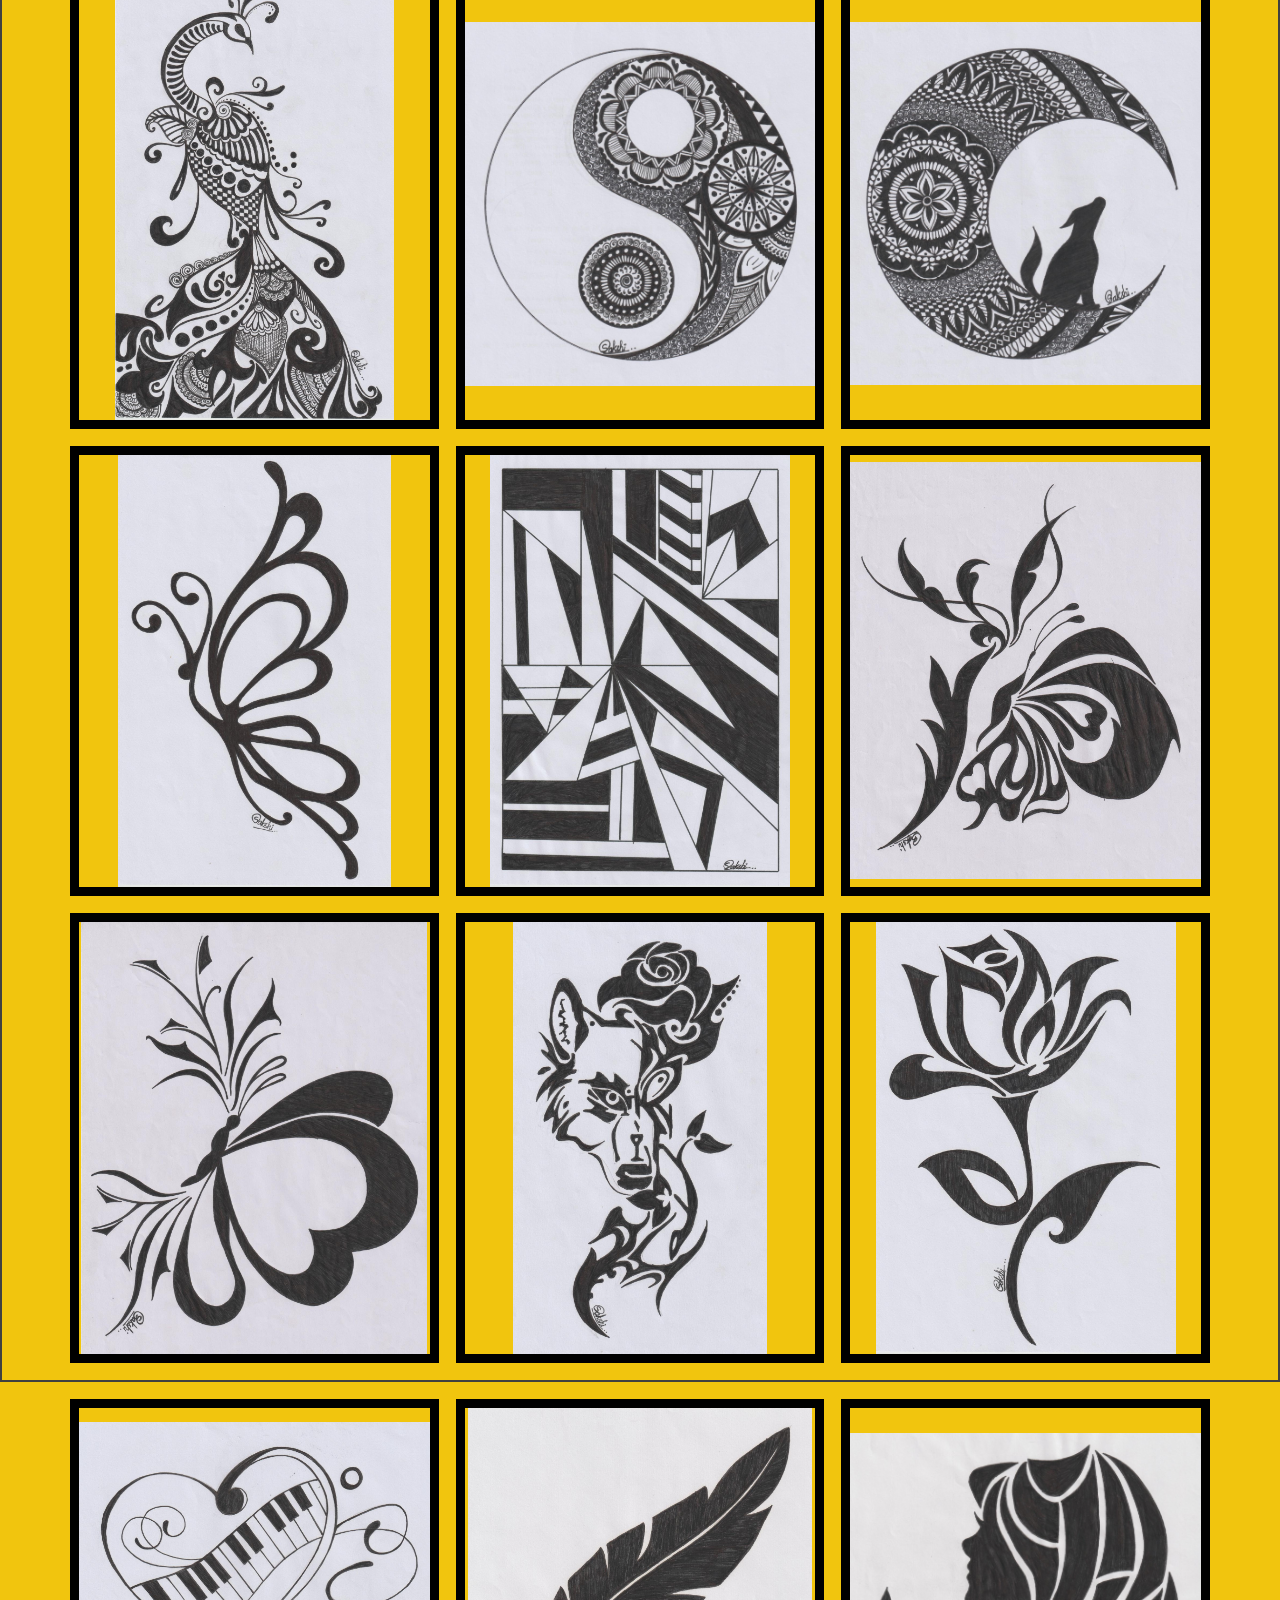
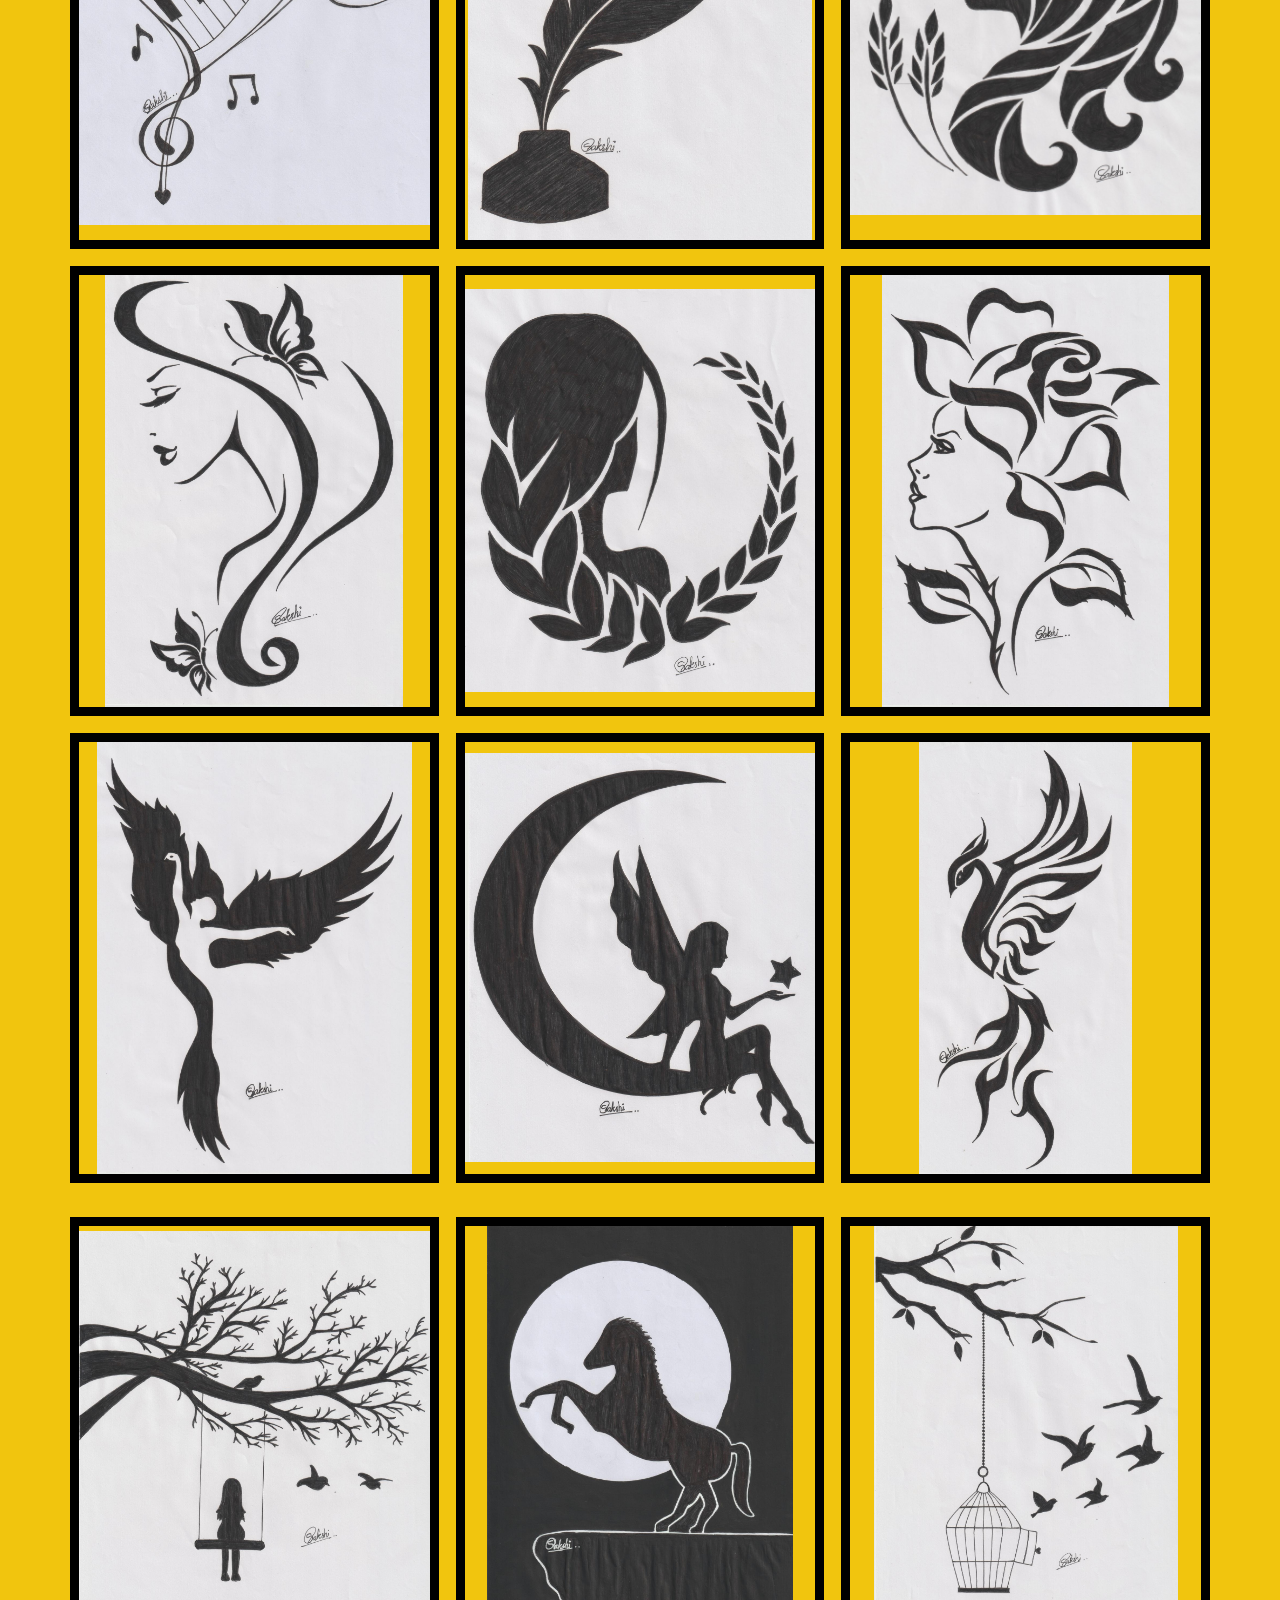
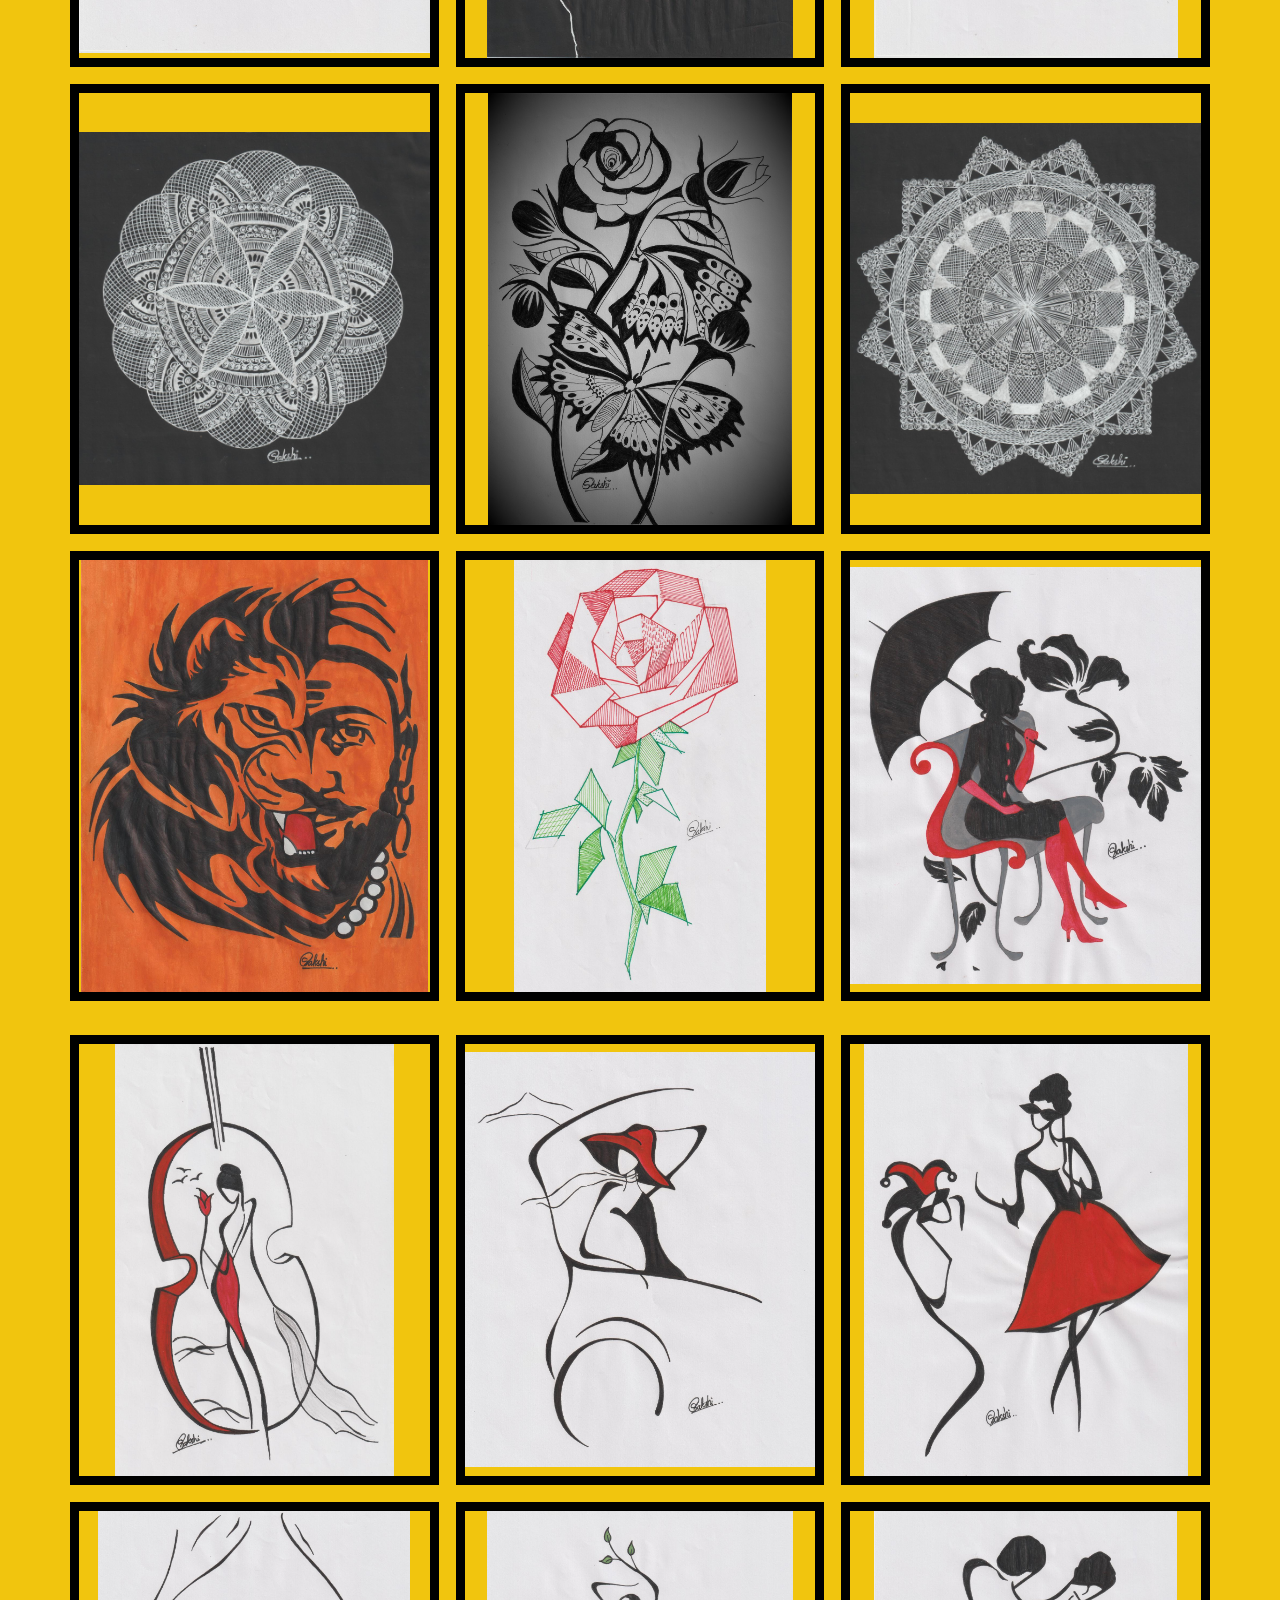
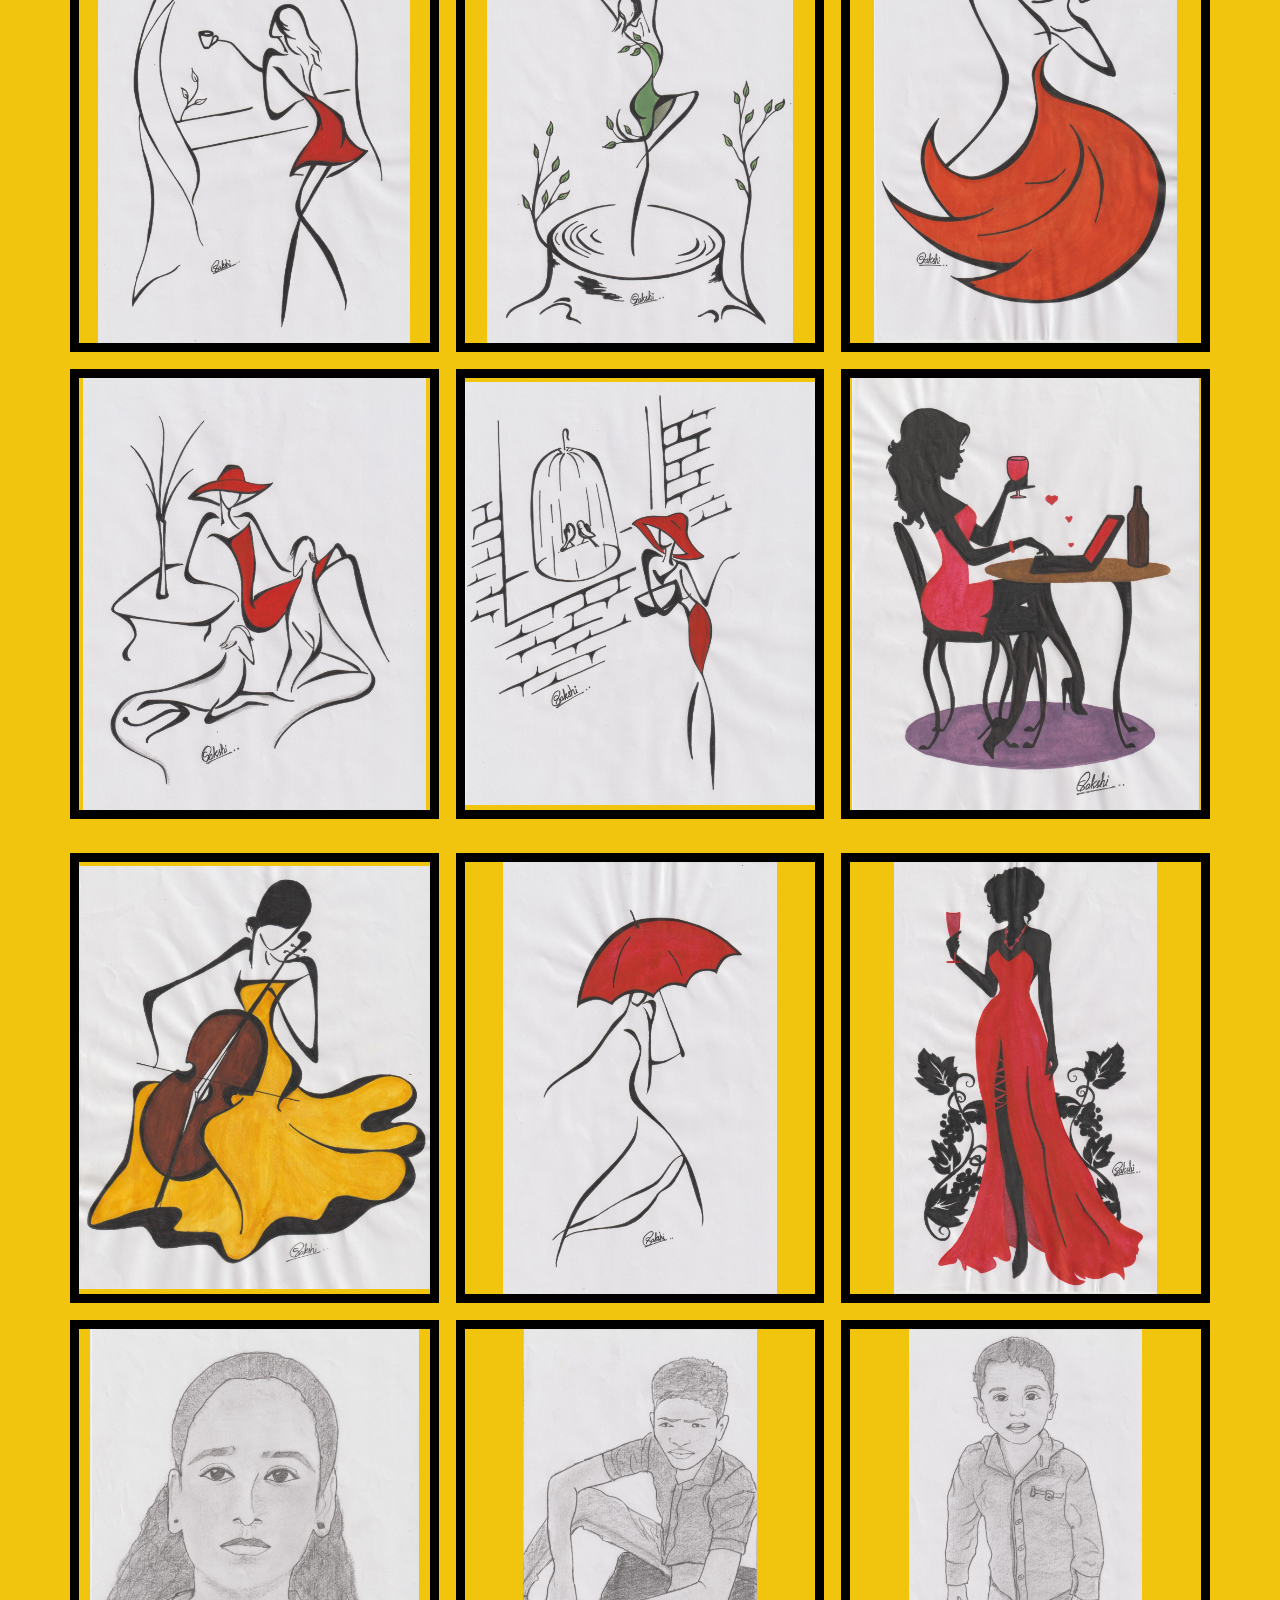
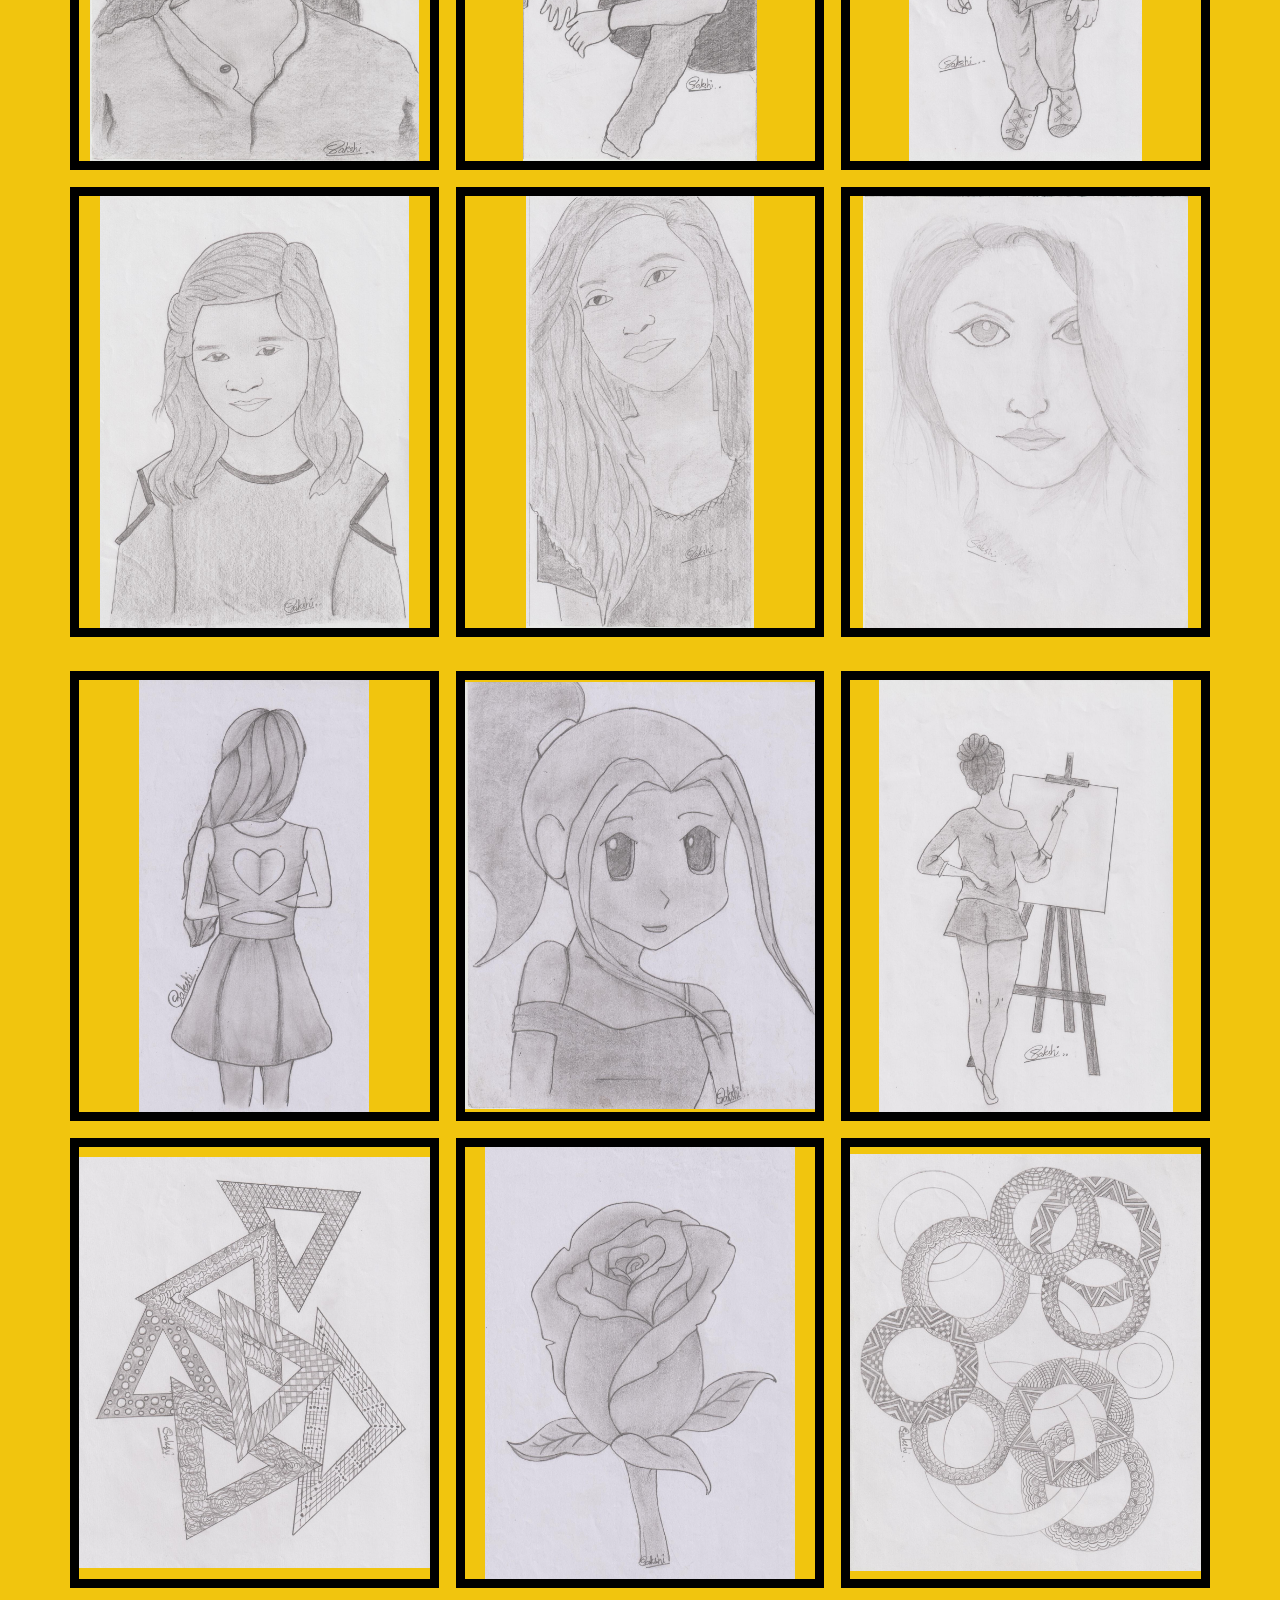
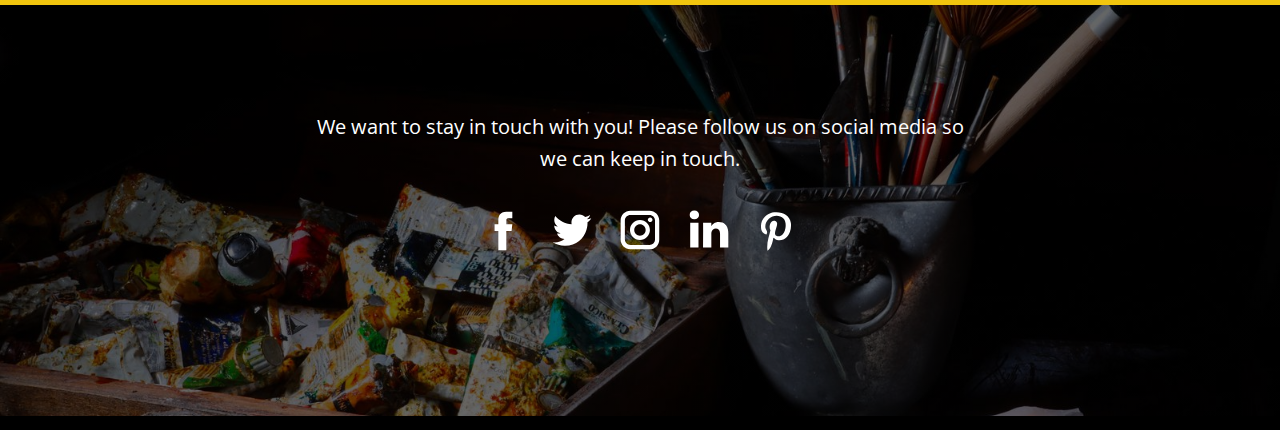
<file: Portfolio.html>
<!DOCTYPE html>
<html style="font-size: 16px;" lang="en">

<head>
    <meta name="viewport" content="width=device-width, initial-scale=1.0">
    <meta charset="utf-8">
    <meta name="keywords" content="My Art Portfolio">
    <meta name="description" content="">
    <meta name="page_type" content="np-template-header-footer-from-plugin">
    <title>Portfolio</title>
    <link rel="stylesheet" href="nicepage.css" media="screen">
    <link rel="stylesheet" href="Portfolio.css" media="screen">
    <script class="u-script" type="text/javascript" src="jquery.js" defer=""></script>
    <script class="u-script" type="text/javascript" src="nicepage.js" defer=""></script>
    <meta name="generator" content="Nicepage 4.7.1, nicepage.com">
    <link id="u-theme-google-font" rel="stylesheet" href="https://fonts.googleapis.com/css?family=Roboto:100,100i,300,300i,400,400i,500,500i,700,700i,900,900i|Open+Sans:300,300i,400,400i,500,500i,600,600i,700,700i,800,800i">
    <link id="u-page-google-font" rel="stylesheet" href="https://fonts.googleapis.com/css?family=Allerta:400">

    <script type="application/ld+json">
        {
            "@context": "http://schema.org",
            "@type": "Organization",
            "name": "Art Gallery",
            "logo": "images/download.jpg"
        }
    </script>
    <meta name="theme-color" content="#478ac9">
    <meta property="og:title" content="Portfolio">
    <meta property="og:description" content="">
    <meta property="og:type" content="website">
</head>

<body class="u-body u-xl-mode">
    <header class="u-black u-clearfix u-header u-header" id="sec-36f7">
        <div class="u-clearfix u-sheet u-sheet-1">
            <a href="https://nicepage.com" class="u-image u-logo u-image-1" data-image-width="225" data-image-height="225">
                <img src="images/download.jpg" class="u-logo-image u-logo-image-1">
            </a>
            <p class="u-text u-text-1">akshi's Art Gallery </p>
            <nav class="u-dropdown-icon u-menu u-menu-dropdown u-offcanvas u-menu-1">
                <div class="menu-collapse u-custom-font" style="font-size: 1.125rem; letter-spacing: 2px; font-family: Allerta; text-transform: uppercase; font-weight: 700;">
                    <a class="u-border-4 u-border-grey-75 u-border-no-left u-border-no-right u-border-no-top u-button-style u-custom-active-border-color u-custom-active-color u-custom-border u-custom-border-color u-custom-borders u-custom-hover-border-color u-custom-hover-color u-custom-left-right-menu-spacing u-custom-padding-bottom u-custom-text-active-color u-custom-text-color u-custom-text-hover-color u-custom-top-bottom-menu-spacing u-nav-link u-text-active-palette-1-base u-text-hover-palette-2-base"
                        href="#">
                        <svg class="u-svg-link" viewBox="0 0 24 24"><use xmlns:xlink="http://www.w3.org/1999/xlink" xlink:href="#menu-hamburger"></use></svg>
                        <svg class="u-svg-content" version="1.1" id="menu-hamburger" viewBox="0 0 16 16" x="0px" y="0px" xmlns:xlink="http://www.w3.org/1999/xlink" xmlns="http://www.w3.org/2000/svg"><g><rect y="1" width="16" height="2"></rect><rect y="7" width="16" height="2"></rect><rect y="13" width="16" height="2"></rect>
</g></svg>
                    </a>
                </div>
                <div class="u-custom-menu u-nav-container">
                    <ul class="u-custom-font u-nav u-spacing-55 u-unstyled u-nav-1">
                        <li class="u-nav-item"><a class="u-border-2 u-border-active-palette-3-light-2 u-border-hover-palette-3-light-3 u-border-no-left u-border-no-right u-border-no-top u-border-palette-3-light-1 u-button-style u-nav-link u-text-active-palette-3-light-2 u-text-hover-palette-3-light-3 u-text-palette-3-light-1"
                                href="Home.html" style="padding: 10px 0px;">Home</a>
                        </li>
                        <li class="u-nav-item"><a class="u-border-2 u-border-active-palette-3-light-2 u-border-hover-palette-3-light-3 u-border-no-left u-border-no-right u-border-no-top u-border-palette-3-light-1 u-button-style u-nav-link u-text-active-palette-3-light-2 u-text-hover-palette-3-light-3 u-text-palette-3-light-1"
                                href="Blog.html" style="padding: 10px 0px;">Blog</a>
                        </li>
                        <li class="u-nav-item"><a class="u-border-2 u-border-active-palette-3-light-2 u-border-hover-palette-3-light-3 u-border-no-left u-border-no-right u-border-no-top u-border-palette-3-light-1 u-button-style u-nav-link u-text-active-palette-3-light-2 u-text-hover-palette-3-light-3 u-text-palette-3-light-1"
                                href="Portfolio.html" style="padding: 10px 0px;">Portfolio</a>
                        </li>
                        <li class="u-nav-item"><a class="u-border-2 u-border-active-palette-3-light-2 u-border-hover-palette-3-light-3 u-border-no-left u-border-no-right u-border-no-top u-border-palette-3-light-1 u-button-style u-nav-link u-text-active-palette-3-light-2 u-text-hover-palette-3-light-3 u-text-palette-3-light-1"
                                href="About.html" style="padding: 10px 0px;">About</a>
                        </li>
                        <li class="u-nav-item"><a class="u-border-2 u-border-active-palette-3-light-2 u-border-hover-palette-3-light-3 u-border-no-left u-border-no-right u-border-no-top u-border-palette-3-light-1 u-button-style u-nav-link u-text-active-palette-3-light-2 u-text-hover-palette-3-light-3 u-text-palette-3-light-1"
                                href="Contact.html" style="padding: 10px 0px;">Contact</a>
                        </li>
                    </ul>
                </div>
                <div class="u-custom-menu u-nav-container-collapse">
                    <div class="u-black u-container-style u-inner-container-layout u-opacity u-opacity-95 u-sidenav">
                        <div class="u-inner-container-layout u-sidenav-overflow">
                            <div class="u-menu-close"></div>
                            <ul class="u-align-center u-nav u-popupmenu-items u-unstyled u-nav-2">
                                <li class="u-nav-item"><a class="u-button-style u-nav-link" href="Home.html" style="padding: 10px 0px;">Home</a>
                                </li>
                                <li class="u-nav-item"><a class="u-button-style u-nav-link" href="Blog.html" style="padding: 10px 0px;">Blog</a>
                                </li>
                                <li class="u-nav-item"><a class="u-button-style u-nav-link" href="Portfolio.html" style="padding: 10px 0px;">Portfolio</a>
                                </li>
                                <li class="u-nav-item"><a class="u-button-style u-nav-link" href="About.html" style="padding: 10px 0px;">About</a>
                                </li>
                                <li class="u-nav-item"><a class="u-button-style u-nav-link" href="Contact.html" style="padding: 10px 0px;">Contact</a>
                                </li>
                            </ul>
                        </div>
                    </div>
                    <div class="u-black u-menu-overlay u-opacity u-opacity-70"></div>
                </div>
            </nav>
        </div>
    </header>
    <section class="u-align-center u-clearfix u-palette-3-base u-section-1" id="sec-bdcb">
        <div class="u-clearfix u-sheet u-sheet-1">
            <h1 class="u-custom-font u-font-courier-new u-hover-feature u-text u-text-1" data-animation-name="swing" data-animation-duration="1000" data-animation-direction="">MY ART GALLERY</h1>
            <div class="u-gallery u-layout-grid u-lightbox u-show-text-on-hover u-gallery-1">
                <div class="u-gallery-inner u-gallery-inner-1">
                    <div class="u-border-9 u-border-black u-effect-fade u-gallery-item">
                        <div class="u-back-slide" data-image-width="1223" data-image-height="1600">
                            <img class="u-back-image u-expanded u-image-contain" src="images/0033.jpg">
                        </div>
                        <div class="u-over-slide u-shading u-over-slide-1">
                            <h3 class="u-gallery-heading"></h3>
                            <p class="u-gallery-text"></p>
                        </div>
                    </div>
                    <div class="u-border-9 u-border-black u-effect-fade u-gallery-item">
                        <div class="u-back-slide" data-image-width="4033" data-image-height="4372">
                            <img class="u-back-image u-expanded u-image-contain" src="images/0102.jpg">
                        </div>
                        <div class="u-over-slide u-shading u-over-slide-2">
                            <h3 class="u-gallery-heading"></h3>
                            <p class="u-gallery-text"></p>
                        </div>
                    </div>
                    <div class="u-border-9 u-border-black u-effect-fade u-gallery-item">
                        <div class="u-back-slide" data-image-width="1458" data-image-height="1600">
                            <img class="u-back-image u-expanded u-image-contain" src="images/0042.jpg">
                        </div>
                        <div class="u-over-slide u-shading u-over-slide-3">
                            <h3 class="u-gallery-heading"></h3>
                            <p class="u-gallery-text"></p>
                        </div>
                    </div>
                    <div class="u-border-9 u-border-black u-effect-fade u-gallery-item">
                        <div class="u-back-slide" data-image-width="1133" data-image-height="1600">
                            <img class="u-back-image u-expanded u-image-contain" src="images/0151.jpg">
                        </div>
                        <div class="u-over-slide u-shading u-over-slide-4">
                            <h3 class="u-gallery-heading"></h3>
                            <p class="u-gallery-text"></p>
                        </div>
                    </div>
                    <div class="u-border-9 u-border-black u-effect-fade u-gallery-item">
                        <div class="u-back-slide" data-image-width="1100" data-image-height="1600">
                            <img class="u-back-image u-expanded u-image-contain" src="images/0161.jpg">
                        </div>
                        <div class="u-over-slide u-shading u-over-slide-5">
                            <h3 class="u-gallery-heading"></h3>
                            <p class="u-gallery-text"></p>
                        </div>
                    </div>
                    <div class="u-border-9 u-border-black u-effect-fade u-gallery-item">
                        <div class="u-back-slide" data-image-width="852" data-image-height="1600">
                            <img class="u-back-image u-expanded u-image-contain" src="images/0171.jpg">
                        </div>
                        <div class="u-over-slide u-shading u-over-slide-6">
                            <h3 class="u-gallery-heading"></h3>
                            <p class="u-gallery-text"></p>
                        </div>
                    </div>
                    <div class="u-border-9 u-border-black u-effect-fade u-gallery-item">
                        <div class="u-back-slide" data-image-width="982" data-image-height="1600">
                            <img class="u-back-image u-expanded u-image-contain" src="images/0181.jpg">
                        </div>
                        <div class="u-over-slide u-shading u-over-slide-7">
                            <h3 class="u-gallery-heading"></h3>
                            <p class="u-gallery-text"></p>
                        </div>
                    </div>
                    <div class="u-border-9 u-border-black u-effect-fade u-gallery-item">
                        <div class="u-back-slide" data-image-width="825" data-image-height="1600">
                            <img class="u-back-image u-expanded u-image-contain" src="images/0201.jpg">
                        </div>
                        <div class="u-over-slide u-shading u-over-slide-8">
                            <h3 class="u-gallery-heading"></h3>
                            <p class="u-gallery-text"></p>
                        </div>
                    </div>
                    <div class="u-border-9 u-border-black u-effect-fade u-gallery-item">
                        <div class="u-back-slide" data-image-width="965" data-image-height="1600">
                            <img class="u-back-image u-expanded u-image-contain" src="images/0191.jpg">
                        </div>
                        <div class="u-over-slide u-shading u-over-slide-9">
                            <h3 class="u-gallery-heading"></h3>
                            <p class="u-gallery-text"></p>
                        </div>
                    </div>
                </div>
            </div>
        </div>

    </section>
    <section class="u-align-center u-clearfix u-palette-3-base u-section-2" id="sec-4c01">
        <div class="u-clearfix u-sheet u-valign-middle u-sheet-1">
            <div class="u-gallery u-layout-grid u-lightbox u-show-text-on-hover u-gallery-1">
                <div class="u-gallery-inner u-gallery-inner-1">
                    <div class="u-border-9 u-border-black u-effect-fade u-gallery-item">
                        <div class="u-back-slide" data-image-width="3745" data-image-height="4892">
                            <img class="u-back-image u-expanded u-image-contain" src="images/0052.jpg">
                        </div>
                        <div class="u-over-slide u-shading u-over-slide-1">
                            <h3 class="u-gallery-heading"></h3>
                            <p class="u-gallery-text"></p>
                        </div>
                    </div>
                    <div class="u-border-9 u-border-black u-effect-fade u-gallery-item">
                        <div class="u-back-slide" data-image-width="1256" data-image-height="1600">
                            <img class="u-back-image u-expanded u-image-contain" src="images/0062.jpg">
                        </div>
                        <div class="u-over-slide u-shading u-over-slide-2">
                            <h3 class="u-gallery-heading"></h3>
                            <p class="u-gallery-text"></p>
                        </div>
                    </div>
                    <div class="u-border-9 u-border-black u-effect-fade u-gallery-item">
                        <div class="u-back-slide" data-image-width="1127" data-image-height="1600">
                            <img class="u-back-image u-expanded u-image-contain" src="images/0071.jpg">
                        </div>
                        <div class="u-over-slide u-shading u-over-slide-3">
                            <h3 class="u-gallery-heading"></h3>
                            <p class="u-gallery-text"></p>
                        </div>
                    </div>
                    <div class="u-border-9 u-border-black u-effect-fade u-gallery-item">
                        <div class="u-back-slide" data-image-width="1060" data-image-height="1600">
                            <img class="u-back-image u-expanded u-image-contain" src="images/0211.jpg">
                        </div>
                        <div class="u-over-slide u-shading u-over-slide-4">
                            <h3 class="u-gallery-heading"></h3>
                            <p class="u-gallery-text"></p>
                        </div>
                    </div>
                    <div class="u-border-9 u-border-black u-effect-fade u-gallery-item">
                        <div class="u-back-slide" data-image-width="718" data-image-height="1600">
                            <img class="u-back-image u-expanded u-image-contain" src="images/0241.jpg">
                        </div>
                        <div class="u-over-slide u-shading u-over-slide-5">
                            <h3 class="u-gallery-heading"></h3>
                            <p class="u-gallery-text"></p>
                        </div>
                    </div>
                    <div class="u-border-9 u-border-black u-effect-fade u-gallery-item">
                        <div class="u-back-slide" data-image-width="1189" data-image-height="1600">
                            <img class="u-back-image u-expanded u-image-contain" src="images/0221.jpg">
                        </div>
                        <div class="u-over-slide u-shading u-over-slide-6">
                            <h3 class="u-gallery-heading"></h3>
                            <p class="u-gallery-text"></p>
                        </div>
                    </div>
                    <div class="u-border-9 u-border-black u-effect-fade u-gallery-item">
                        <div class="u-back-slide" data-image-width="1411" data-image-height="1600">
                            <img class="u-back-image u-expanded u-image-contain" src="images/0461.jpg">
                        </div>
                        <div class="u-over-slide u-shading u-over-slide-7">
                            <h3 class="u-gallery-heading"></h3>
                            <p class="u-gallery-text"></p>
                        </div>
                    </div>
                    <div class="u-border-9 u-border-black u-effect-fade u-gallery-item">
                        <div class="u-back-slide" data-image-width="1600" data-image-height="1556">
                            <img class="u-back-image u-expanded u-image-contain" src="images/0271.jpg">
                        </div>
                        <div class="u-over-slide u-shading u-over-slide-8">
                            <h3 class="u-gallery-heading"></h3>
                            <p class="u-gallery-text"></p>
                        </div>
                    </div>
                    <div class="u-border-9 u-border-black u-effect-fade u-gallery-item">
                        <div class="u-back-slide" data-image-width="1075" data-image-height="1600">
                            <img class="u-back-image u-expanded u-image-contain" src="images/0281.jpg">
                        </div>
                        <div class="u-over-slide u-shading u-over-slide-9">
                            <h3 class="u-gallery-heading"></h3>
                            <p class="u-gallery-text"></p>
                        </div>
                    </div>
                </div>
            </div>
        </div>
    </section>
    <section class="u-align-center u-border-2 u-border-grey-75 u-clearfix u-palette-3-base u-section-3" id="sec-16b1">
        <div class="u-clearfix u-sheet u-valign-middle u-sheet-1">
            <div class="u-gallery u-layout-grid u-lightbox u-show-text-on-hover u-gallery-1">
                <div class="u-gallery-inner u-gallery-inner-1">
                    <div class="u-border-9 u-border-black u-effect-fade u-gallery-item">
                        <div class="u-back-slide" data-image-width="1035" data-image-height="1600">
                            <img class="u-back-image u-expanded u-image-contain" src="images/0111.jpg">
                        </div>
                        <div class="u-over-slide u-shading u-over-slide-1">
                            <h3 class="u-gallery-heading"></h3>
                            <p class="u-gallery-text"></p>
                        </div>
                    </div>
                    <div class="u-border-9 u-border-black u-effect-fade u-gallery-item">
                        <div class="u-back-slide" data-image-width="1541" data-image-height="1600">
                            <img class="u-back-image u-expanded u-image-contain" src="images/0131.jpg">
                        </div>
                        <div class="u-over-slide u-shading u-over-slide-2">
                            <h3 class="u-gallery-heading"></h3>
                            <p class="u-gallery-text"></p>
                        </div>
                    </div>
                    <div class="u-border-9 u-border-black u-effect-fade u-gallery-item">
                        <div class="u-back-slide" data-image-width="1545" data-image-height="1600">
                            <img class="u-back-image u-expanded u-image-contain" src="images/0141.jpg">
                        </div>
                        <div class="u-over-slide u-shading u-over-slide-3">
                            <h3 class="u-gallery-heading"></h3>
                            <p class="u-gallery-text"></p>
                        </div>
                    </div>
                    <div class="u-border-9 u-border-black u-effect-fade u-gallery-item">
                        <div class="u-back-slide" data-image-width="1012" data-image-height="1600">
                            <img class="u-back-image u-expanded u-image-contain" src="images/0291.jpg">
                        </div>
                        <div class="u-over-slide u-shading u-over-slide-4">
                            <h3 class="u-gallery-heading"></h3>
                            <p class="u-gallery-text"></p>
                        </div>
                    </div>
                    <div class="u-border-9 u-border-black u-effect-fade u-gallery-item">
                        <div class="u-back-slide" data-image-width="1114" data-image-height="1600">
                            <img class="u-back-image u-expanded u-image-contain" src="images/0301.jpg">
                        </div>
                        <div class="u-over-slide u-shading u-over-slide-5">
                            <h3 class="u-gallery-heading"></h3>
                            <p class="u-gallery-text"></p>
                        </div>
                    </div>
                    <div class="u-border-9 u-border-black u-effect-fade u-gallery-item">
                        <div class="u-back-slide" data-image-width="1343" data-image-height="1600">
                            <img class="u-back-image u-expanded u-image-contain" src="images/0311.jpg">
                        </div>
                        <div class="u-over-slide u-shading u-over-slide-6">
                            <h3 class="u-gallery-heading"></h3>
                            <p class="u-gallery-text"></p>
                        </div>
                    </div>
                    <div class="u-border-9 u-border-black u-effect-fade u-gallery-item">
                        <div class="u-back-slide" data-image-width="1282" data-image-height="1600">
                            <img class="u-back-image u-expanded u-image-contain" src="images/0321.jpg">
                        </div>
                        <div class="u-over-slide u-shading u-over-slide-7">
                            <h3 class="u-gallery-heading"></h3>
                            <p class="u-gallery-text"></p>
                        </div>
                    </div>
                    <div class="u-border-9 u-border-black u-effect-fade u-gallery-item">
                        <div class="u-back-slide" data-image-width="938" data-image-height="1600">
                            <img class="u-back-image u-expanded u-image-contain" src="images/0342.jpg">
                        </div>
                        <div class="u-over-slide u-shading u-over-slide-8">
                            <h3 class="u-gallery-heading"></h3>
                            <p class="u-gallery-text"></p>
                        </div>
                    </div>
                    <div class="u-border-9 u-border-black u-effect-fade u-gallery-item">
                        <div class="u-back-slide" data-image-width="1111" data-image-height="1600">
                            <img class="u-back-image u-expanded u-image-contain" src="images/0351.jpg">
                        </div>
                        <div class="u-over-slide u-shading u-over-slide-9">
                            <h3 class="u-gallery-heading"></h3>
                            <p class="u-gallery-text"></p>
                        </div>
                    </div>
                </div>
            </div>
        </div>
    </section>
    <section class="u-align-center u-clearfix u-palette-3-base u-section-4" id="sec-9178">
        <div class="u-clearfix u-sheet u-valign-middle u-sheet-1">
            <div class="u-gallery u-layout-grid u-lightbox u-show-text-on-hover u-gallery-1">
                <div class="u-gallery-inner u-gallery-inner-1">
                    <div class="u-border-9 u-border-black u-effect-fade u-gallery-item">
                        <div class="u-back-slide" data-image-width="4638" data-image-height="5339">
                            <img class="u-back-image u-expanded u-image-contain" src="images/0361.jpg">
                        </div>
                        <div class="u-over-slide u-shading u-over-slide-1">
                            <h3 class="u-gallery-heading"></h3>
                            <p class="u-gallery-text"></p>
                        </div>
                    </div>
                    <div class="u-border-9 u-border-black u-effect-fade u-gallery-item">
                        <div class="u-back-slide" data-image-width="3904" data-image-height="4892">
                            <img class="u-back-image u-expanded u-image-contain" src="images/0371.jpg">
                        </div>
                        <div class="u-over-slide u-shading u-over-slide-2">
                            <h3 class="u-gallery-heading"></h3>
                            <p class="u-gallery-text"></p>
                        </div>
                    </div>
                    <div class="u-border-9 u-border-black u-effect-fade u-gallery-item">
                        <div class="u-back-slide" data-image-width="1469" data-image-height="1600">
                            <img class="u-back-image u-expanded u-image-contain" src="images/0391.jpg">
                        </div>
                        <div class="u-over-slide u-shading u-over-slide-3">
                            <h3 class="u-gallery-heading"></h3>
                            <p class="u-gallery-text"></p>
                        </div>
                    </div>
                    <div class="u-border-9 u-border-black u-effect-fade u-gallery-item">
                        <div class="u-back-slide" data-image-width="1104" data-image-height="1600">
                            <img class="u-back-image u-expanded u-image-contain" src="images/0401.jpg">
                        </div>
                        <div class="u-over-slide u-shading u-over-slide-4">
                            <h3 class="u-gallery-heading"></h3>
                            <p class="u-gallery-text"></p>
                        </div>
                    </div>
                    <div class="u-border-9 u-border-black u-effect-fade u-gallery-item">
                        <div class="u-back-slide" data-image-width="1392" data-image-height="1600">
                            <img class="u-back-image u-expanded u-image-contain" src="images/0411.jpg">
                        </div>
                        <div class="u-over-slide u-shading u-over-slide-5">
                            <h3 class="u-gallery-heading"></h3>
                            <p class="u-gallery-text"></p>
                        </div>
                    </div>
                    <div class="u-border-9 u-border-black u-effect-fade u-gallery-item">
                        <div class="u-back-slide" data-image-width="1064" data-image-height="1600">
                            <img class="u-back-image u-expanded u-image-contain" src="images/0421.jpg">
                        </div>
                        <div class="u-over-slide u-shading u-over-slide-6">
                            <h3 class="u-gallery-heading"></h3>
                            <p class="u-gallery-text"></p>
                        </div>
                    </div>
                    <div class="u-border-9 u-border-black u-effect-fade u-gallery-item">
                        <div class="u-back-slide" data-image-width="1166" data-image-height="1600">
                            <img class="u-back-image u-expanded u-image-contain" src="images/0451.jpg">
                        </div>
                        <div class="u-over-slide u-shading u-over-slide-7">
                            <h3 class="u-gallery-heading"></h3>
                            <p class="u-gallery-text"></p>
                        </div>
                    </div>
                    <div class="u-border-9 u-border-black u-effect-fade u-gallery-item">
                        <div class="u-back-slide" data-image-width="1371" data-image-height="1600">
                            <img class="u-back-image u-expanded u-image-contain" src="images/0441.jpg">
                        </div>
                        <div class="u-over-slide u-shading u-over-slide-8">
                            <h3 class="u-gallery-heading"></h3>
                            <p class="u-gallery-text"></p>
                        </div>
                    </div>
                    <div class="u-border-9 u-border-black u-effect-fade u-gallery-item">
                        <div class="u-back-slide" data-image-width="789" data-image-height="1600">
                            <img class="u-back-image u-expanded u-image-contain" src="images/0431.jpg">
                        </div>
                        <div class="u-over-slide u-shading u-over-slide-9">
                            <h3 class="u-gallery-heading"></h3>
                            <p class="u-gallery-text"></p>
                        </div>
                    </div>
                </div>
            </div>
        </div>
    </section>
    <section class="u-align-center u-clearfix u-palette-3-base u-section-5" id="sec-7b7e">
        <div class="u-clearfix u-sheet u-valign-middle u-sheet-1">
            <div class="u-gallery u-layout-grid u-lightbox u-show-text-on-hover u-gallery-1">
                <div class="u-gallery-inner u-gallery-inner-1">
                    <div class="u-border-9 u-border-black u-effect-fade u-gallery-item">
                        <div class="u-back-slide" data-image-width="1329" data-image-height="1600">
                            <img class="u-back-image u-expanded u-image-contain" src="images/0491.jpg">
                        </div>
                        <div class="u-over-slide u-shading u-over-slide-1">
                            <h3 class="u-gallery-heading"></h3>
                            <p class="u-gallery-text"></p>
                        </div>
                    </div>
                    <div class="u-border-9 u-border-black u-effect-fade u-gallery-item">
                        <div class="u-back-slide" data-image-width="1131" data-image-height="1600">
                            <img class="u-back-image u-expanded u-image-contain" src="images/0531.jpg">
                        </div>
                        <div class="u-over-slide u-shading u-over-slide-2">
                            <h3 class="u-gallery-heading"></h3>
                            <p class="u-gallery-text"></p>
                        </div>
                    </div>
                    <div class="u-border-9 u-border-black u-effect-fade u-gallery-item">
                        <div class="u-back-slide" data-image-width="1127" data-image-height="1600">
                            <img class="u-back-image u-expanded u-image-contain" src="images/0501.jpg">
                        </div>
                        <div class="u-over-slide u-shading u-over-slide-3">
                            <h3 class="u-gallery-heading"></h3>
                            <p class="u-gallery-text"></p>
                        </div>
                    </div>
                    <div class="u-border-9 u-border-black u-effect-fade u-gallery-item">
                        <div class="u-back-slide" data-image-width="1587" data-image-height="1600">
                            <img class="u-back-image u-expanded u-image-contain" src="images/0541.jpg">
                        </div>
                        <div class="u-over-slide u-shading u-over-slide-4">
                            <h3 class="u-gallery-heading"></h3>
                            <p class="u-gallery-text"></p>
                        </div>
                    </div>
                    <div class="u-border-9 u-border-black u-effect-fade u-gallery-item">
                        <div class="u-back-slide" data-image-width="1129" data-image-height="1600">
                            <img class="u-back-image u-expanded u-image-contain" src="images/0511.jpg">
                        </div>
                        <div class="u-over-slide u-shading u-over-slide-5">
                            <h3 class="u-gallery-heading"></h3>
                            <p class="u-gallery-text"></p>
                        </div>
                    </div>
                    <div class="u-border-9 u-border-black u-effect-fade u-gallery-item">
                        <div class="u-back-slide" data-image-width="1511" data-image-height="1600">
                            <img class="u-back-image u-expanded u-image-contain" src="images/0521.jpg">
                        </div>
                        <div class="u-over-slide u-shading u-over-slide-6">
                            <h3 class="u-gallery-heading"></h3>
                            <p class="u-gallery-text"></p>
                        </div>
                    </div>
                    <div class="u-border-9 u-border-black u-effect-fade u-gallery-item">
                        <div class="u-back-slide" data-image-width="4883" data-image-height="6090">
                            <img class="u-back-image u-expanded u-image-contain" src="images/0971-65.jpg">
                        </div>
                        <div class="u-over-slide u-shading u-over-slide-7">
                            <h3 class="u-gallery-heading"></h3>
                            <p class="u-gallery-text"></p>
                        </div>
                    </div>
                    <div class="u-border-9 u-border-black u-effect-fade u-gallery-item">
                        <div class="u-back-slide" data-image-width="3875" data-image-height="6624">
                            <img class="u-back-image u-expanded u-image-contain" src="images/0552.jpg">
                        </div>
                        <div class="u-over-slide u-shading u-over-slide-8">
                            <h3 class="u-gallery-heading"></h3>
                            <p class="u-gallery-text"></p>
                        </div>
                    </div>
                    <div class="u-border-9 u-border-black u-effect-fade u-gallery-item">
                        <div class="u-back-slide" data-image-width="1346" data-image-height="1600">
                            <img class="u-back-image u-expanded u-image-contain" src="images/0651.jpg">
                        </div>
                        <div class="u-over-slide u-shading u-over-slide-9">
                            <h3 class="u-gallery-heading"></h3>
                            <p class="u-gallery-text"></p>
                        </div>
                    </div>
                </div>
            </div>
        </div>
    </section>
    <section class="u-align-center u-clearfix u-palette-3-base u-section-6" id="sec-224c">
        <div class="u-clearfix u-sheet u-valign-middle u-sheet-1">
            <div class="u-gallery u-layout-grid u-lightbox u-show-text-on-hover u-gallery-1">
                <div class="u-gallery-inner u-gallery-inner-1">
                    <div class="u-border-9 u-border-black u-effect-fade u-gallery-item">
                        <div class="u-back-slide" data-image-width="4033" data-image-height="6249">
                            <img class="u-back-image u-expanded u-image-contain" src="images/0561.jpg">
                        </div>
                        <div class="u-over-slide u-shading u-over-slide-1">
                            <h3 class="u-gallery-heading"></h3>
                            <p class="u-gallery-text"></p>
                        </div>
                    </div>
                    <div class="u-border-9 u-border-black u-effect-fade u-gallery-item">
                        <div class="u-back-slide" data-image-width="4783" data-image-height="5657">
                            <img class="u-back-image u-expanded u-image-contain" src="images/0571.jpg">
                        </div>
                        <div class="u-over-slide u-shading u-over-slide-2">
                            <h3 class="u-gallery-heading"></h3>
                            <p class="u-gallery-text"></p>
                        </div>
                    </div>
                    <div class="u-border-9 u-border-black u-effect-fade u-gallery-item">
                        <div class="u-back-slide" data-image-width="1201" data-image-height="1600">
                            <img class="u-back-image u-expanded u-image-contain" src="images/0581.jpg">
                        </div>
                        <div class="u-over-slide u-shading u-over-slide-3">
                            <h3 class="u-gallery-heading"></h3>
                            <p class="u-gallery-text"></p>
                        </div>
                    </div>
                    <div class="u-border-9 u-border-black u-effect-fade u-gallery-item">
                        <div class="u-back-slide" data-image-width="4711" data-image-height="6523">
                            <img class="u-back-image u-expanded u-image-contain" src="images/0601.jpg">
                        </div>
                        <div class="u-over-slide u-shading u-over-slide-4">
                            <h3 class="u-gallery-heading"></h3>
                            <p class="u-gallery-text"></p>
                        </div>
                    </div>
                    <div class="u-border-9 u-border-black u-effect-fade u-gallery-item">
                        <div class="u-back-slide" data-image-width="4711" data-image-height="6638">
                            <img class="u-back-image u-expanded u-image-contain" src="images/0611.jpg">
                        </div>
                        <div class="u-over-slide u-shading u-over-slide-5">
                            <h3 class="u-gallery-heading"></h3>
                            <p class="u-gallery-text"></p>
                        </div>
                    </div>
                    <div class="u-border-9 u-border-black u-effect-fade u-gallery-item">
                        <div class="u-back-slide" data-image-width="4927" data-image-height="7014">
                            <img class="u-back-image u-expanded u-image-contain" src="images/0621.jpg">
                        </div>
                        <div class="u-over-slide u-shading u-over-slide-6">
                            <h3 class="u-gallery-heading"></h3>
                            <p class="u-gallery-text"></p>
                        </div>
                    </div>
                    <div class="u-border-9 u-border-black u-effect-fade u-gallery-item">
                        <div class="u-back-slide" data-image-width="1271" data-image-height="1600">
                            <img class="u-back-image u-expanded u-image-contain" src="images/0631.jpg">
                        </div>
                        <div class="u-over-slide u-shading u-over-slide-7">
                            <h3 class="u-gallery-heading"></h3>
                            <p class="u-gallery-text"></p>
                        </div>
                    </div>
                    <div class="u-border-9 u-border-black u-effect-fade u-gallery-item">
                        <div class="u-back-slide" data-image-width="4912" data-image-height="5917">
                            <img class="u-back-image u-expanded u-image-contain" src="images/0641.jpg">
                        </div>
                        <div class="u-over-slide u-shading u-over-slide-8">
                            <h3 class="u-gallery-heading"></h3>
                            <p class="u-gallery-text"></p>
                        </div>
                    </div>
                    <div class="u-border-9 u-border-black u-effect-fade u-gallery-item">
                        <div class="u-back-slide" data-image-width="4898" data-image-height="6104">
                            <img class="u-back-image u-expanded u-image-contain" src="images/0661.jpg">
                        </div>
                        <div class="u-over-slide u-shading u-over-slide-9">
                            <h3 class="u-gallery-heading"></h3>
                            <p class="u-gallery-text"></p>
                        </div>
                    </div>
                </div>
            </div>
        </div>
    </section>
    <section class="u-align-center u-clearfix u-palette-3-base u-section-7" id="sec-2d85">
        <div class="u-clearfix u-sheet u-valign-middle u-sheet-1">
            <div class="u-gallery u-layout-grid u-lightbox u-show-text-on-hover u-gallery-1">
                <div class="u-gallery-inner u-gallery-inner-1">
                    <div class="u-border-9 u-border-black u-effect-fade u-gallery-item">
                        <div class="u-back-slide" data-image-width="1324" data-image-height="1600">
                            <img class="u-back-image u-expanded u-image-contain" src="images/0672.jpg">
                        </div>
                        <div class="u-over-slide u-shading u-over-slide-1">
                            <h3 class="u-gallery-heading"></h3>
                            <p class="u-gallery-text"></p>
                        </div>
                    </div>
                    <div class="u-border-9 u-border-black u-effect-fade u-gallery-item">
                        <div class="u-back-slide" data-image-width="1013" data-image-height="1600">
                            <img class="u-back-image u-expanded u-image-contain" src="images/0591.jpg">
                        </div>
                        <div class="u-over-slide u-shading u-over-slide-2">
                            <h3 class="u-gallery-heading"></h3>
                            <p class="u-gallery-text"></p>
                        </div>
                    </div>
                    <div class="u-border-9 u-border-black u-effect-fade u-gallery-item">
                        <div class="u-back-slide" data-image-width="976" data-image-height="1600">
                            <img class="u-back-image u-expanded u-image-contain" src="images/0681.jpg">
                        </div>
                        <div class="u-over-slide u-shading u-over-slide-3">
                            <h3 class="u-gallery-heading"></h3>
                            <p class="u-gallery-text"></p>
                        </div>
                    </div>
                    <div class="u-border-9 u-border-black u-effect-fade u-gallery-item">
                        <div class="u-back-slide" data-image-width="4941" data-image-height="6494">
                            <img class="u-back-image u-expanded u-image-contain" src="images/0702.jpg">
                        </div>
                        <div class="u-over-slide u-shading u-over-slide-4">
                            <h3 class="u-gallery-heading"></h3>
                            <p class="u-gallery-text"></p>
                        </div>
                    </div>
                    <div class="u-border-9 u-border-black u-effect-fade u-gallery-item">
                        <div class="u-back-slide" data-image-width="3803" data-image-height="7014">
                            <img class="u-back-image u-expanded u-image-contain" src="images/0721.jpg">
                        </div>
                        <div class="u-over-slide u-shading u-over-slide-5">
                            <h3 class="u-gallery-heading"></h3>
                            <p class="u-gallery-text"></p>
                        </div>
                    </div>
                    <div class="u-border-9 u-border-black u-effect-fade u-gallery-item">
                        <div class="u-back-slide" data-image-width="3688" data-image-height="6826">
                            <img class="u-back-image u-expanded u-image-contain" src="images/0731.jpg">
                        </div>
                        <div class="u-over-slide u-shading u-over-slide-6">
                            <h3 class="u-gallery-heading"></h3>
                            <p class="u-gallery-text"></p>
                        </div>
                    </div>
                    <div class="u-border-9 u-border-black u-effect-fade u-gallery-item">
                        <div class="u-back-slide" data-image-width="1145" data-image-height="1600">
                            <img class="u-back-image u-expanded u-image-contain" src="images/0741.jpg">
                        </div>
                        <div class="u-over-slide u-shading u-over-slide-7">
                            <h3 class="u-gallery-heading"></h3>
                            <p class="u-gallery-text"></p>
                        </div>
                    </div>
                    <div class="u-border-9 u-border-black u-effect-fade u-gallery-item">
                        <div class="u-back-slide" data-image-width="844" data-image-height="1600">
                            <img class="u-back-image u-expanded u-image-contain" src="images/0781.jpg">
                        </div>
                        <div class="u-over-slide u-shading u-over-slide-8">
                            <h3 class="u-gallery-heading"></h3>
                            <p class="u-gallery-text"></p>
                        </div>
                    </div>
                    <div class="u-border-9 u-border-black u-effect-fade u-gallery-item">
                        <div class="u-back-slide" data-image-width="1205" data-image-height="1600">
                            <img class="u-back-image u-expanded u-image-contain" src="images/0761.jpg">
                        </div>
                        <div class="u-over-slide u-shading u-over-slide-9">
                            <h3 class="u-gallery-heading"></h3>
                            <p class="u-gallery-text"></p>
                        </div>
                    </div>
                </div>
            </div>
        </div>
    </section>
    <section class="u-align-center u-clearfix u-palette-3-base u-section-8" id="sec-c871">
        <div class="u-clearfix u-sheet u-valign-middle u-sheet-1">
            <div class="u-gallery u-layout-grid u-lightbox u-show-text-on-hover u-gallery-1">
                <div class="u-gallery-inner u-gallery-inner-1">
                    <div class="u-border-9 u-border-black u-effect-fade u-gallery-item">
                        <div class="u-back-slide" data-image-width="3544" data-image-height="6653">
                            <img class="u-back-image u-expanded u-image-contain" src="images/0791.jpg">
                        </div>
                        <div class="u-over-slide u-shading u-over-slide-1">
                            <h3 class="u-gallery-heading"></h3>
                            <p class="u-gallery-text"></p>
                        </div>
                    </div>
                    <div class="u-border-9 u-border-black u-effect-fade u-gallery-item">
                        <div class="u-back-slide" data-image-width="4970" data-image-height="6047">
                            <img class="u-back-image u-expanded u-image-contain" src="images/0771.jpg">
                        </div>
                        <div class="u-over-slide u-shading u-over-slide-2">
                            <h3 class="u-gallery-heading"></h3>
                            <p class="u-gallery-text"></p>
                        </div>
                    </div>
                    <div class="u-border-9 u-border-black u-effect-fade u-gallery-item">
                        <div class="u-back-slide" data-image-width="1088" data-image-height="1600">
                            <img class="u-back-image u-expanded u-image-contain" src="images/0801.jpg">
                        </div>
                        <div class="u-over-slide u-shading u-over-slide-3">
                            <h3 class="u-gallery-heading"></h3>
                            <p class="u-gallery-text"></p>
                        </div>
                    </div>
                    <div class="u-border-9 u-border-black u-effect-fade u-gallery-item">
                        <div class="u-back-slide" data-image-width="4365" data-image-height="5108">
                            <img class="u-back-image u-expanded u-image-contain" src="images/0811.jpg">
                        </div>
                        <div class="u-over-slide u-shading u-over-slide-4">
                            <h3 class="u-gallery-heading"></h3>
                            <p class="u-gallery-text"></p>
                        </div>
                    </div>
                    <div class="u-border-9 u-border-black u-effect-fade u-gallery-item">
                        <div class="u-back-slide" data-image-width="1151" data-image-height="1600">
                            <img class="u-back-image u-expanded u-image-contain" src="images/0951.jpg">
                        </div>
                        <div class="u-over-slide u-shading u-over-slide-5">
                            <h3 class="u-gallery-heading"></h3>
                            <p class="u-gallery-text"></p>
                        </div>
                    </div>
                    <div class="u-border-9 u-border-black u-effect-fade u-gallery-item">
                        <div class="u-back-slide" data-image-width="4898" data-image-height="5830">
                            <img class="u-back-image u-expanded u-image-contain" src="images/0821.jpg">
                        </div>
                        <div class="u-over-slide u-shading u-over-slide-6">
                            <h3 class="u-gallery-heading"></h3>
                            <p class="u-gallery-text"></p>
                        </div>
                    </div>
                </div>
            </div>
        </div>
    </section>
    <section class="u-align-center u-clearfix u-image u-shading u-section-9" data-image-width="6960" data-image-height="4640" id="sec-f2dc">
        <div class="u-clearfix u-sheet u-sheet-1">
            <p class="u-large-text u-text u-text-variant u-text-1">We want to stay in touch with&nbsp;you!&nbsp;Please follow us&nbsp;on&nbsp;social media&nbsp;so we can keep in touch.</p>
            <div class="u-social-icons u-spacing-20 u-social-icons-1">
                <a class="u-social-url" target="_blank" href=""><span class="u-icon u-icon-circle u-social-facebook u-social-icon u-icon-1"><svg class="u-svg-link" preserveAspectRatio="xMidYMin slice" viewBox="0 0 112 112" ><use xmlns:xlink="http://www.w3.org/1999/xlink" xlink:href="#svg-2cb5"></use></svg><svg xmlns="http://www.w3.org/2000/svg" xmlns:xlink="http://www.w3.org/1999/xlink" version="1.1" xml:space="preserve" class="u-svg-content" viewBox="0 0 112 112" x="0px" y="0px" id="svg-2cb5"><path d="M75.5,28.8H65.4c-1.5,0-4,0.9-4,4.3v9.4h13.9l-1.5,15.8H61.4v45.1H42.8V58.3h-8.8V42.4h8.8V32.2 c0-7.4,3.4-18.8,18.8-18.8h13.8v15.4H75.5z"></path></svg>
          
          
        </span>
          </a>
                <a class="u-social-url" target="_blank" href=""><span class="u-icon u-icon-circle u-social-icon u-social-twitter u-icon-2"><svg class="u-svg-link" preserveAspectRatio="xMidYMin slice" viewBox="0 0 112 112" ><use xmlns:xlink="http://www.w3.org/1999/xlink" xlink:href="#svg-6bbf"></use></svg><svg xmlns="http://www.w3.org/2000/svg" xmlns:xlink="http://www.w3.org/1999/xlink" version="1.1" xml:space="preserve" class="u-svg-content" viewBox="0 0 112 112" x="0px" y="0px" id="svg-6bbf"><path d="M92.2,38.2c0,0.8,0,1.6,0,2.3c0,24.3-18.6,52.4-52.6,52.4c-10.6,0.1-20.2-2.9-28.5-8.2 c1.4,0.2,2.9,0.2,4.4,0.2c8.7,0,16.7-2.9,23-7.9c-8.1-0.2-14.9-5.5-17.3-12.8c1.1,0.2,2.4,0.2,3.4,0.2c1.6,0,3.3-0.2,4.8-0.7 c-8.4-1.6-14.9-9.2-14.9-18c0-0.2,0-0.2,0-0.2c2.5,1.4,5.4,2.2,8.4,2.3c-5-3.3-8.3-8.9-8.3-15.4c0-3.4,1-6.5,2.5-9.2 c9.1,11.1,22.7,18.5,38,19.2c-0.2-1.4-0.4-2.8-0.4-4.3c0.1-10,8.3-18.2,18.5-18.2c5.4,0,10.1,2.2,13.5,5.7c4.3-0.8,8.1-2.3,11.7-4.5 c-1.4,4.3-4.3,7.9-8.1,10.1c3.7-0.4,7.3-1.4,10.6-2.9C98.9,32.3,95.7,35.5,92.2,38.2z"></path></svg>
          
          
        </span>
          </a>
                <a class="u-social-url" target="_blank" href=""><span class="u-icon u-icon-circle u-social-icon u-social-instagram u-icon-3"><svg class="u-svg-link" preserveAspectRatio="xMidYMin slice" viewBox="0 0 112 112" ><use xmlns:xlink="http://www.w3.org/1999/xlink" xlink:href="#svg-a970"></use></svg><svg xmlns="http://www.w3.org/2000/svg" xmlns:xlink="http://www.w3.org/1999/xlink" version="1.1" xml:space="preserve" class="u-svg-content" viewBox="0 0 112 112" x="0px" y="0px" id="svg-a970"><path d="M55.9,32.9c-12.8,0-23.2,10.4-23.2,23.2s10.4,23.2,23.2,23.2s23.2-10.4,23.2-23.2S68.7,32.9,55.9,32.9z M55.9,69.4c-7.4,0-13.3-6-13.3-13.3c-0.1-7.4,6-13.3,13.3-13.3s13.3,6,13.3,13.3C69.3,63.5,63.3,69.4,55.9,69.4z"></path><path d="M79.7,26.8c-3,0-5.4,2.5-5.4,5.4s2.5,5.4,5.4,5.4c3,0,5.4-2.5,5.4-5.4S82.7,26.8,79.7,26.8z"></path><path d="M78.2,11H33.5C21,11,10.8,21.3,10.8,33.7v44.7c0,12.6,10.2,22.8,22.7,22.8h44.7c12.6,0,22.7-10.2,22.7-22.7 V33.7C100.8,21.1,90.6,11,78.2,11z M91,78.4c0,7.1-5.8,12.8-12.8,12.8H33.5c-7.1,0-12.8-5.8-12.8-12.8V33.7 c0-7.1,5.8-12.8,12.8-12.8h44.7c7.1,0,12.8,5.8,12.8,12.8V78.4z"></path></svg>
          
          
        </span>
          </a>
                <a class="u-social-url" target="_blank" href="#"><span class="u-icon u-icon-circle u-social-icon u-social-linkedin u-icon-4"><svg class="u-svg-link" preserveAspectRatio="xMidYMin slice" viewBox="0 0 112 112" ><use xmlns:xlink="http://www.w3.org/1999/xlink" xlink:href="#svg-f2b5"></use></svg><svg xmlns="http://www.w3.org/2000/svg" xmlns:xlink="http://www.w3.org/1999/xlink" version="1.1" xml:space="preserve" class="u-svg-content" viewBox="0 0 112 112" x="0px" y="0px" id="svg-f2b5"><path d="M33.8,96.8H14.5v-58h19.3V96.8z M24.1,30.9L24.1,30.9c-6.6,0-10.8-4.5-10.8-10.1c0-5.8,4.3-10.1,10.9-10.1 S34.9,15,35.1,20.8C35.1,26.4,30.8,30.9,24.1,30.9z M103.3,96.8H84.1v-31c0-7.8-2.7-13.1-9.8-13.1c-5.3,0-8.5,3.6-9.9,7.1 c-0.6,1.3-0.6,3-0.6,4.8V97H44.5c0,0,0.3-52.6,0-58h19.3v8.2c2.6-3.9,7.2-9.6,17.4-9.6c12.7,0,22.2,8.4,22.2,26.1V96.8z"></path></svg>
          
          
        </span>
          </a>
                <a class="u-social-url" target="_blank" href="#"><span class="u-icon u-icon-circle u-social-icon u-social-pinterest u-icon-5"><svg class="u-svg-link" preserveAspectRatio="xMidYMin slice" viewBox="0 0 112 112" ><use xmlns:xlink="http://www.w3.org/1999/xlink" xlink:href="#svg-0427"></use></svg><svg xmlns="http://www.w3.org/2000/svg" xmlns:xlink="http://www.w3.org/1999/xlink" version="1.1" xml:space="preserve" class="u-svg-content" viewBox="0 0 112 112" x="0px" y="0px" id="svg-0427"><path d="M61.9,79.8c-5.5-0.3-7.8-3.1-12-5.8c-2.3,12.4-5.4,24.3-13.8,30.5c-2.6-18.7,3.8-32.8,6.9-47.7 c-5.1-8.7,0.7-26.2,11.5-21.9c13.5,5.4-11.6,32.3,5.1,35.7c17.6,3.5,24.7-30.5,13.8-41.4c-15.7-16.1-45.7-0.5-42,22.3 c0.9,5.6,6.7,7.2,2.3,15c-10.1-2.2-13-10.2-12.7-20.7c0.6-17.3,15.5-29.3,30.5-31.1c19-2.2,36.8,6.9,39.2,24.7 C93.4,59.5,82.3,81.3,61.9,79.8z"></path></svg>
          
          
        </span>
          </a>
            </div>
        </div>
    </section>


    <footer class="u-align-center u-black u-clearfix u-footer u-footer" id="sec-8f9f" data-animation-name="" data-animation-duration="0" data-animation-delay="0" data-animation-direction="">
        <div class="u-align-left u-clearfix u-sheet u-sheet-1"></div>
    </footer>

</body>

</html>
</file>
